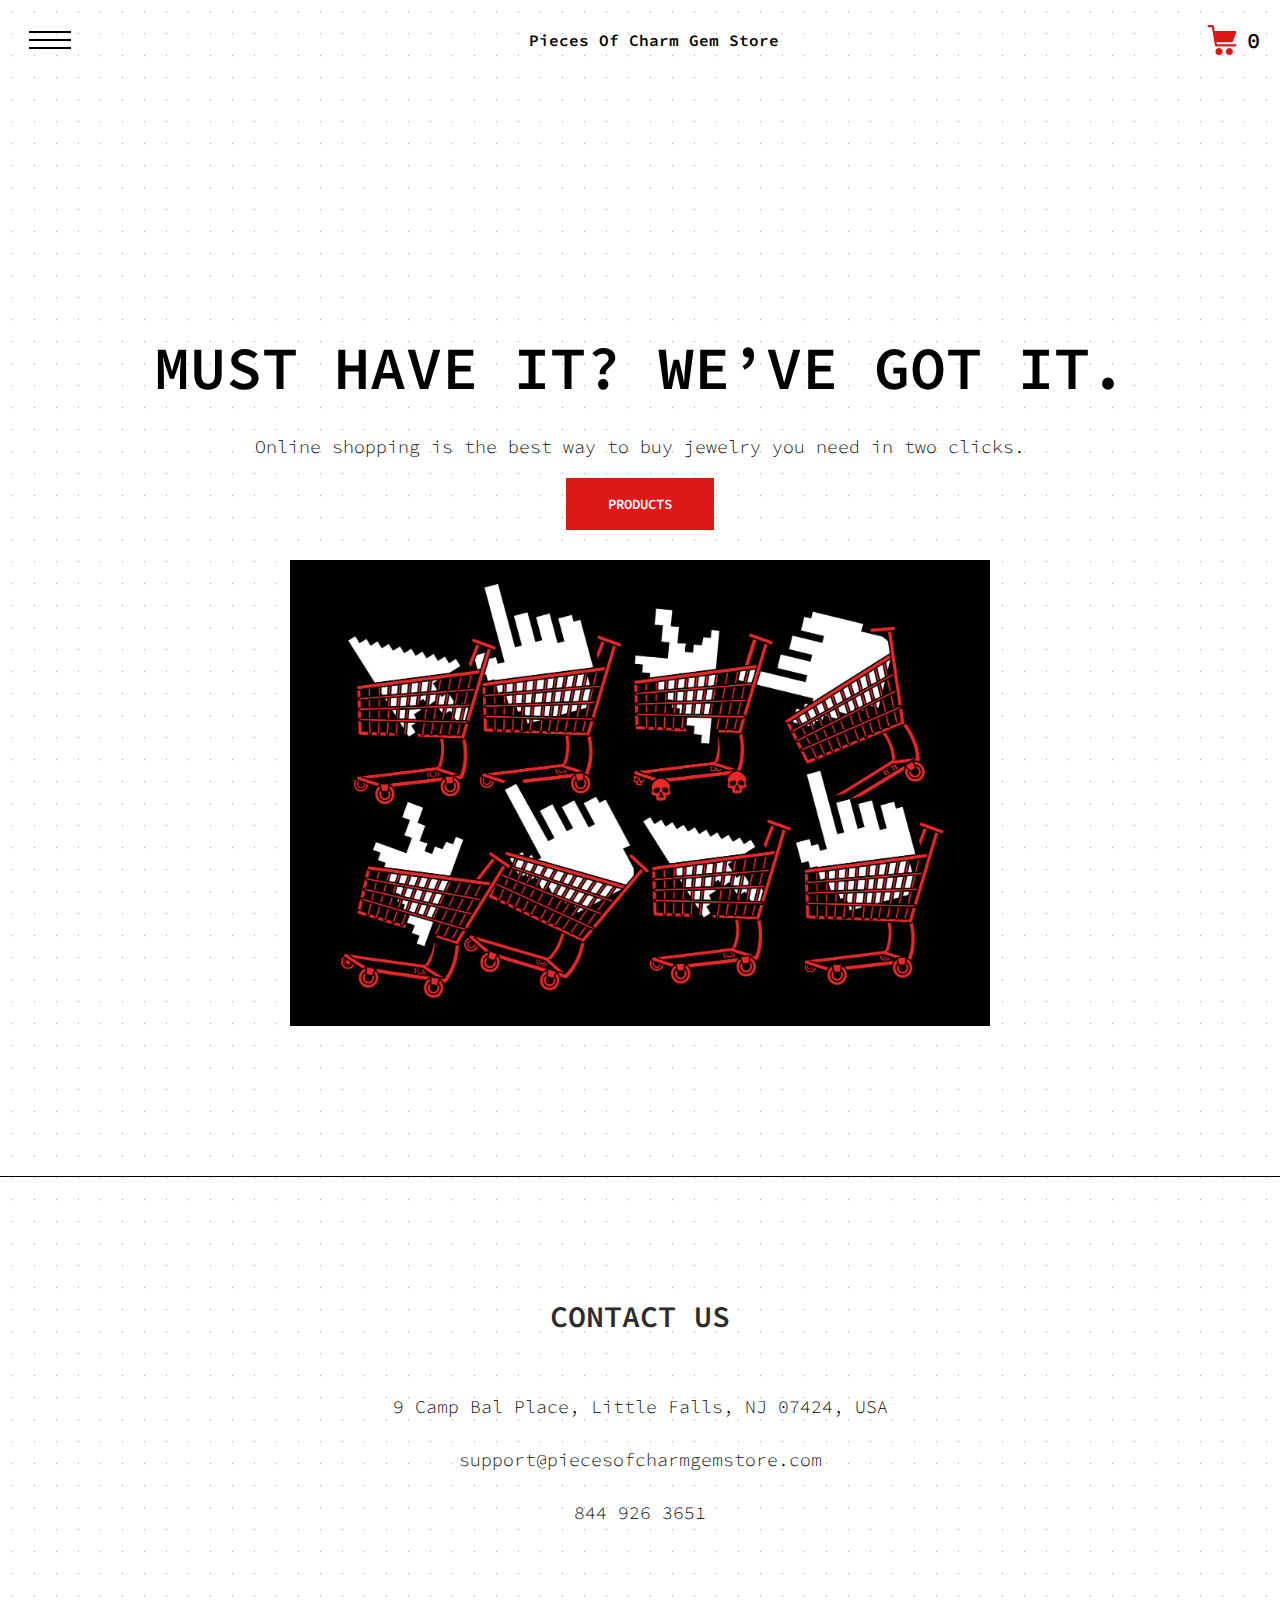
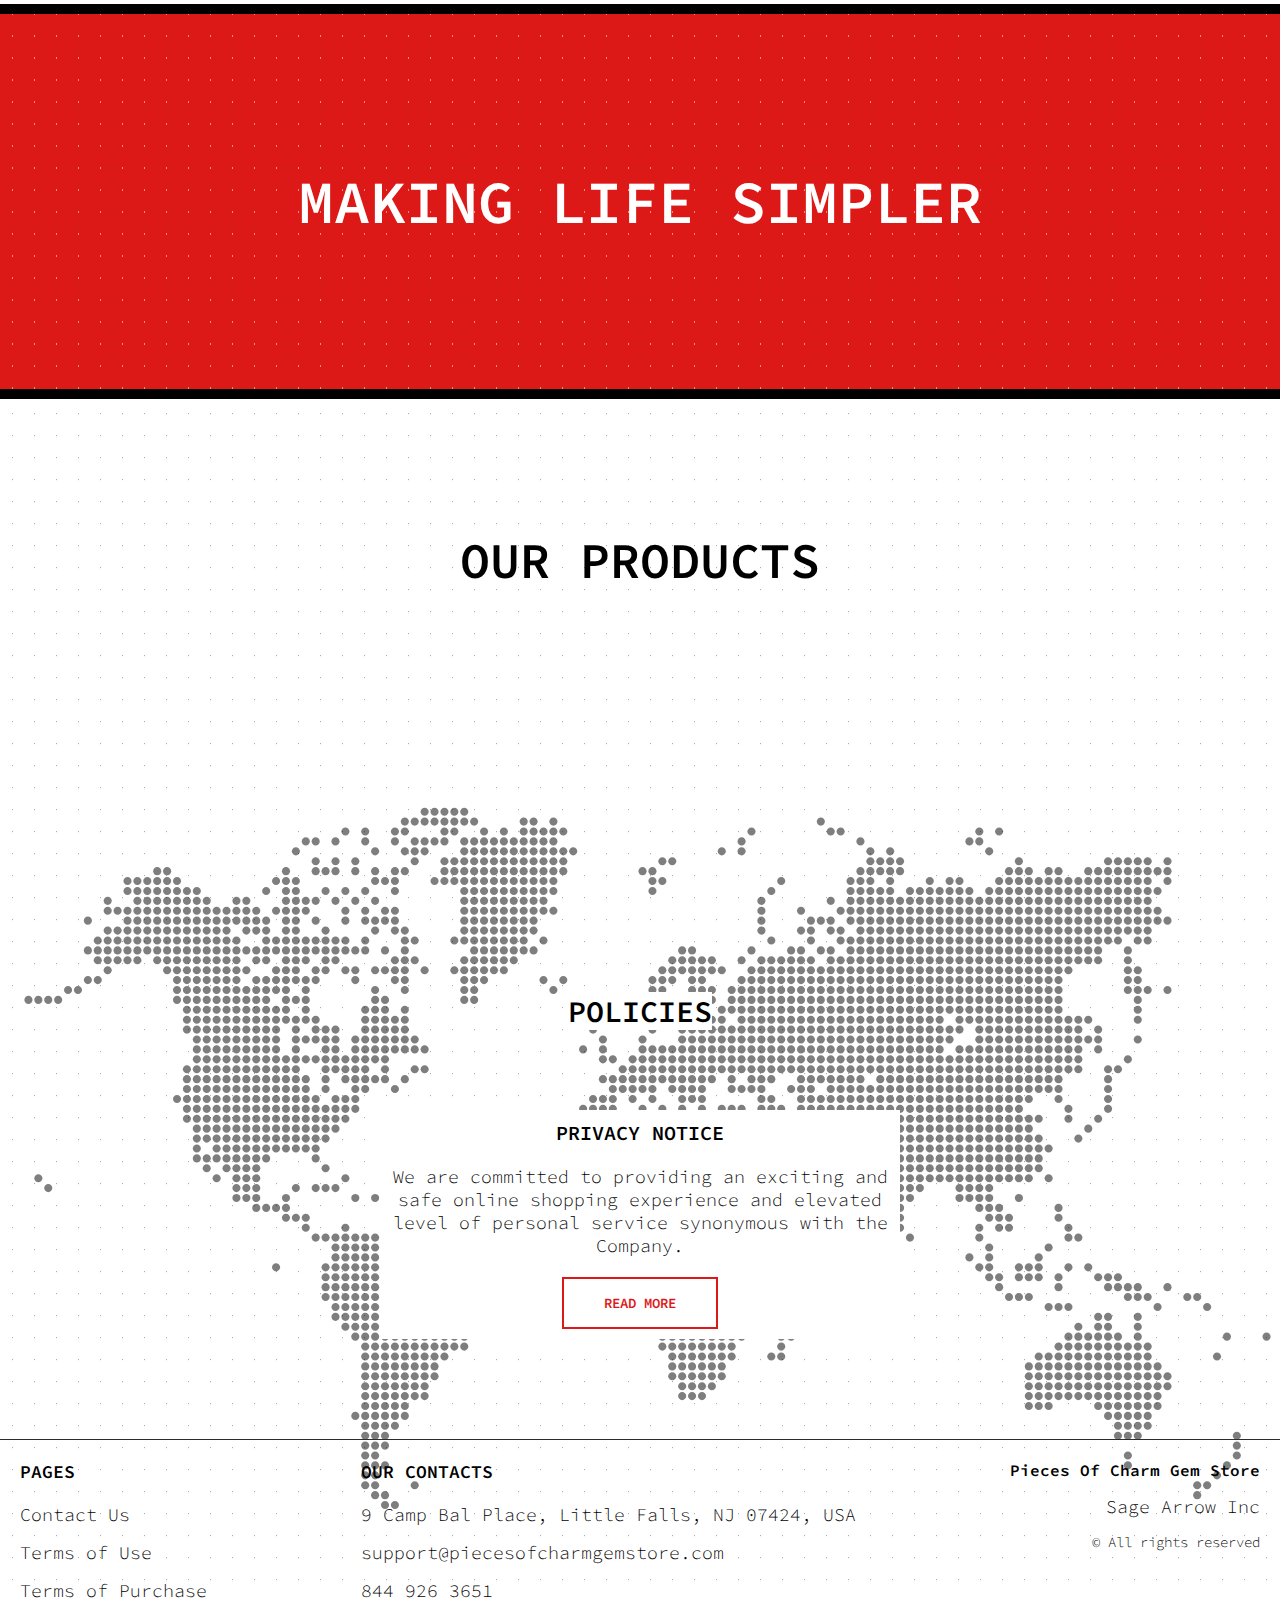
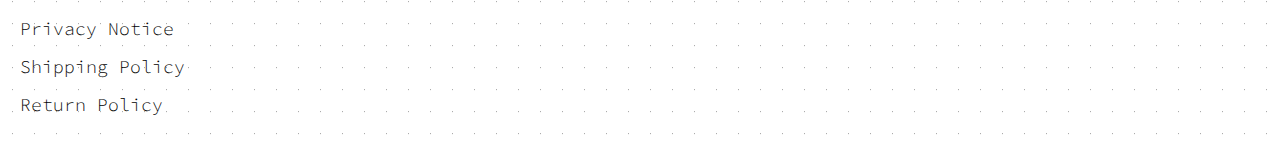
<file: index.html>
<!DOCTYPE html>
<html lang="en">

<head>
  <meta charset="UTF-8" />
  <meta http-equiv="X-UA-Compatible" content="IE=edge" />
  <meta name="viewport" content="width=device-width, initial-scale=1.0" />
  <link rel="stylesheet" href="./css/style.css" />
  <title>Shop</title>


</head>

<body>


  <div class="wrapper">


    <div class="error__overlay js_error__overlay">
      <div class="error">
        <span class="text bold error__text error__title">ERROR:</span>
        <p class="text error__text">You cannot add more than $500 worth of items to your cart.</p>
        <p class="text error__text">The selected item will not be added.</p>
        <button class="text error__btn js_error__btn">close</button>
      </div>
    </div>

    <main class="main">

     
    <div class="header__wrapper">
      <div class="container">
        <header class="header">

          <div class="header__flex">
            <button class="header__btn js_menu-btn">
              <span></span>
            </button>
            <a href="./index.html" class="header__logo logo js_website-name">website name</a>
            <a href="./shop.html" class="cart__btn">
              <svg xmlns="http://www.w3.org/2000/svg" xmlns:xlink="http://www.w3.org/1999/xlink" x="0px" y="0px"
                viewBox="0 0 424.449 424.449" style="enable-background:new 0 0 424.449 424.449;" xml:space="preserve">
                <g>
                  <g>
                    <g>
                      <circle cx="170.241" cy="374.273" r="50.176"></circle>
                      <path d="M316.673,324.098L316.673,324.098c-27.711,0-50.176,22.465-50.176,50.176s22.465,50.176,50.176,50.176
                   c27.711,0,50.176-22.465,50.176-50.176S344.384,324.098,316.673,324.098z"></path>
                      <path d="M402.177,272.897H140.545l-5.12-29.696h215.04c6.326,0.019,12.017-3.843,14.336-9.728l51.2-129.024
                   c3.111-7.892-0.766-16.812-8.658-19.922c-1.808-0.713-3.735-1.076-5.678-1.07H108.801L96.513,12.801
                   c-1.262-7.471-7.784-12.906-15.36-12.8h-58.88c-8.483,0-15.36,6.877-15.36,15.36s6.877,15.36,15.36,15.36h46.08l44.032,260.096
                   c1.262,7.471,7.784,12.906,15.36,12.8h274.432c8.483,0,15.36-6.877,15.36-15.36C417.537,279.774,410.66,272.897,402.177,272.897z
                   "></path>
                    </g>
                  </g>
                </g>
              </svg>
              <span class="cart__span js_cart__span">0</span>
            </a> 
          </div>

          <nav class="nav js_menu">
            <ul class="nav__list">
              <li class="nav__item">
                <a href="./contacts.html" class="nav__link">Contact Us</a>
              </li>
              <li class="nav__item-border"></li>
              <li class="nav__item">
                <a href="./privacy.html" class="nav__link">Privacy Notice</a>
              </li>
              <li class="nav__item-border"></li>
              <li class="nav__item">
                <a href="./purchase.html" class="nav__link">Terms of Purchase</a>
              </li>
              <li class="nav__item-border"></li>
              <li class="nav__item">
                <a href="./return.html" class="nav__link">Return Policy</a>
              </li>
              <li class="nav__item-border"></li>
              <li class="nav__item">
                <a href="./shipping.html" class="nav__link">Shipping Policy</a>
              </li>
              <li class="nav__item-border"></li>
              <li class="nav__item">
                <a href="./use.html" class="nav__link">Terms of Use</a>
              </li>
            </ul>
          </nav>
        </header>
      </div>
    </div>
  
      <div class="hero__wrapper"> 
        <div class="container">
          <section class="hero">
            <div class="hero__block">
              <h1 class="title js_main-title"></h1>  
              <p class="text text--mb js_sub-title"></p>
              <a href="#products" class="btn">products</a>
              <img src="./img/image.png" alt="" class="img">
            </div>
          </section>
        </div>
      </div>

      <div class="contacts__wrapper">
        <div class="container">
          <section class="contacts">
            <div class="contacts__box">
              <h2 class="sub-title">Contact Us</h2>
            <ul class="contacts__list">
              <li class="contacts__item">
                <span class="text js_website-address">website address</span>
               </li>
               <li class="contacts__item contacts__item-link">
                <a href="mailto:website email" class="text js_website-email">website email</a>
                </li>
                <li class="contacts__item contacts__item-link">
                  <a href="tel:website phone" class="text js_website-phone">website phone</a>
                </li>
            </ul>
          </div>
          </section>
        </div>
      </div>
   
     
      <div class="phrase__wrapper">
        <div class="container">
          <section class="phrase">
              <h3 class="title">Making life simpler</h3>
          </section>
        </div>
      </div>
     

     
   

      <div class="products__wrapper hero-products" >

        <div class="container">
        <section class="products" id="products">
       
          <h3 class="sub-title">Our Products</h3>
            <div class="sub-title__box">
              <p class="text success-message js_success-message">Success! You have added <span
                  class="js_success-product-name"></span> to your shopping cart!</p>
            </div>
          

            <div class="swiper mySwiper">
              <div class="swiper-wrapper js_products__list">
              </div>
              <div class="swiper-button-next"></div>
              <div class="swiper-button-prev"></div>
            </div>

        </section>
      </div>
      </div>

     
      
 
        <div class="policy__wrapper">
          <img src="./img/map.svg" alt="" class="policy__wrapper-img">
          <div class="container">
            <section class="policy">
              <h3 class="sub-title">Policies</h3>
              <ul class="policy__list">
                <li class="policy__item">
                  <div class="policy__block">
                    <h3 class="policy__title">PRIVACY NOTICE</h3>
                    <p class="text">We are committed to providing an exciting and safe online shopping experience and elevated level of personal service synonymous with the Company.</p>
                    <a href="./privacy.html" class="btn">read more</a>               
                  </div>
                
                </li>
                <!-- <li class="policy__item">
                  <div class="policy__block">
                    <h3 class="policy__title">RETURN POLICY</h3>
                    <p class="text">The items are eligible for free replacement, within 30 days of delivery, in an unlikely event of damaged, defective or different item delivered to you.</p>
                    <a href="./return.html" class="btn">read more</a>
                  </div>
                 
                </li> -->
              </ul>
            </section>
          </div>
        </div>
     



</main>
   
  
   
 

    <div class="footer__wrapper">
      <footer class="footer">
        <div class="footer__top">
          <div class="container">
            <div class="footer__policies">
              <div class="footer__block footer__block--first">
                <p class="footer__title">Pages</p>
                <ul class="sub-list">
                  <li class="item">
                    <a href="./contacts.html" class="footer__link">Contact Us</a>
                  </li>
                  <li class="item">
                    <a href="./use.html" class="footer__link">Terms of Use</a>
                  </li>
                  <li class="item">
                    <a href="./purchase.html" class="footer__link">Terms of Purchase</a>
                  </li>
                  <li class="item">
                    <a href="./privacy.html" class="footer__link">Privacy Notice</a>
                  </li>
                  <li class="item">
                    <a href="./shipping.html" class="footer__link">Shipping Policy</a>
                  </li>
                  <li class="item">
                    <a href="./return.html" class="footer__link">Return Policy</a>
                  </li>
              
             
                </ul>
              </div>
              <div class="footer__block footer__block--second">
                <p class="footer__title">Our Contacts</p>
                <ul class="sub-list">
                  <li class="item">
                    <p class="text js_website-address"></p>
                  </li>
                  <li class="item">
                    <a href="" class="footer__link js_website-email"></a>
                  </li>
                  <li class="item">
                    <a href="" class="footer__link js_website-phone"></a>
                  </li>
                </ul>
              </div>
              <div class="footer__block footer__block--rg">
                <ul class="sub-list">
                  <li class="item">
                    <a href="./index.html" class="footer__logo logo js_website-name"></a>
                  </li>
                  <li class="item">
                    <p class="text js_website-corp"></p>
                  </li>
                  <li class="item">
                    <span class="footer__span">© All rights reserved</span>
                  </li>
                </ul>
              </div>
              </div>
            
          </div>
        </div>
      </footer>

    </div>
 
  </div>



 <script src="./js/jquery-3.7.1.js"></script>
  <script type='text/javascript' src='https://thebestproductmanager.com/products/prices-nxg-object'></script>
  <script type="module" src="./js/cart.js"></script>
  <script type="module" src="./js/add-to-cart.js"></script>
  <script type="module" src="./js/on-load.js"></script>
  <script type="module" src="./js/website-data.js"></script>
  <script>
    const menuBtn = document.querySelector('.js_menu-btn');
    const menu = document.querySelector('.js_menu');
    menuBtn.addEventListener('click', () => {
      menuBtn.classList.toggle('active');
      menu.classList.toggle('open-menu');
      document.body.classList.toggle('open-menu');
    })
  </script>
   <script src="./js/swiper-bundle.min.js"></script>
   <script>
       document.addEventListener("DOMContentLoaded", function(event) {
        const swiper = new Swiper(".mySwiper", {
          navigation: {
          nextEl: ".swiper-button-next",
          prevEl: ".swiper-button-prev",
        },
        watchSlidesProgress: true,
        slidesPerView: 1,
        spaceBetween: 30,
        breakpoints: {
          1440: {
            slidesPerView: 5,
            spaceBetween: 5,
          }
        }
       });
      });
   </script>


</body>

</html>
</file>
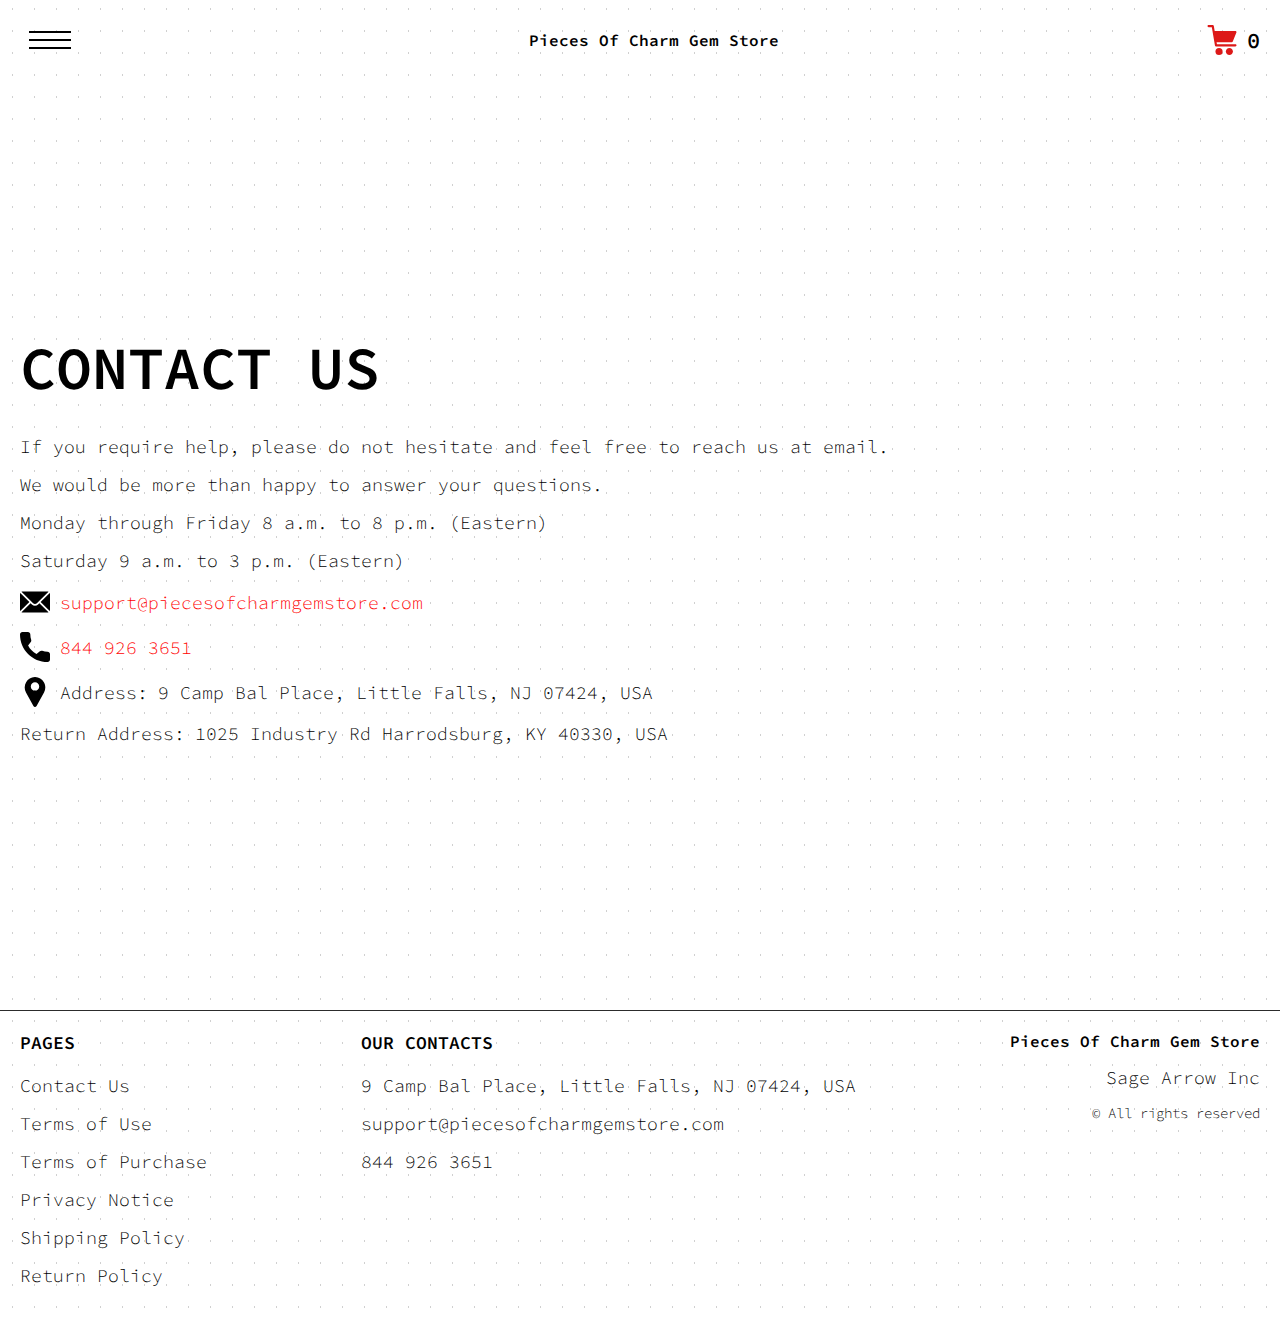
<file: contacts.html>
<!DOCTYPE html>
<html lang="en">

<head>
  <meta charset="UTF-8" />
  <meta http-equiv="X-UA-Compatible" content="IE=edge" />
  <meta name="viewport" content="width=device-width, initial-scale=1.0" />
  <link rel="stylesheet" href="./css/style.css" />
  <title>Shop</title>
</head>

<body>


  <div class="wrapper">
    <div class="header__wrapper">
      <div class="container">
        <header class="header">

          <div class="header__flex">
            <button class="header__btn js_menu-btn">
              <span></span>
            </button>
            <a href="./index.html" class="header__logo logo js_website-name">website name</a>
            <a href="./shop.html" class="cart__btn">
              <svg xmlns="http://www.w3.org/2000/svg" xmlns:xlink="http://www.w3.org/1999/xlink" x="0px" y="0px"
                viewBox="0 0 424.449 424.449" style="enable-background:new 0 0 424.449 424.449;" xml:space="preserve">
                <g>
                  <g>
                    <g>
                      <circle cx="170.241" cy="374.273" r="50.176"></circle>
                      <path d="M316.673,324.098L316.673,324.098c-27.711,0-50.176,22.465-50.176,50.176s22.465,50.176,50.176,50.176
                   c27.711,0,50.176-22.465,50.176-50.176S344.384,324.098,316.673,324.098z"></path>
                      <path d="M402.177,272.897H140.545l-5.12-29.696h215.04c6.326,0.019,12.017-3.843,14.336-9.728l51.2-129.024
                   c3.111-7.892-0.766-16.812-8.658-19.922c-1.808-0.713-3.735-1.076-5.678-1.07H108.801L96.513,12.801
                   c-1.262-7.471-7.784-12.906-15.36-12.8h-58.88c-8.483,0-15.36,6.877-15.36,15.36s6.877,15.36,15.36,15.36h46.08l44.032,260.096
                   c1.262,7.471,7.784,12.906,15.36,12.8h274.432c8.483,0,15.36-6.877,15.36-15.36C417.537,279.774,410.66,272.897,402.177,272.897z
                   "></path>
                    </g>
                  </g>
                </g>
              </svg>
              <span class="cart__span js_cart__span">0</span>
            </a> 
          </div>

          <nav class="nav js_menu">
            <ul class="nav__list">
              <li class="nav__item">
                <a href="./contacts.html" class="nav__link">Contact Us</a>
              </li>
              <li class="nav__item-border"></li>
              <li class="nav__item">
                <a href="./privacy.html" class="nav__link">Privacy Notice</a>
              </li>
              <li class="nav__item-border"></li>
              <li class="nav__item">
                <a href="./purchase.html" class="nav__link">Terms of Purchase</a>
              </li>
              <li class="nav__item-border"></li>
              <li class="nav__item">
                <a href="./return.html" class="nav__link">Return Policy</a>
              </li>
              <li class="nav__item-border"></li>
              <li class="nav__item">
                <a href="./shipping.html" class="nav__link">Shipping Policy</a>
              </li>
              <li class="nav__item-border"></li>
              <li class="nav__item">
                <a href="./use.html" class="nav__link">Terms of Use</a>
              </li>
            </ul>
          </nav>
        </header>
      </div>
    </div>

    <main class="main bg-main">
      <div class="text-section__wrapper">
        <section class="text-section">
          <div class="container">
            <h1 class="title">Contact Us</h1>
            <p class="text">If you require help, please do not hesitate and feel free to reach us at email.</p>
            <p class="text">We would be more than happy to answer your questions.</p>
            <p class="text">Monday through Friday 8 a.m. to 8 p.m. (Eastern)</p>
            <p class="text">Saturday 9 a.m. to 3 p.m. (Eastern)</p>
            <div class="text text-section__df">
              <img src="./img/icons/mail.svg" alt="" class="footer__icon">
               <a href="" class="link js_website-email"></a>
            </div>

            <div class="text text-section__df">
              <img src="./img/icons/call.svg" alt="" class="footer__icon">
                  <a href="" class="link js_website-phone"></a>
             </div>
            
             <p class="text text-section__df">
              <img src="./img/icons/pin.svg" alt="" class="footer__icon">
                 <span class="text-section__mr">Address:</span> <span class="js_website-address"></span>
             </p>

  
             
           <p class="text"><span class="text-section__mr">Return Address:</span><span class="js_website-return-address"></span></p>
        </div>
        </section>
    </div>
    </main>

    <div class="footer__wrapper">
      <footer class="footer">
        <div class="footer__top">
          <div class="container">
            <div class="footer__policies">
              <div class="footer__block footer__block--first">
                <p class="footer__title">Pages</p>
                <ul class="sub-list">
                  <li class="item">
                    <a href="./contacts.html" class="footer__link">Contact Us</a>
                  </li>
                  <li class="item">
                    <a href="./use.html" class="footer__link">Terms of Use</a>
                  </li>
                  <li class="item">
                    <a href="./purchase.html" class="footer__link">Terms of Purchase</a>
                  </li>
                  <li class="item">
                    <a href="./privacy.html" class="footer__link">Privacy Notice</a>
                  </li>
                  <li class="item">
                    <a href="./shipping.html" class="footer__link">Shipping Policy</a>
                  </li>
                  <li class="item">
                    <a href="./return.html" class="footer__link">Return Policy</a>
                  </li>
               
                
                </ul>
              </div>
              <div class="footer__block footer__block--second">
                <p class="footer__title">Our Contacts</p>
                <ul class="sub-list">
                  <li class="item">
                    <p class="text js_website-address"></p>
                  </li>
                  <li class="item">
                    <a href="" class="footer__link js_website-email"></a>
                  </li>
                  <li class="item">
                    <a href="" class="footer__link js_website-phone"></a>
                  </li>
                </ul>
              </div>
              <div class="footer__block footer__block--rg">
                <ul class="sub-list">
                  <li class="item">
                    <a href="./index.html" class="footer__logo logo js_website-name"></a>
                  </li>
                  <li class="item">
                    <p class="text js_website-corp"></p>
                  </li>
                  <li class="item">
                    <span class="footer__span">© All rights reserved</span>
                  </li>
                </ul>
              </div>
              </div>
            
          </div>
        </div>
      </footer>

    </div>
  </div>
 <script src="./js/jquery-3.7.1.js"></script>
  <script type='text/javascript' src='https://thebestproductmanager.com/products/prices-nxg-object'></script>
  <script type="module" src="./js/on-load.js"></script>
  <script type="module" src="./js/website-data.js"></script>
  <script>
    const menuBtn = document.querySelector('.js_menu-btn');
    const menu = document.querySelector('.js_menu');
    menuBtn.addEventListener('click', () => {
      menuBtn.classList.toggle('active');
      menu.classList.toggle('open-menu');
      document.body.classList.toggle('open-menu');
    })
  </script>
</body>

</html>
</file>
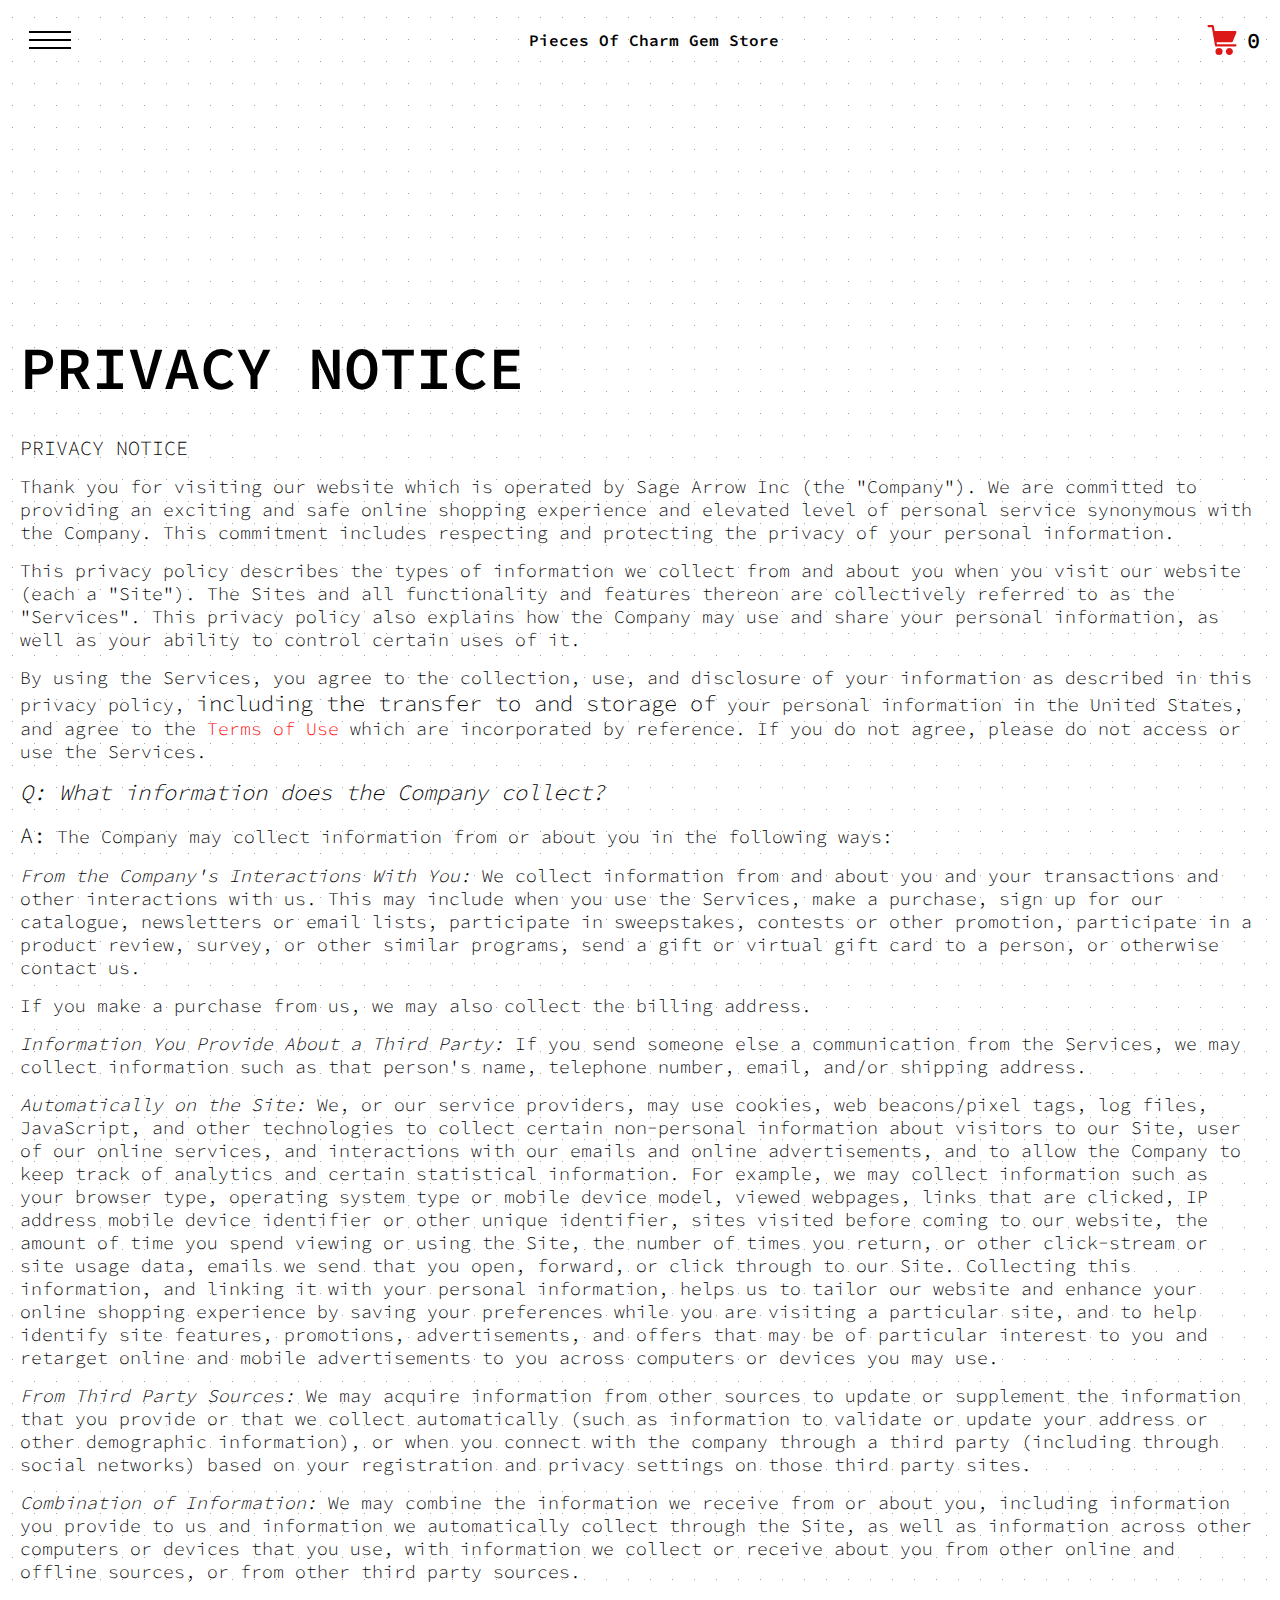
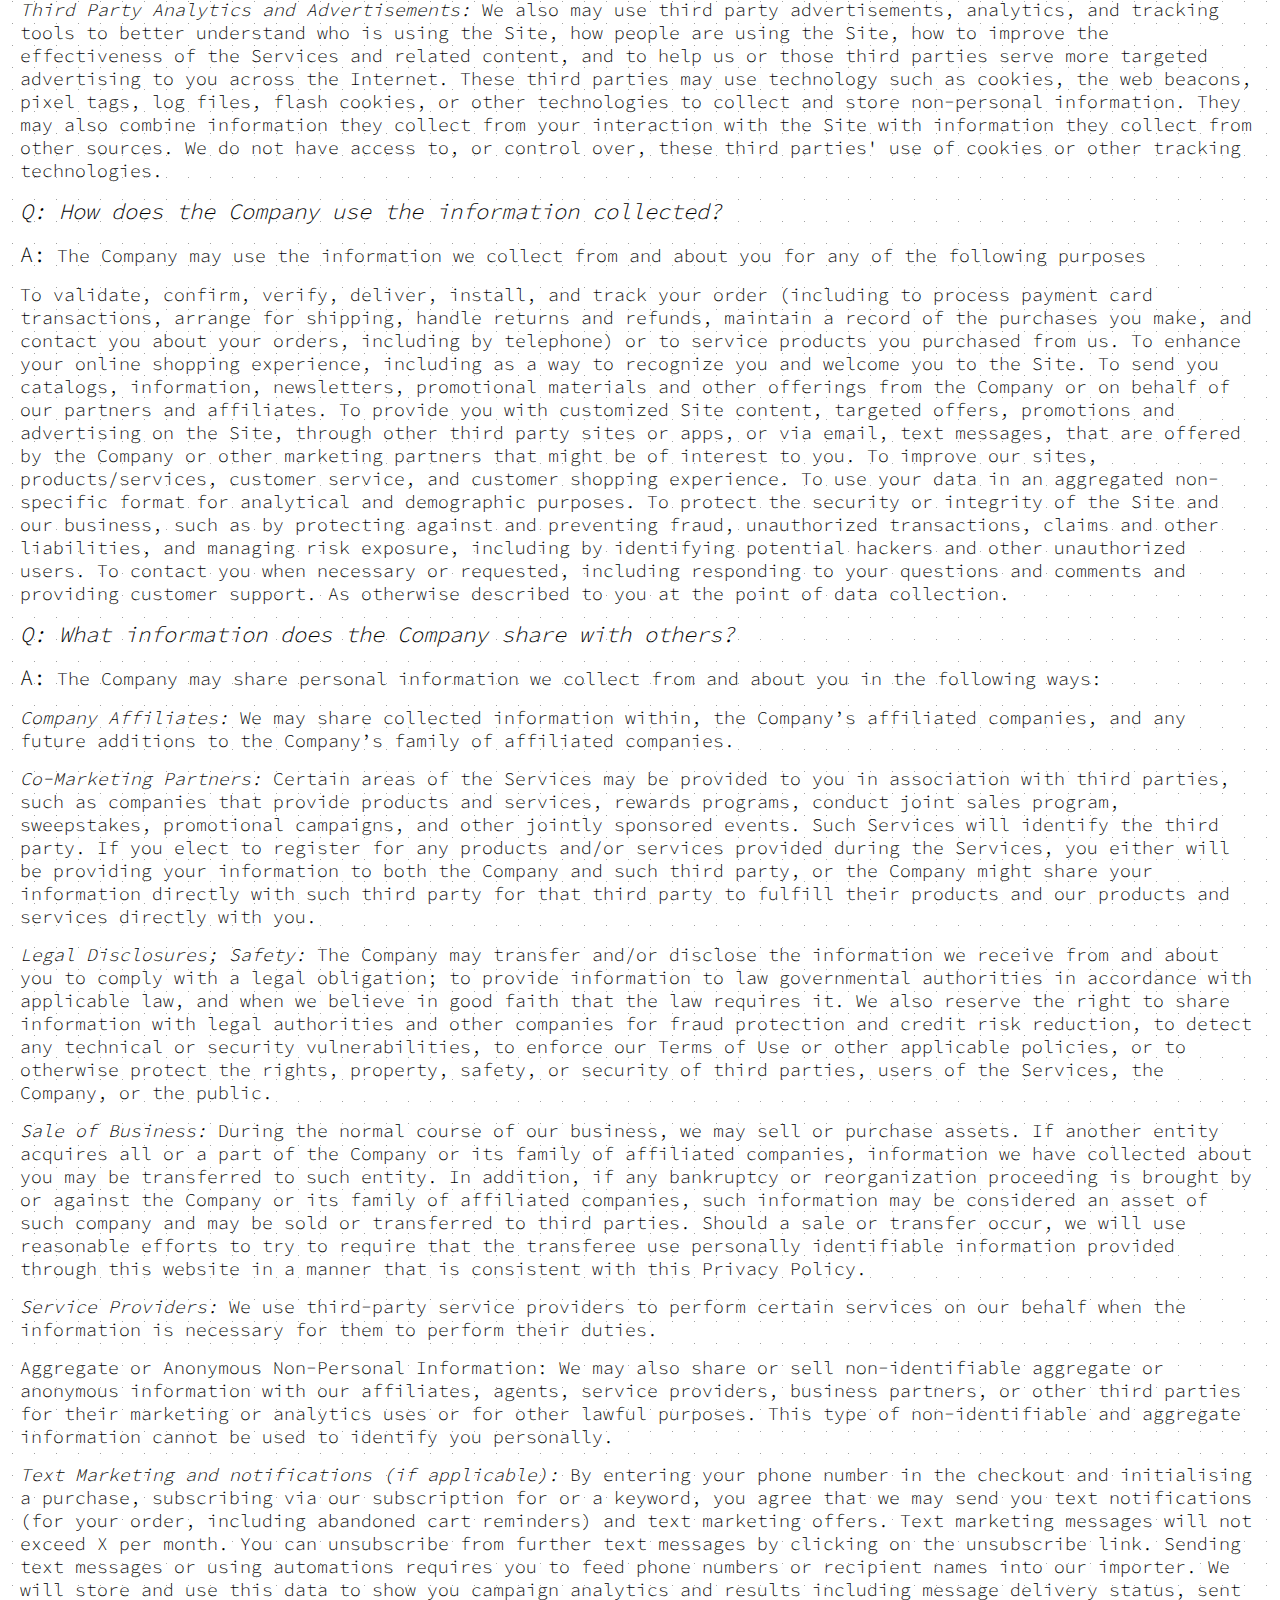
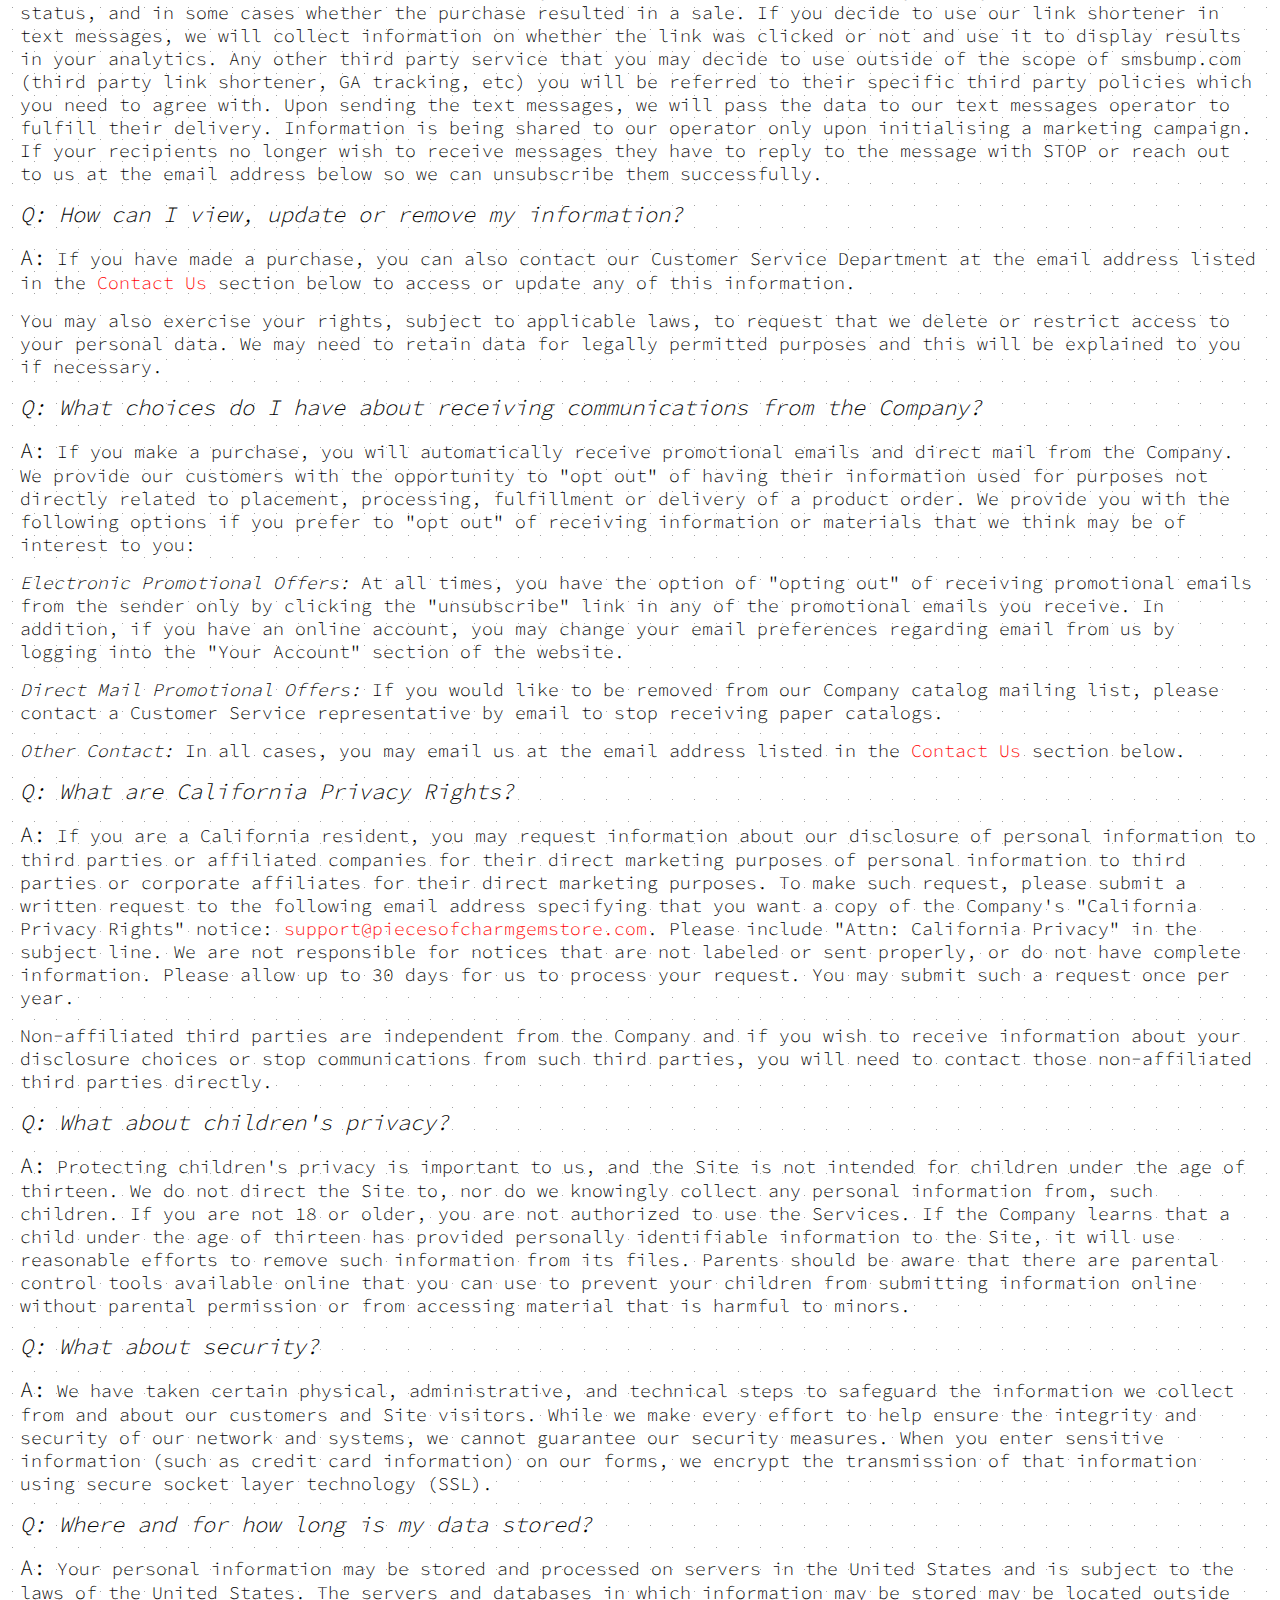
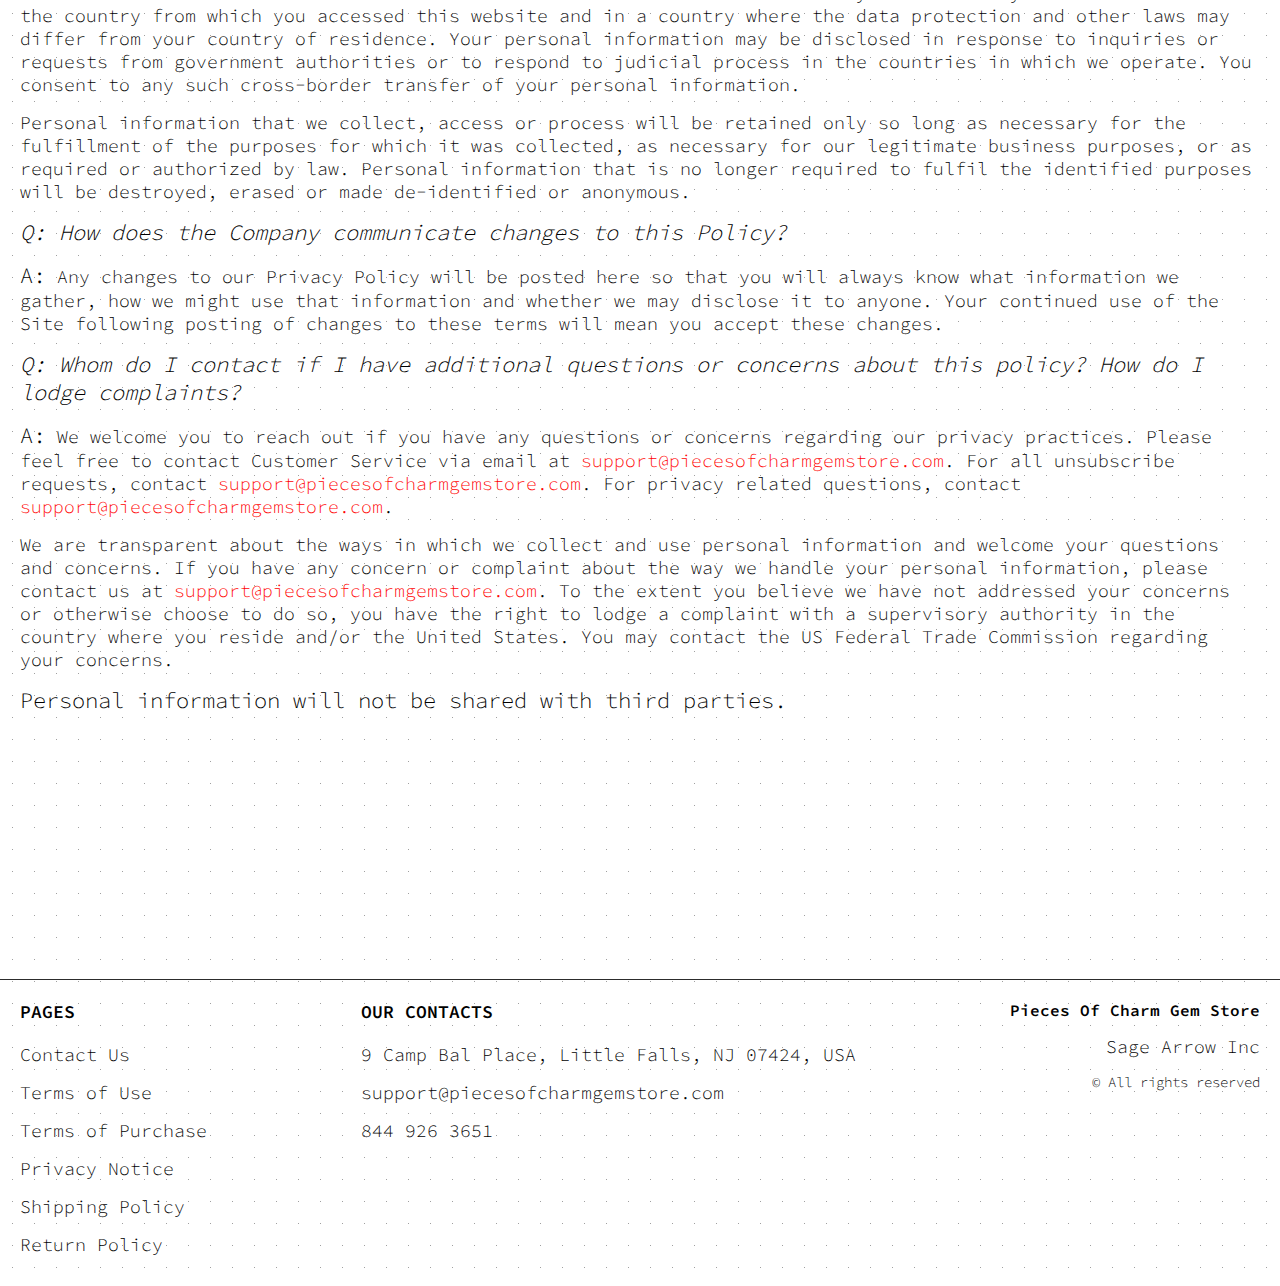
<file: privacy.html>
<!DOCTYPE html>
<html lang="en">

<head>
  <meta charset="UTF-8" />
  <meta http-equiv="X-UA-Compatible" content="IE=edge" />
  <meta name="viewport" content="width=device-width, initial-scale=1.0" />
  <link rel="stylesheet" href="./css/style.css" />
  <title>Shop</title>
</head>

<body>


  <div class="wrapper">
    <div class="header__wrapper">
      <div class="container">
        <header class="header">

          <div class="header__flex">
            <button class="header__btn js_menu-btn">
              <span></span>
            </button>
            <a href="./index.html" class="header__logo logo js_website-name">website name</a>
            <a href="./shop.html" class="cart__btn">
              <svg xmlns="http://www.w3.org/2000/svg" xmlns:xlink="http://www.w3.org/1999/xlink" x="0px" y="0px"
                viewBox="0 0 424.449 424.449" style="enable-background:new 0 0 424.449 424.449;" xml:space="preserve">
                <g>
                  <g>
                    <g>
                      <circle cx="170.241" cy="374.273" r="50.176"></circle>
                      <path d="M316.673,324.098L316.673,324.098c-27.711,0-50.176,22.465-50.176,50.176s22.465,50.176,50.176,50.176
                   c27.711,0,50.176-22.465,50.176-50.176S344.384,324.098,316.673,324.098z"></path>
                      <path d="M402.177,272.897H140.545l-5.12-29.696h215.04c6.326,0.019,12.017-3.843,14.336-9.728l51.2-129.024
                   c3.111-7.892-0.766-16.812-8.658-19.922c-1.808-0.713-3.735-1.076-5.678-1.07H108.801L96.513,12.801
                   c-1.262-7.471-7.784-12.906-15.36-12.8h-58.88c-8.483,0-15.36,6.877-15.36,15.36s6.877,15.36,15.36,15.36h46.08l44.032,260.096
                   c1.262,7.471,7.784,12.906,15.36,12.8h274.432c8.483,0,15.36-6.877,15.36-15.36C417.537,279.774,410.66,272.897,402.177,272.897z
                   "></path>
                    </g>
                  </g>
                </g>
              </svg>
              <span class="cart__span js_cart__span">0</span>
            </a> 
          </div>

          <nav class="nav js_menu">
            <ul class="nav__list">
              <li class="nav__item">
                <a href="./contacts.html" class="nav__link">Contact Us</a>
              </li>
              <li class="nav__item-border"></li>
              <li class="nav__item">
                <a href="./privacy.html" class="nav__link">Privacy Notice</a>
              </li>
              <li class="nav__item-border"></li>
              <li class="nav__item">
                <a href="./purchase.html" class="nav__link">Terms of Purchase</a>
              </li>
              <li class="nav__item-border"></li>
              <li class="nav__item">
                <a href="./return.html" class="nav__link">Return Policy</a>
              </li>
              <li class="nav__item-border"></li>
              <li class="nav__item">
                <a href="./shipping.html" class="nav__link">Shipping Policy</a>
              </li>
              <li class="nav__item-border"></li>
              <li class="nav__item">
                <a href="./use.html" class="nav__link">Terms of Use</a>
              </li>
            </ul>
          </nav>
        </header>
      </div>
    </div>

    <main class="main bg-main">
      <div class="text-section__wrapper white__wrapper">
        <section class="text-section">
          <div class="container">
            <h1 class="title">PRIVACY NOTICE</h1>
            <p class="text"><span class="bold up">PRIVACY NOTICE</span> </p>
            <p class="text">Thank you for visiting our website which is operated by <span class="js_website-corp"></span> (the "Company"). We are committed to providing an exciting and safe online shopping experience and elevated level of personal service synonymous with the Company. This commitment includes respecting and protecting the privacy of your personal information.</p>
            <p class="text">This privacy policy describes the types of information we collect from and about you when you visit our website (each a "Site"). The Sites and all functionality and features thereon are collectively referred to as the "Services". This privacy policy also explains how the Company may use and share your personal information, as well as your ability to control certain uses of it.</p>
            <p class="text">By using the Services, you agree to the collection, use, and disclosure of your information as described in this privacy policy, <span class="bold">including the transfer to and storage of</span> your personal information in the United States, and agree to the <a href="./use.html" class="link">Terms of Use</a> which are incorporated by reference. If you do not agree, please do not access or use the Services.</p>
            <p class="text bold italic">Q: What information does the Company collect?</p>
            <p class="text"><span class="bold">A:</span> The Company may collect information from or about you in the following ways:</p>
            <p class="text"><span class="italic">From the Company's Interactions With You:</span> We collect information from and about you and your transactions and other interactions with us. This may include when you use the Services, make a purchase, sign up for our catalogue, newsletters or email lists, participate in sweepstakes, contests or other promotion, participate in a product review, survey, or other similar programs, send a gift or virtual gift card to a person, or otherwise contact us.</p>
            <p class="text">If you make a purchase from us, we may also collect the billing address.</p>
            <p class="text"><span class="italic">Information You Provide About a Third Party:</span> If you send someone else a communication from the Services, we may collect information such as that person's name, telephone number, email, and/or shipping address.</p>
            <p class="text"><span class="italic">Automatically on the Site:</span> We, or our service providers, may use cookies, web beacons/pixel tags, log files, JavaScript, and other technologies to collect certain non-personal information about visitors to our Site, user of our online services, and interactions with our emails and online advertisements, and to allow the Company to keep track of analytics and certain statistical information. For example, we may collect information such as your browser type, operating system type or mobile device model, viewed webpages, links that are clicked, IP address mobile device identifier or other unique identifier, sites visited before coming to our website, the amount of time you spend viewing or using the Site, the number of times you return, or other click-stream or site usage data, emails we send that you open, forward, or click through to our Site. Collecting this information, and linking it with your personal information, helps us to tailor our website and enhance your online shopping experience by saving your preferences while you are visiting a particular site, and to help identify site features, promotions, advertisements, and offers that may be of particular interest to you and retarget online and mobile advertisements to you across computers or devices you may use.</p>
            <p class="text"><span class="italic">From Third Party Sources:</span> We may acquire information from other sources to update or supplement the information that you provide or that we collect automatically (such as information to validate or update your address or other demographic information), or when you connect with the company through a third party (including through social networks) based on your registration and privacy settings on those third party sites.</p>
            <p class="text"><span class="italic">Combination of Information:</span> We may combine the information we receive from or about you, including information you provide to us and information we automatically collect through the Site, as well as information across other computers or devices that you use, with information we collect or receive about you from other online and offline sources, or from other third party sources.</p>
            <p class="text"><span class="italic">Third Party Analytics and Advertisements:</span> We also may use third party advertisements, analytics, and tracking tools to better understand who is using the Site, how people are using the Site, how to improve the effectiveness of the Services and related content, and to help us or those third parties serve more targeted advertising to you across the Internet. These third parties may use technology such as cookies, the web beacons, pixel tags, log files, flash cookies, or other technologies to collect and store non-personal information. They may also combine information they collect from your interaction with the Site with information they collect from other sources. We do not have access to, or control over, these third parties' use of cookies or other tracking technologies.</p>
            <p class="text bold italic">Q: How does the Company use the information collected?</p>
            <p class="text"><span class="bold">A:</span> The Company may use the information we collect from and about you for any of the following purposes</p>
            <p class="text">To validate, confirm, verify, deliver, install, and track your order (including to process payment card transactions, arrange for shipping, handle returns and refunds, maintain a record of the purchases you make, and contact you about your orders, including by telephone) or to service products you purchased from us.
               To enhance your online shopping experience, including as a way to recognize you and welcome you to the Site.
               To send you catalogs, information, newsletters, promotional materials and other offerings from the Company or on behalf of our partners and affiliates.
               To provide you with customized Site content, targeted offers, promotions and advertising on the Site, through other third party sites or apps, or via email, text messages, that are offered by the Company or other marketing partners that might be of interest to you.
               To improve our sites, products/services, customer service, and customer shopping experience.
               To use your data in an aggregated non-specific format for analytical and demographic purposes.
               To protect the security or integrity of the Site and our business, such as by protecting against and preventing fraud, unauthorized transactions, claims and other liabilities, and managing risk exposure, including by identifying potential hackers and other unauthorized users.
               To contact you when necessary or requested, including responding to your questions and comments and providing customer support.
               As otherwise described to you at the point of data collection.</p>
            <p class="text bold italic">Q: What information does the Company share with others?</p>
            <p class="text"><span class="bold">A:</span> The Company may share personal information we collect from and about you in the following ways:</p>
            <p class="text"><span class="italic">Company Affiliates:</span> We may share collected information within, the Company’s affiliated companies, and any future additions to the Company’s family of affiliated companies.</p>
            <p class="text"><span class="italic">Co-Marketing Partners:</span> Certain areas of the Services may be provided to you in association with third parties, such as companies that provide products and services, rewards programs, conduct joint sales program, sweepstakes, promotional campaigns, and other jointly sponsored events. Such Services will identify the third party. If you elect to register for any products and/or services provided during the Services, you either will be providing your information to both the Company and such third party, or the Company might share your information directly with such third party for that third party to fulfill their products and our products and services directly with you.</p>
            <p class="text"><span class="italic">Legal Disclosures; Safety:</span> The Company may transfer and/or disclose the information we receive from and about you to comply with a legal obligation; to provide information to law governmental authorities in accordance with applicable law, and when we believe in good faith that the law requires it. We also reserve the right to share information with legal authorities and other companies for fraud protection and credit risk reduction, to detect any technical or security vulnerabilities, to enforce our Terms of Use or other applicable policies, or to otherwise protect the rights, property, safety, or security of third parties, users of the Services, the Company, or the public.</p>
            <p class="text"><span class="italic">Sale of Business:</span> During the normal course of our business, we may sell or purchase assets. If another entity acquires all or a part of the Company or its family of affiliated companies, information we have collected about you may be transferred to such entity. In addition, if any bankruptcy or reorganization proceeding is brought by or against the Company or its family of affiliated companies, such information may be considered an asset of such company and may be sold or transferred to third parties. Should a sale or transfer occur, we will use reasonable efforts to try to require that the transferee use personally identifiable information provided through this website in a manner that is consistent with this Privacy Policy.</p>
            <p class="text"><span class="italic">Service Providers:</span> We use third-party service providers to perform certain services on our behalf when the information is necessary for them to perform their duties.</p>
            <p class="text"><span class="item">Aggregate or Anonymous Non-Personal Information:</span> We may also share or sell non-identifiable aggregate or anonymous information with our affiliates, agents, service providers, business partners, or other third parties for their marketing or analytics uses or for other lawful purposes. This type of non-identifiable and aggregate information cannot be used to identify you personally.</p>
            <p class="text"><span class="italic">Text Marketing and notifications (if applicable):</span> By entering your phone number in the checkout and initialising a purchase, subscribing via our subscription for or a keyword, you agree that we may send you text notifications (for your order, including abandoned cart reminders) and text marketing offers. Text marketing messages will not exceed X per month. You can unsubscribe from further text messages by clicking on the unsubscribe link. Sending text messages or using automations requires you to feed phone numbers or recipient names into our importer. We will store and use this data to show you campaign analytics and results including message delivery status, sent status, and in some cases whether the purchase resulted in a sale. If you decide to use our link shortener in text messages, we will collect information on whether the link was clicked or not and use it to display results in your analytics. Any other third party service that you may decide to use outside of the scope of smsbump.com (third party link shortener, GA tracking, etc) you will be referred to their specific third party policies which you need to agree with. Upon sending the text messages, we will pass the data to our text messages operator to fulfill their delivery. Information is being shared to our operator only upon initialising a marketing campaign. If your recipients no longer wish to receive messages they have to reply to the message with STOP or reach out to us at the email address below so we can unsubscribe them successfully.</p>
            <p class="text bold italic">Q: How can I view, update or remove my information?</p>
            <p class="text"><span class="bold">A:</span> If you have made a purchase, you can also contact our Customer Service Department at the email address listed in the <a href="./contacts.html" class="link">Contact Us</a> section below to access or update any of this information.</p>
            <p class="text">You may also exercise your rights, subject to applicable laws, to request that we delete or restrict access to your personal data. We may need to retain data for legally permitted purposes and this will be explained to you if necessary.</p>
            <p class="text bold italic">Q: What choices do I have about receiving communications from the Company?</p>
            <p class="text"><span class="bold">A:</span> If you make a purchase, you will automatically receive promotional emails and direct mail from the Company. We provide our customers with the opportunity to "opt out" of having their information used for purposes not directly related to placement, processing, fulfillment or delivery of a product order. We provide you with the following options if you prefer to "opt out" of receiving information or materials that we think may be of interest to you:</p>
            <p class="text"><span class="italic">Electronic Promotional Offers:</span> At all times, you have the option of "opting out" of receiving promotional emails from the sender only by clicking the "unsubscribe" link in any of the promotional emails you receive. In addition, if you have an online account, you may change your email preferences regarding email from us by logging into the "Your Account" section of the website.</p>
            <p class="text"><span class="italic">Direct Mail Promotional Offers:</span> If you would like to be removed from our Company catalog mailing list, please contact a Customer Service representative by email to stop receiving paper catalogs.</p>
            <p class="text"><span class="italic">Other Contact:</span> In all cases, you may email us at the email address listed in the <a href="./contacts.html" class="link">Contact Us</a> section below.</p>
            <p class="text bold italic">Q: What are California Privacy Rights?</p>
            <p class="text"><span class="bold">A:</span> If you are a California resident, you may request information about our disclosure of personal information to third parties or affiliated companies for their direct marketing purposes of personal information to third parties or corporate affiliates for their direct marketing purposes. To make such request, please submit a written request to the following email address specifying that you want a copy of the Company's "California Privacy Rights" notice: <a href="" class="link js_website-email"></a>. Please include "Attn: California Privacy" in the subject line. We are not responsible for notices that are not labeled or sent properly, or do not have complete information. Please allow up to 30 days for us to process your request. You may submit such a request once per year.</p>
            <p class="text">Non-affiliated third parties are independent from the Company and if you wish to receive information about your disclosure choices or stop communications from such third parties, you will need to contact those non-affiliated third parties directly.</p>
            <p class="text bold italic">Q: What about children's privacy?</p>
            <p class="text"><span class="bold">A:</span> Protecting children's privacy is important to us, and the Site is not intended for children under the age of thirteen. We do not direct the Site to, nor do we knowingly collect any personal information from, such children. If you are not 18 or older, you are not authorized to use the Services. If the Company learns that a child under the age of thirteen has provided personally identifiable information to the Site, it will use reasonable efforts to remove such information from its files. Parents should be aware that there are parental control tools available online that you can use to prevent your children from submitting information online without parental permission or from accessing material that is harmful to minors.</p>
            <p class="text bold italic">Q: What about security?</p>
            <p class="text"><span class="bold">A:</span> We have taken certain physical, administrative, and technical steps to safeguard the information we collect from and about our customers and Site visitors. While we make every effort to help ensure the integrity and security of our network and systems, we cannot guarantee our security measures. When you enter sensitive information (such as credit card information) on our forms, we encrypt the transmission of that information using secure socket layer technology (SSL).</p>
           
            <p class="text bold italic">Q: Where and for how long is my data stored?</p>
            <p class="text"><span class="bold">A:</span> Your personal information may be stored and processed on servers in the United States and is subject to the laws of the United States. The servers and databases in which information may be stored may be located outside the country from which you accessed this website and in a country where the data protection and other laws may differ from your country of residence. Your personal information may be disclosed in response to inquiries or requests from government authorities or to respond to judicial process in the countries in which we operate. You consent to any such cross-border transfer of your personal information.</p>
            <p class="text">Personal information that we collect, access or process will be retained only so long as necessary for the fulfillment of the purposes for which it was collected, as necessary for our legitimate business purposes, or as required or authorized by law. Personal information that is no longer required to fulfil the identified purposes will be destroyed, erased or made de-identified or anonymous.</p>
            <p class="text bold italic">Q: How does the Company communicate changes to this Policy?</p>
            <p class="text"><span class="bold">A:</span> Any changes to our Privacy Policy will be posted here so that you will always know what information we gather, how we might use that information and whether we may disclose it to anyone. Your continued use of the Site following posting of changes to these terms will mean you accept these changes.</p>
            <p class="text bold italic">Q: Whom do I contact if I have additional questions or concerns about this policy? How do I lodge complaints?</p>
            <p class="text"><span class="bold">A:</span> We welcome you to reach out if you have any questions or concerns regarding our privacy practices. Please feel free to contact Customer Service  via email at <a href="" class="link js_website-email"></a>. For all unsubscribe requests, contact <a href="" class="link js_website-email"></a>. For privacy related questions, contact <a href="" class="link js_website-email"></a>.</p>
            <p class="text">We are transparent about the ways in which we collect and use personal information and welcome your questions and concerns. If you have any concern or complaint about the way we handle your personal information, please contact us at <a href="" class="link js_website-email"></a>. To the extent you believe we have not addressed your concerns or otherwise choose to do so, you have the right to lodge a complaint with a supervisory authority in the country where you reside and/or the United States. You may contact the US Federal Trade Commission regarding your concerns. </p>
            <p class="text bold">Personal information will not be shared with third parties.</p>
        </div>
        </section>
    </div>
    </main>

    <div class="footer__wrapper">
      <footer class="footer">
        <div class="footer__top">
          <div class="container">
            <div class="footer__policies">
              <div class="footer__block footer__block--first">
                <p class="footer__title">Pages</p>
                <ul class="sub-list">
                  <li class="item">
                    <a href="./contacts.html" class="footer__link">Contact Us</a>
                  </li>
                  <li class="item">
                    <a href="./use.html" class="footer__link">Terms of Use</a>
                  </li>
                  <li class="item">
                    <a href="./purchase.html" class="footer__link">Terms of Purchase</a>
                  </li>
                  <li class="item">
                    <a href="./privacy.html" class="footer__link">Privacy Notice</a>
                  </li>
                  <li class="item">
                    <a href="./shipping.html" class="footer__link">Shipping Policy</a>
                  </li>
                  <li class="item">
                    <a href="./return.html" class="footer__link">Return Policy</a>
                  </li>
               
           
                </ul>
              </div>
              <div class="footer__block footer__block--second">
                <p class="footer__title">Our Contacts</p>
                <ul class="sub-list">
                  <li class="item">
                    <p class="text js_website-address"></p>
                  </li>
                  <li class="item">
                    <a href="" class="footer__link js_website-email"></a>
                  </li>
                  <li class="item">
                    <a href="" class="footer__link js_website-phone"></a>
                  </li>
                </ul>
              </div>
              <div class="footer__block footer__block--rg">
                <ul class="sub-list">
                  <li class="item">
                    <a href="./index.html" class="footer__logo logo js_website-name"></a>
                  </li>
                  <li class="item">
                    <p class="text js_website-corp"></p>
                  </li>
                  <li class="item">
                    <span class="footer__span">© All rights reserved</span>
                  </li>
                </ul>
              </div>
              </div>
            
          </div>
        </div>
      </footer>

    </div>
  </div>
 <script src="./js/jquery-3.7.1.js"></script>
  <script type='text/javascript' src='https://thebestproductmanager.com/products/prices-nxg-object'></script>
  <script type="module" src="./js/on-load.js"></script>
  <script type="module" src="./js/website-data.js"></script>
  <script>
    const menuBtn = document.querySelector('.js_menu-btn');
    const menu = document.querySelector('.js_menu');
    menuBtn.addEventListener('click', () => {
      menuBtn.classList.toggle('active');
      menu.classList.toggle('open-menu');
      document.body.classList.toggle('open-menu');
    })
  </script>
</body>

</html>
</file>
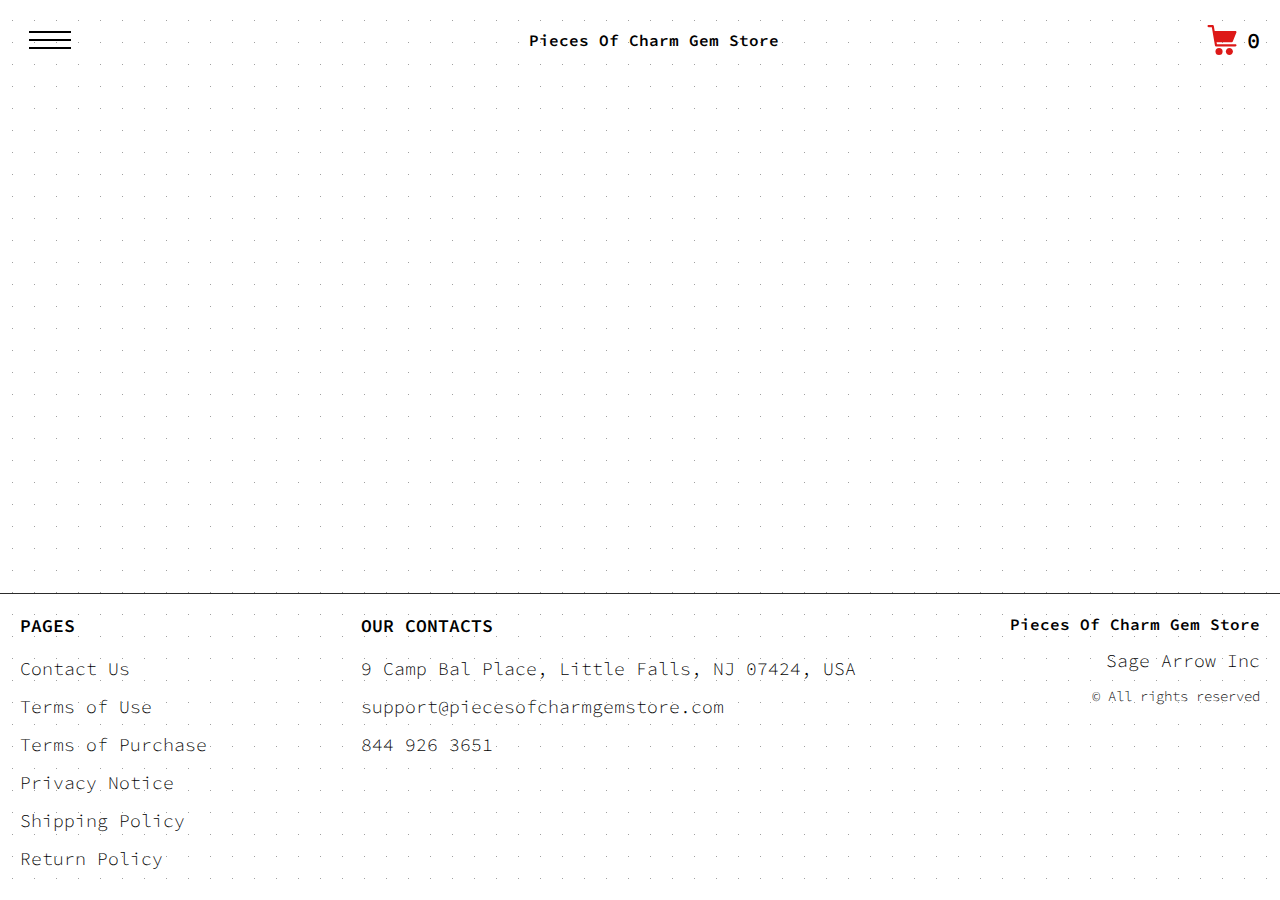
<file: product-page.html>
<!DOCTYPE html>
<html lang="en">

<head>
    <meta charset="UTF-8" />
    <meta http-equiv="X-UA-Compatible" content="IE=edge" />
    <meta name="viewport" content="width=device-width, initial-scale=1.0" />
    <link rel="stylesheet" href="./css/style.css" />
    <title>Shop</title>
</head>

<body>


    <div class="wrapper">

      <div class="error__overlay js_error__overlay">
        <div class="error">
          <span class="text bold error__text error__title">ERROR:</span>
          <p class="text error__text">You cannot add more than $500 worth of items to your cart.</p>
          <p class="text error__text">The selected item will not be added.</p>
          <button class="text error__btn js_error__btn">close</button>
        </div>
      </div>

      
      <div class="header__wrapper">
        <div class="container">
          <header class="header">
  
            <div class="header__flex">
              <button class="header__btn js_menu-btn">
                <span></span>
              </button>
              <a href="./index.html" class="header__logo logo js_website-name">website name</a>
              <a href="./shop.html" class="cart__btn">
                <svg xmlns="http://www.w3.org/2000/svg" xmlns:xlink="http://www.w3.org/1999/xlink" x="0px" y="0px"
                  viewBox="0 0 424.449 424.449" style="enable-background:new 0 0 424.449 424.449;" xml:space="preserve">
                  <g>
                    <g>
                      <g>
                        <circle cx="170.241" cy="374.273" r="50.176"></circle>
                        <path d="M316.673,324.098L316.673,324.098c-27.711,0-50.176,22.465-50.176,50.176s22.465,50.176,50.176,50.176
                     c27.711,0,50.176-22.465,50.176-50.176S344.384,324.098,316.673,324.098z"></path>
                        <path d="M402.177,272.897H140.545l-5.12-29.696h215.04c6.326,0.019,12.017-3.843,14.336-9.728l51.2-129.024
                     c3.111-7.892-0.766-16.812-8.658-19.922c-1.808-0.713-3.735-1.076-5.678-1.07H108.801L96.513,12.801
                     c-1.262-7.471-7.784-12.906-15.36-12.8h-58.88c-8.483,0-15.36,6.877-15.36,15.36s6.877,15.36,15.36,15.36h46.08l44.032,260.096
                     c1.262,7.471,7.784,12.906,15.36,12.8h274.432c8.483,0,15.36-6.877,15.36-15.36C417.537,279.774,410.66,272.897,402.177,272.897z
                     "></path>
                      </g>
                    </g>
                  </g>
                </svg>
                <span class="cart__span js_cart__span">0</span>
              </a> 
            </div>
  
            <nav class="nav js_menu">
              <ul class="nav__list">
                <li class="nav__item">
                  <a href="./contacts.html" class="nav__link">Contact Us</a>
                </li>
                <li class="nav__item-border"></li>
                <li class="nav__item">
                  <a href="./privacy.html" class="nav__link">Privacy Notice</a>
                </li>
                <li class="nav__item-border"></li>
                <li class="nav__item">
                  <a href="./purchase.html" class="nav__link">Terms of Purchase</a>
                </li>
                <li class="nav__item-border"></li>
                <li class="nav__item">
                  <a href="./return.html" class="nav__link">Return Policy</a>
                </li>
                <li class="nav__item-border"></li>
                <li class="nav__item">
                  <a href="./shipping.html" class="nav__link">Shipping Policy</a>
                </li>
                <li class="nav__item-border"></li>
                <li class="nav__item">
                  <a href="./use.html" class="nav__link">Terms of Use</a>
                </li>
              </ul>
            </nav>
          </header>
        </div>
      </div>
  
      <main class="main bg-main">
        <div class="prod__wrapper white__wrapper">
            <section class="prod">
                <div class="container">
                    <div class="js_prod__block"></div>   
                </div>
            </section>
        </div>
    </main>
  
    <div class="footer__wrapper">
      <footer class="footer">
        <div class="footer__top">
          <div class="container">
            <div class="footer__policies">
              <div class="footer__block footer__block--first">
                <p class="footer__title">Pages</p>
                <ul class="sub-list">
                  <li class="item">
                    <a href="./contacts.html" class="footer__link">Contact Us</a>
                  </li>
                  <li class="item">
                    <a href="./use.html" class="footer__link">Terms of Use</a>
                  </li>
                  <li class="item">
                    <a href="./purchase.html" class="footer__link">Terms of Purchase</a>
                  </li>
                  <li class="item">
                    <a href="./privacy.html" class="footer__link">Privacy Notice</a>
                  </li>
                  <li class="item">
                    <a href="./shipping.html" class="footer__link">Shipping Policy</a>
                  </li>
                  <li class="item">
                    <a href="./return.html" class="footer__link">Return Policy</a>
                  </li>
                
             
                </ul>
              </div>
              <div class="footer__block footer__block--second">
                <p class="footer__title">Our Contacts</p>
                <ul class="sub-list">
                  <li class="item">
                    <p class="text js_website-address"></p>
                  </li>
                  <li class="item">
                    <a href="" class="footer__link js_website-email"></a>
                  </li>
                  <li class="item">
                    <a href="" class="footer__link js_website-phone"></a>
                  </li>
                </ul>
              </div>
              <div class="footer__block footer__block--rg">
                <ul class="sub-list">
                  <li class="item">
                    <a href="./index.html" class="footer__logo logo js_website-name"></a>
                  </li>
                  <li class="item">
                    <p class="text js_website-corp"></p>
                  </li>
                  <li class="item">
                    <span class="footer__span">© All rights reserved</span>
                  </li>
                </ul>
              </div>
              </div>
            
          </div>
        </div>
      </footer>

    </div>
    </div>
    
 <script src="./js/jquery-3.7.1.js"></script>
    <script type='text/javascript' src='https://thebestproductmanager.com/products/prices-nxg-object'></script>
    <!-- <script type="module" src="./js/data/products.js"></script> -->
    <script type="module" src="./js/product.js"></script>
    <script type="module" src="./js/prod-preview.js"></script>
    <script type="module" src="./js/calculate-total.js"></script>
    <script type="module" src="./js/on-load.js"></script>
    <script type="module" src="./js/website-data.js"></script>
    <script>
      const menuBtn = document.querySelector('.js_menu-btn');
      const menu = document.querySelector('.js_menu');
      menuBtn.addEventListener('click', () => {
        menuBtn.classList.toggle('active');
        menu.classList.toggle('open-menu');
        document.body.classList.toggle('open-menu');
      })
    </script>
</body>

</html>
</file>
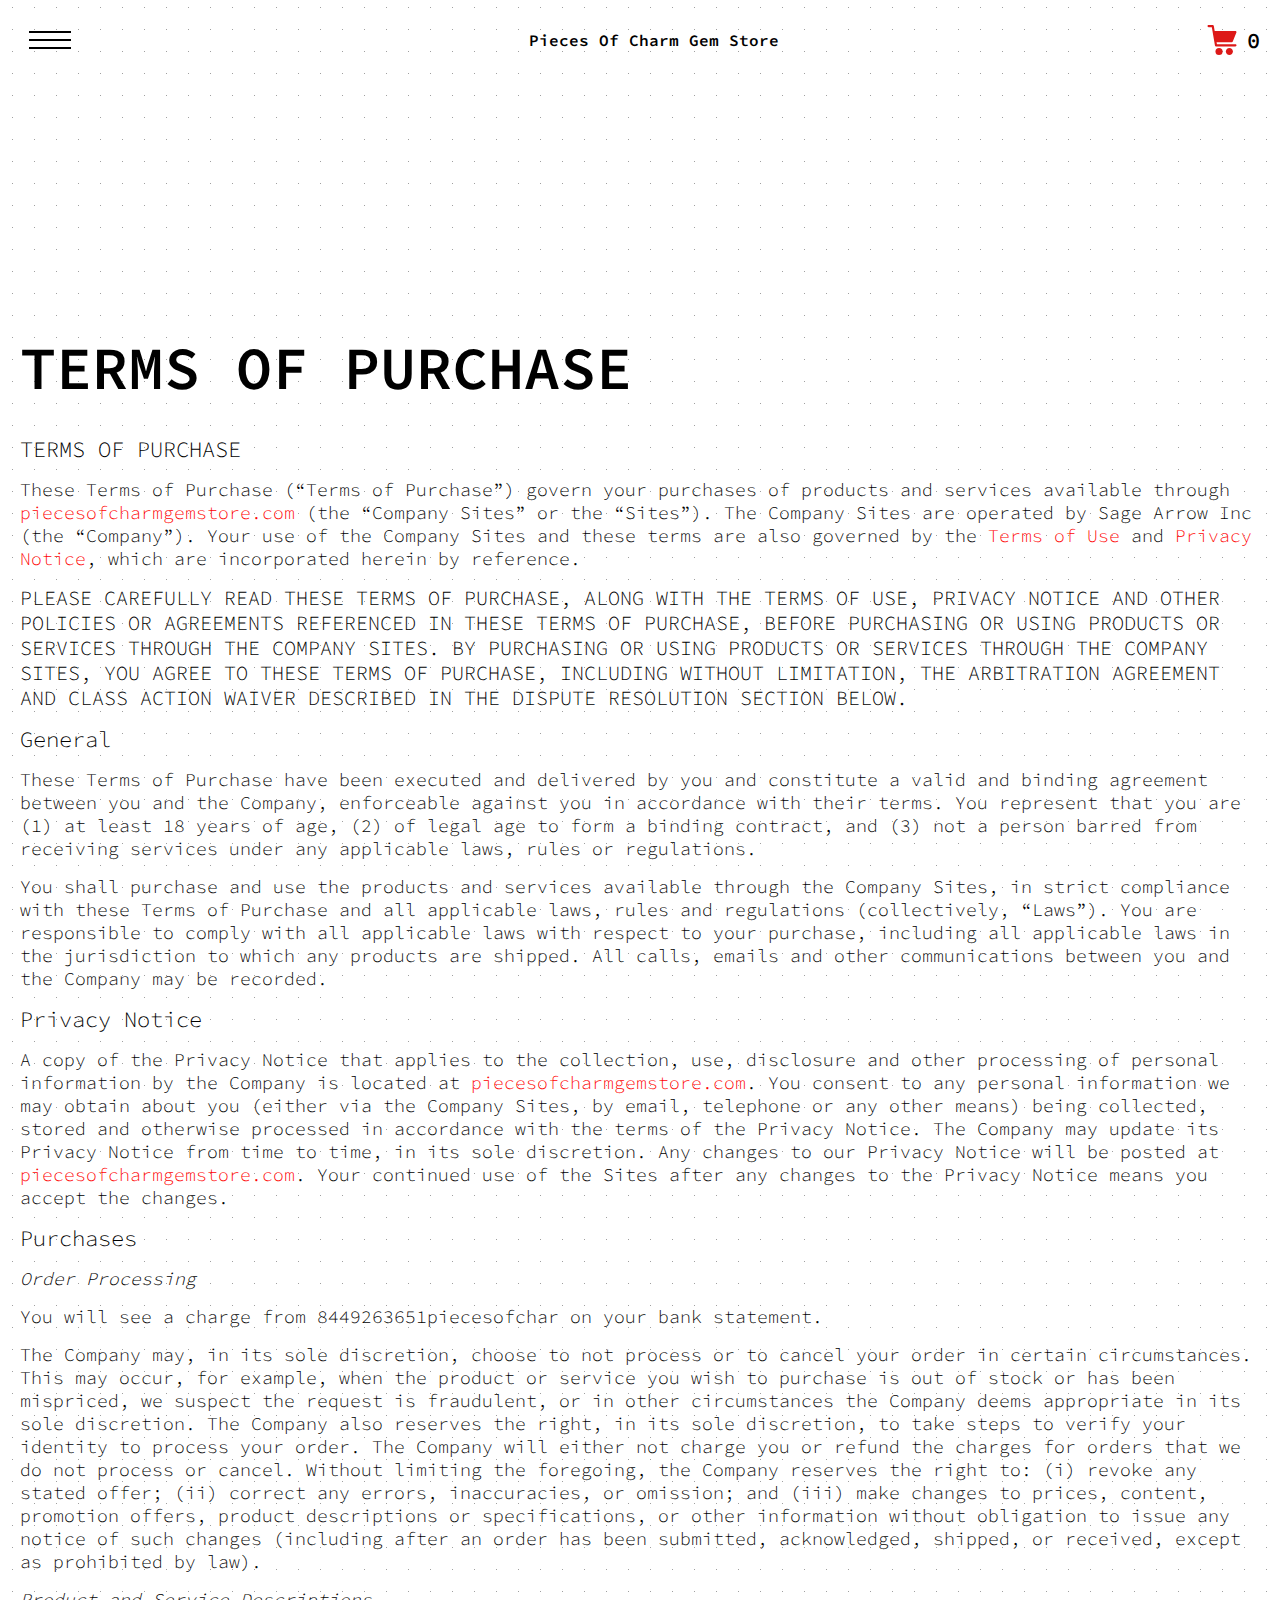
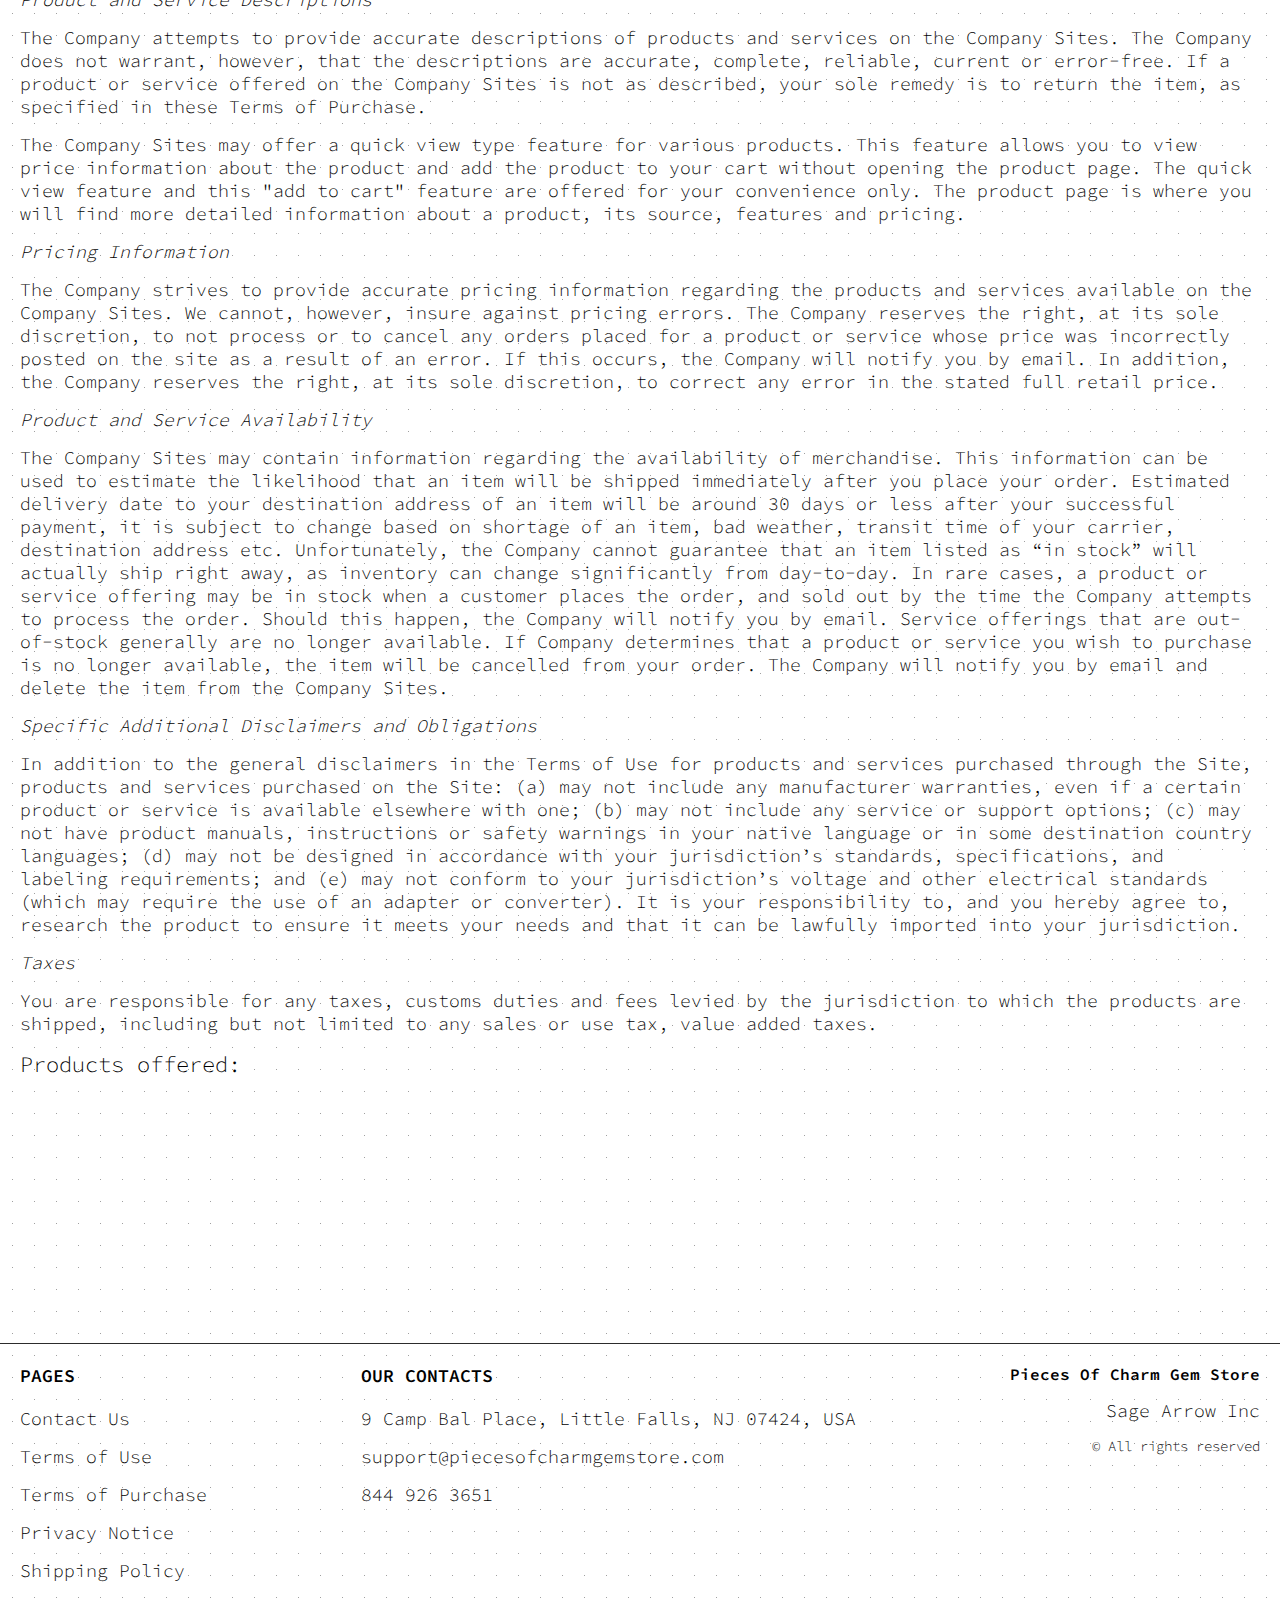
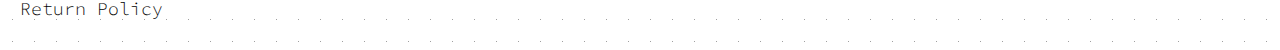
<file: purchase.html>
<!DOCTYPE html>
<html lang="en">

<head>
  <meta charset="UTF-8" />
  <meta http-equiv="X-UA-Compatible" content="IE=edge" />
  <meta name="viewport" content="width=device-width, initial-scale=1.0" />
  <link rel="stylesheet" href="./css/style.css" />
  <title>Shop</title>
</head>

<body>


  <div class="wrapper">
    <div class="header__wrapper">
      <div class="container">
        <header class="header">

          <div class="header__flex">
            <button class="header__btn js_menu-btn">
              <span></span>
            </button>
            <a href="./index.html" class="header__logo logo js_website-name">website name</a>
            <a href="./shop.html" class="cart__btn">
              <svg xmlns="http://www.w3.org/2000/svg" xmlns:xlink="http://www.w3.org/1999/xlink" x="0px" y="0px"
                viewBox="0 0 424.449 424.449" style="enable-background:new 0 0 424.449 424.449;" xml:space="preserve">
                <g>
                  <g>
                    <g>
                      <circle cx="170.241" cy="374.273" r="50.176"></circle>
                      <path d="M316.673,324.098L316.673,324.098c-27.711,0-50.176,22.465-50.176,50.176s22.465,50.176,50.176,50.176
                   c27.711,0,50.176-22.465,50.176-50.176S344.384,324.098,316.673,324.098z"></path>
                      <path d="M402.177,272.897H140.545l-5.12-29.696h215.04c6.326,0.019,12.017-3.843,14.336-9.728l51.2-129.024
                   c3.111-7.892-0.766-16.812-8.658-19.922c-1.808-0.713-3.735-1.076-5.678-1.07H108.801L96.513,12.801
                   c-1.262-7.471-7.784-12.906-15.36-12.8h-58.88c-8.483,0-15.36,6.877-15.36,15.36s6.877,15.36,15.36,15.36h46.08l44.032,260.096
                   c1.262,7.471,7.784,12.906,15.36,12.8h274.432c8.483,0,15.36-6.877,15.36-15.36C417.537,279.774,410.66,272.897,402.177,272.897z
                   "></path>
                    </g>
                  </g>
                </g>
              </svg>
              <span class="cart__span js_cart__span">0</span>
            </a> 
          </div>

          <nav class="nav js_menu">
            <ul class="nav__list">
              <li class="nav__item">
                <a href="./contacts.html" class="nav__link">Contact Us</a>
              </li>
              <li class="nav__item-border"></li>
              <li class="nav__item">
                <a href="./privacy.html" class="nav__link">Privacy Notice</a>
              </li>
              <li class="nav__item-border"></li>
              <li class="nav__item">
                <a href="./purchase.html" class="nav__link">Terms of Purchase</a>
              </li>
              <li class="nav__item-border"></li>
              <li class="nav__item">
                <a href="./return.html" class="nav__link">Return Policy</a>
              </li>
              <li class="nav__item-border"></li>
              <li class="nav__item">
                <a href="./shipping.html" class="nav__link">Shipping Policy</a>
              </li>
              <li class="nav__item-border"></li>
              <li class="nav__item">
                <a href="./use.html" class="nav__link">Terms of Use</a>
              </li>
            </ul>
          </nav>
        </header>
      </div>
    </div>

    <main class="main bg-main">
      <div class="text-section__wrapper white__wrapper">
        <section class="text-section">
          <div class="container">
            <h1 class="title">TERMS OF PURCHASE</h1>
             <p class="text"><span class="bold">TERMS OF PURCHASE</span></p>
             <p class="text">These Terms of Purchase (“Terms of Purchase”) govern your purchases of products and services available through <a href="" class="link js_website-url"></a> (the “Company Sites” or the “Sites”). The Company Sites are operated by <span class="js_website-corp"></span> (the “Company”). Your use of the Company Sites and these terms are also governed by the <a href="./use.html" class="link">Terms of Use</a> and <a href="./privacy.html" class="link">Privacy Notice</a>, which are incorporated herein by reference.</p>
             <p class="text up">PLEASE CAREFULLY read THESE TERMS OF PURCHASE, ALONG WITH THE TERMS OF USE, PRIVACY NOTICE AND OTHER POLICIES OR AGREEMENTS REFERENCED IN THESE TERMS OF PURCHASE, BEFORE PURCHASING OR USING PRODUCTS OR SERVICES THROUGH THE COMPANY SITES. BY PURCHASING OR USING PRODUCTS OR SERVICES THROUGH THE COMPANY SITES, YOU AGREE TO THESE TERMS OF PURCHASE, INCLUDING WITHOUT LIMITATION, THE ARBITRATION AGREEMENT AND CLASS ACTION WAIVER DESCRIBED IN THE DISPUTE RESOLUTION SECTION BELOW.</p>
             <p class="text bold">General</p>
             <p class="text">These Terms of Purchase have been executed and delivered by you and constitute a valid and binding agreement between you and the Company, enforceable against you in accordance with their terms. You represent that you are (1) at least 18 years of age, (2) of legal age to form a binding contract, and (3) not a person barred from receiving services under any applicable laws, rules or regulations.</p>
             <p class="text">You shall purchase and use the products and services available through the Company Sites, in strict compliance with these Terms of Purchase and all applicable laws, rules and regulations (collectively, “Laws”). You are responsible to comply with all applicable laws with respect to your purchase, including all applicable laws in the jurisdiction to which any products are shipped. All calls, emails and other communications between you and the Company may be recorded.</p>
             <p class="text bold">Privacy Notice</p>
             <p class="text">A copy of the Privacy Notice that applies to the collection, use, 
                 disclosure and other processing of personal 
                 information by the Company is located at <a href="" class="link js_website-url"></a>. 
                 You consent to any personal information we may obtain about you (either via the Company Sites, by email, telephone or any other means) 
                 being collected, stored and otherwise processed in accordance with the terms of the Privacy Notice. 
                 The Company may update its Privacy Notice from time to time, in its sole discretion. Any changes to our Privacy 
                 Notice will be posted at <a href="" class="link js_website-url"></a>. Your continued use of the Sites after any changes to the Privacy Notice means you accept the changes.</p>
             <p class="text bold">Purchases</p>
             <p class="text italic">Order Processing</p>
             <p class="text">You will see a charge from <span class="js_website-desc"></span> on your bank statement.</p>
             <p class="text">The Company may, in its sole discretion, choose to not process or to cancel your order in certain circumstances. This may occur, for example, when the product or service you wish to purchase is out of stock or has been mispriced, we suspect the request is fraudulent, or in other circumstances the Company deems appropriate in its sole discretion. The Company also reserves the right, in its sole discretion, to take steps to verify your identity to process your order. The Company will either not charge you or refund the charges for orders that we do not process or cancel. Without limiting the foregoing, the Company reserves the right to: (i) revoke any stated offer; (ii) correct any errors, inaccuracies, or omission; and (iii) make changes to prices, content, promotion offers, product descriptions or specifications, or other information without obligation to issue any notice of such changes (including after an order has been submitted, acknowledged, shipped, or received, except as prohibited by law).</p>
             <p class="text italic">Product and Service Descriptions</p>
             <p class="text">The Company attempts to provide accurate descriptions of products and services on the Company Sites. The Company does not warrant, however, that the descriptions are accurate, complete, reliable, current or error-free. If a product or service offered on the Company Sites is not as described, your sole remedy is to return the item, as specified in these Terms of Purchase.</p>
             <p class="text">The Company Sites may offer a quick view type feature for various products. This feature allows you to view price information about the product and add the product to your cart without opening the product page. The quick view feature and this "add to cart" feature are offered for your convenience only. The product page is where you will find more detailed information about a product, its source, features and pricing.</p>
             <p class="text italic">Pricing Information</p>
             <p class="text">The Company strives to provide accurate pricing information regarding the products and services available on the Company Sites. We cannot, however, insure against pricing errors. The Company reserves the right, at its sole discretion, to not process or to cancel any orders placed for a product or service whose price was incorrectly posted on the site as a result of an error. If this occurs, the Company will notify you by email. In addition, the Company reserves the right, at its sole discretion, to correct any error in the stated full retail price.</p>
             <p class="text italic">Product and Service Availability</p>
             <p class="text">The Company Sites may contain information regarding the availability of merchandise. This information can be used to estimate the likelihood that an item will be shipped immediately after you place your order. Estimated delivery date to your destination address of an item will be around 30 days or less after your successful payment, it is subject to change based on shortage of an item, bad weather, transit time of your carrier, destination address etc. Unfortunately, the Company cannot guarantee that an item listed as “in stock” will actually ship right away, as inventory can change significantly from day-to-day. In rare cases, a product or service offering may be in stock when a customer places the order, and sold out by the time the Company attempts to process the order. Should this happen, the Company will notify you by email. Service offerings that are out-of-stock generally are no longer available. If Company determines that a product or service you wish to purchase is no longer available, the item will be cancelled from your order. The Company will notify you by email and delete the item from the Company Sites.</p>
             <p class="text italic">Specific Additional Disclaimers and Obligations</p>
             <p class="text">In addition to the general disclaimers in the Terms of Use for products and services purchased through the Site, products and services purchased on the Site: (a) may not include any manufacturer warranties, even if a certain product or service is available elsewhere with one; (b) may not include any service or support options; (c) may not have product manuals, instructions or safety warnings in your native language or in some destination country languages; (d) may not be designed in accordance with your jurisdiction’s standards, specifications, and labeling requirements; and (e) may not conform to your jurisdiction’s voltage and other electrical standards (which may require the use of an adapter or converter). It is your responsibility to, and you hereby agree to, research the product to ensure it meets your needs and that it can be lawfully imported into your jurisdiction.</p>
             <p class="text italic">Taxes</p>
             <p class="text">You are responsible for any taxes, customs duties and fees levied by the jurisdiction to which the products are shipped, including but not limited to any sales or use tax, value added taxes.</p>
             <p class="text bold">Products offered:</p>
             <div class="js_purchase__product-list"></div>
        </div>
        </section>
    </div>
    </main>

    <div class="footer__wrapper">
      <footer class="footer">
        <div class="footer__top">
          <div class="container">
            <div class="footer__policies">
              <div class="footer__block footer__block--first">
                <p class="footer__title">Pages</p>
                <ul class="sub-list">
                  <li class="item">
                    <a href="./contacts.html" class="footer__link">Contact Us</a>
                  </li>
                  <li class="item">
                    <a href="./use.html" class="footer__link">Terms of Use</a>
                  </li>
                  <li class="item">
                    <a href="./purchase.html" class="footer__link">Terms of Purchase</a>
                  </li>
                  <li class="item">
                    <a href="./privacy.html" class="footer__link">Privacy Notice</a>
                  </li>
                  <li class="item">
                    <a href="./shipping.html" class="footer__link">Shipping Policy</a>
                  </li>
                  <li class="item">
                    <a href="./return.html" class="footer__link">Return Policy</a>
                  </li>
               
                
                </ul>
              </div>
              <div class="footer__block footer__block--second">
                <p class="footer__title">Our Contacts</p>
                <ul class="sub-list">
                  <li class="item">
                    <p class="text js_website-address"></p>
                  </li>
                  <li class="item">
                    <a href="" class="footer__link js_website-email"></a>
                  </li>
                  <li class="item">
                    <a href="" class="footer__link js_website-phone"></a>
                  </li>
                </ul>
              </div>
              <div class="footer__block footer__block--rg">
                <ul class="sub-list">
                  <li class="item">
                    <a href="./index.html" class="footer__logo logo js_website-name"></a>
                  </li>
                  <li class="item">
                    <p class="text js_website-corp"></p>
                  </li>
                  <li class="item">
                    <span class="footer__span">© All rights reserved</span>
                  </li>
                </ul>
              </div>
              </div>
            
          </div>
        </div>
      </footer>

    </div>
  </div>
 <script src="./js/jquery-3.7.1.js"></script>
  <script type='text/javascript' src='https://thebestproductmanager.com/products/prices-nxg-object'></script>
  <script type="module" src="./js/on-load.js"></script>
  <script type="module" src="./js/purchase.js"></script>
  <script type="module" src="./js/website-data.js"></script>
  <script>
    const menuBtn = document.querySelector('.js_menu-btn');
    const menu = document.querySelector('.js_menu');
    menuBtn.addEventListener('click', () => {
      menuBtn.classList.toggle('active');
      menu.classList.toggle('open-menu');
      document.body.classList.toggle('open-menu');
    })
  </script>
</body>

</html>
</file>
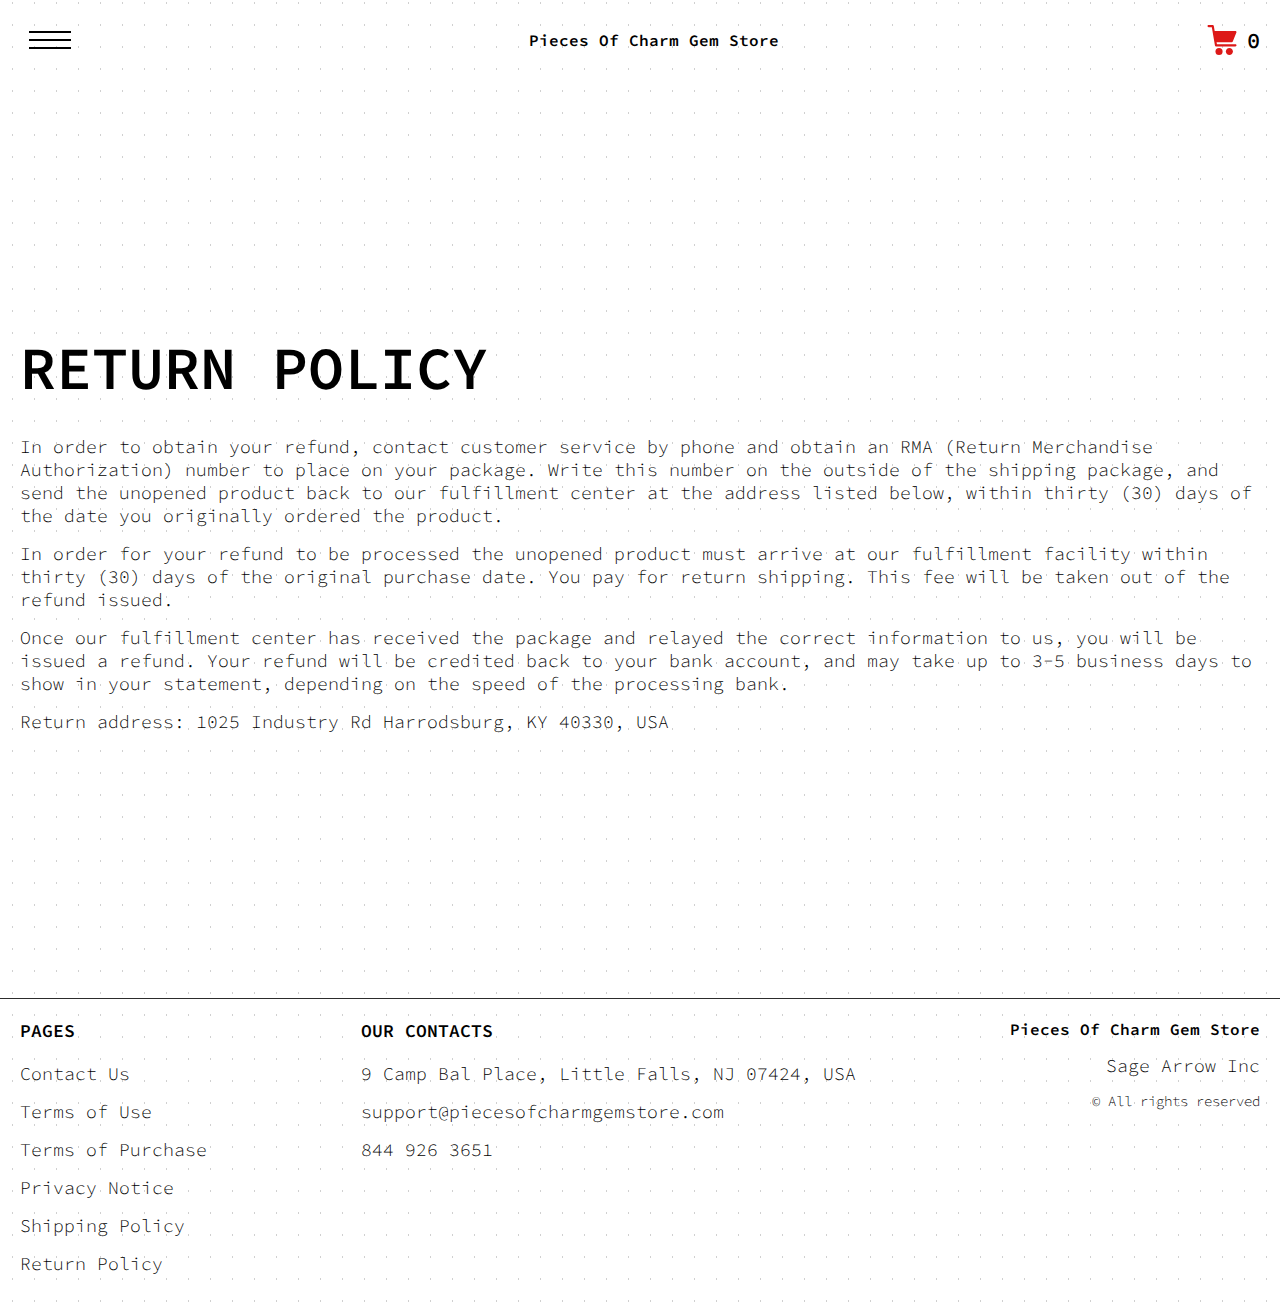
<file: return.html>
<!DOCTYPE html>
<html lang="en">

<head>
  <meta charset="UTF-8" />
  <meta http-equiv="X-UA-Compatible" content="IE=edge" />
  <meta name="viewport" content="width=device-width, initial-scale=1.0" />
  <link rel="stylesheet" href="./css/style.css" />
  <title>Shop</title>
</head>

<body>



  <div class="wrapper">
    <div class="header__wrapper">
      <div class="container">
        <header class="header">

          <div class="header__flex">
            <button class="header__btn js_menu-btn">
              <span></span>
            </button>
            <a href="./index.html" class="header__logo logo js_website-name">website name</a>
            <a href="./shop.html" class="cart__btn">
              <svg xmlns="http://www.w3.org/2000/svg" xmlns:xlink="http://www.w3.org/1999/xlink" x="0px" y="0px"
                viewBox="0 0 424.449 424.449" style="enable-background:new 0 0 424.449 424.449;" xml:space="preserve">
                <g>
                  <g>
                    <g>
                      <circle cx="170.241" cy="374.273" r="50.176"></circle>
                      <path d="M316.673,324.098L316.673,324.098c-27.711,0-50.176,22.465-50.176,50.176s22.465,50.176,50.176,50.176
                   c27.711,0,50.176-22.465,50.176-50.176S344.384,324.098,316.673,324.098z"></path>
                      <path d="M402.177,272.897H140.545l-5.12-29.696h215.04c6.326,0.019,12.017-3.843,14.336-9.728l51.2-129.024
                   c3.111-7.892-0.766-16.812-8.658-19.922c-1.808-0.713-3.735-1.076-5.678-1.07H108.801L96.513,12.801
                   c-1.262-7.471-7.784-12.906-15.36-12.8h-58.88c-8.483,0-15.36,6.877-15.36,15.36s6.877,15.36,15.36,15.36h46.08l44.032,260.096
                   c1.262,7.471,7.784,12.906,15.36,12.8h274.432c8.483,0,15.36-6.877,15.36-15.36C417.537,279.774,410.66,272.897,402.177,272.897z
                   "></path>
                    </g>
                  </g>
                </g>
              </svg>
              <span class="cart__span js_cart__span">0</span>
            </a> 
          </div>

          <nav class="nav js_menu">
            <ul class="nav__list">
              <li class="nav__item">
                <a href="./contacts.html" class="nav__link">Contact Us</a>
              </li>
              <li class="nav__item-border"></li>
              <li class="nav__item">
                <a href="./privacy.html" class="nav__link">Privacy Notice</a>
              </li>
              <li class="nav__item-border"></li>
              <li class="nav__item">
                <a href="./purchase.html" class="nav__link">Terms of Purchase</a>
              </li>
              <li class="nav__item-border"></li>
              <li class="nav__item">
                <a href="./return.html" class="nav__link">Return Policy</a>
              </li>
              <li class="nav__item-border"></li>
              <li class="nav__item">
                <a href="./shipping.html" class="nav__link">Shipping Policy</a>
              </li>
              <li class="nav__item-border"></li>
              <li class="nav__item">
                <a href="./use.html" class="nav__link">Terms of Use</a>
              </li>
            </ul>
          </nav>
        </header>
      </div>
    </div>

    <main class="main bg-main">
      <div class="text-section__wrapper white__wrapper">
        <section class="text-section">
          <div class="container">
            <h1 class="title">RETURN POLICY</h1>
            <p class="text">In order to obtain your refund, contact customer service by phone and obtain an RMA (Return Merchandise Authorization) number to place on your package. Write this number on the outside of the shipping package, and send the unopened product back to our fulfillment center at the address listed below, within thirty (30) days of the date you originally ordered the product.</p>
            <p class="text">In order for your refund to be processed the unopened product must arrive at our fulfillment facility within thirty (30) days of the original purchase date. You pay for return shipping. This fee will be taken out of the refund issued.</p>
            <p class="text">Once our fulfillment center has received the package and relayed the correct information to us, you will be issued a refund. Your refund will be credited back to your bank account, and may take up to 3-5 business days to show in your statement, depending on the speed of the processing bank.</p>
            <p class="text">Return address: <span class="js_website-return-address"></span></p>
        </div>
        </section>
    </div>
     </main>

     <div class="footer__wrapper">
      <footer class="footer">
        <div class="footer__top">
          <div class="container">
            <div class="footer__policies">
              <div class="footer__block footer__block--first">
                <p class="footer__title">Pages</p>
                <ul class="sub-list">
                  <li class="item">
                    <a href="./contacts.html" class="footer__link">Contact Us</a>
                  </li>
                  <li class="item">
                    <a href="./use.html" class="footer__link">Terms of Use</a>
                  </li>
                  <li class="item">
                    <a href="./purchase.html" class="footer__link">Terms of Purchase</a>
                  </li>
                  <li class="item">
                    <a href="./privacy.html" class="footer__link">Privacy Notice</a>
                  </li>
                  <li class="item">
                    <a href="./shipping.html" class="footer__link">Shipping Policy</a>
                  </li>
                  <li class="item">
                    <a href="./return.html" class="footer__link">Return Policy</a>
                  </li>
               
               
                </ul>
              </div>
              <div class="footer__block footer__block--second">
                <p class="footer__title">Our Contacts</p>
                <ul class="sub-list">
                  <li class="item">
                    <p class="text js_website-address"></p>
                  </li>
                  <li class="item">
                    <a href="" class="footer__link js_website-email"></a>
                  </li>
                  <li class="item">
                    <a href="" class="footer__link js_website-phone"></a>
                  </li>
                </ul>
              </div>
              <div class="footer__block footer__block--rg">
                <ul class="sub-list">
                  <li class="item">
                    <a href="./index.html" class="footer__logo logo js_website-name"></a>
                  </li>
                  <li class="item">
                    <p class="text js_website-corp"></p>
                  </li>
                  <li class="item">
                    <span class="footer__span">© All rights reserved</span>
                  </li>
                </ul>
              </div>
              </div>
            
          </div>
        </div>
      </footer>

    </div>
  </div>
 <script src="./js/jquery-3.7.1.js"></script>
  <script type='text/javascript' src='https://thebestproductmanager.com/products/prices-nxg-object'></script>
  <script type="module" src="./js/on-load.js"></script>
  <script type="module" src="./js/website-data.js"></script>
  <script>
    const menuBtn = document.querySelector('.js_menu-btn');
    const menu = document.querySelector('.js_menu');
    menuBtn.addEventListener('click', () => {
      menuBtn.classList.toggle('active');
      menu.classList.toggle('open-menu');
      document.body.classList.toggle('open-menu');
    })
  </script>
</body>

</html>
</file>
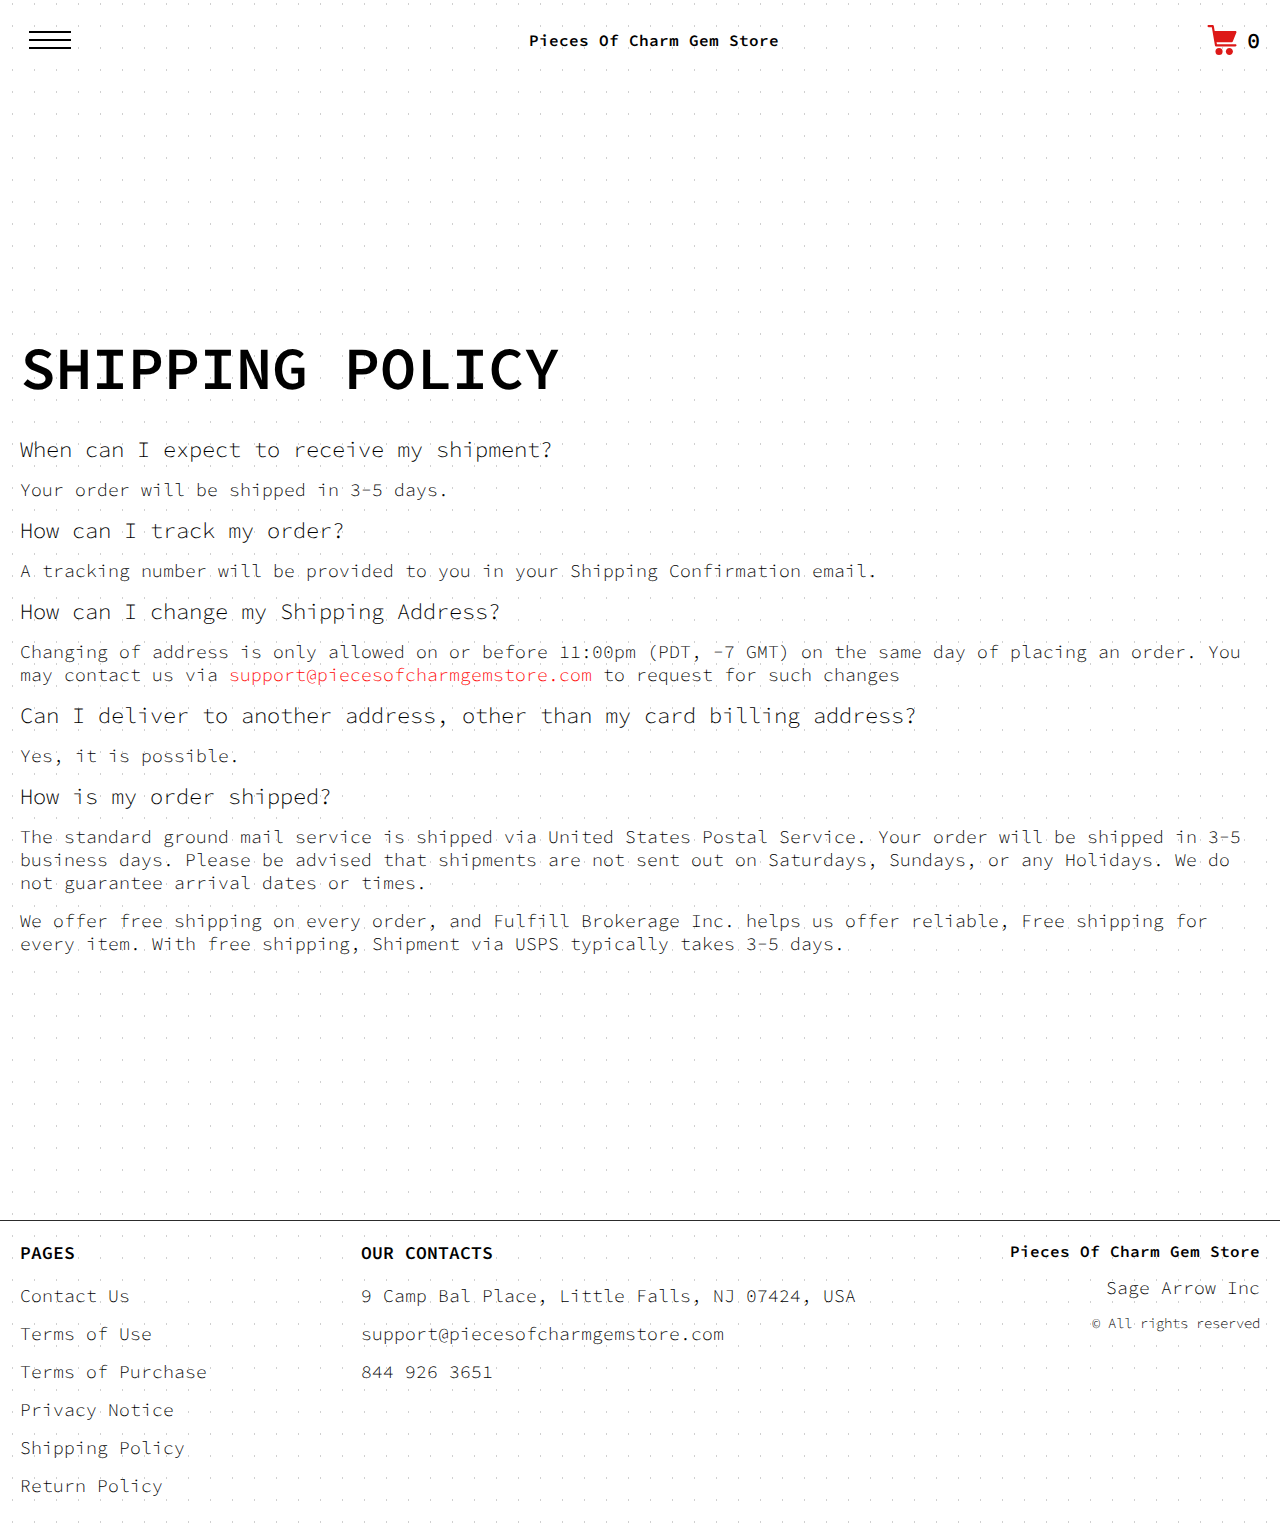
<file: shipping.html>
<!DOCTYPE html>
<html lang="en">

<head>
  <meta charset="UTF-8" />
  <meta http-equiv="X-UA-Compatible" content="IE=edge" />
  <meta name="viewport" content="width=device-width, initial-scale=1.0" />
  <link rel="stylesheet" href="./css/style.css" />
  <title>Shop</title>
</head>

<body>



  <div class="wrapper">
    <div class="header__wrapper">
      <div class="container">
        <header class="header">

          <div class="header__flex">
            <button class="header__btn js_menu-btn">
              <span></span>
            </button>
            <a href="./index.html" class="header__logo logo js_website-name">website name</a>
            <a href="./shop.html" class="cart__btn">
              <svg xmlns="http://www.w3.org/2000/svg" xmlns:xlink="http://www.w3.org/1999/xlink" x="0px" y="0px"
                viewBox="0 0 424.449 424.449" style="enable-background:new 0 0 424.449 424.449;" xml:space="preserve">
                <g>
                  <g>
                    <g>
                      <circle cx="170.241" cy="374.273" r="50.176"></circle>
                      <path d="M316.673,324.098L316.673,324.098c-27.711,0-50.176,22.465-50.176,50.176s22.465,50.176,50.176,50.176
                   c27.711,0,50.176-22.465,50.176-50.176S344.384,324.098,316.673,324.098z"></path>
                      <path d="M402.177,272.897H140.545l-5.12-29.696h215.04c6.326,0.019,12.017-3.843,14.336-9.728l51.2-129.024
                   c3.111-7.892-0.766-16.812-8.658-19.922c-1.808-0.713-3.735-1.076-5.678-1.07H108.801L96.513,12.801
                   c-1.262-7.471-7.784-12.906-15.36-12.8h-58.88c-8.483,0-15.36,6.877-15.36,15.36s6.877,15.36,15.36,15.36h46.08l44.032,260.096
                   c1.262,7.471,7.784,12.906,15.36,12.8h274.432c8.483,0,15.36-6.877,15.36-15.36C417.537,279.774,410.66,272.897,402.177,272.897z
                   "></path>
                    </g>
                  </g>
                </g>
              </svg>
              <span class="cart__span js_cart__span">0</span>
            </a> 
          </div>

          <nav class="nav js_menu">
            <ul class="nav__list">
              <li class="nav__item">
                <a href="./contacts.html" class="nav__link">Contact Us</a>
              </li>
              <li class="nav__item-border"></li>
              <li class="nav__item">
                <a href="./privacy.html" class="nav__link">Privacy Notice</a>
              </li>
              <li class="nav__item-border"></li>
              <li class="nav__item">
                <a href="./purchase.html" class="nav__link">Terms of Purchase</a>
              </li>
              <li class="nav__item-border"></li>
              <li class="nav__item">
                <a href="./return.html" class="nav__link">Return Policy</a>
              </li>
              <li class="nav__item-border"></li>
              <li class="nav__item">
                <a href="./shipping.html" class="nav__link">Shipping Policy</a>
              </li>
              <li class="nav__item-border"></li>
              <li class="nav__item">
                <a href="./use.html" class="nav__link">Terms of Use</a>
              </li>
            </ul>
          </nav>
        </header>
      </div>
    </div>

    <main class="main bg-main">
      <div class="text-section__wrapper white__wrapper">
        <section class="text-section">
          <div class="container">
            <h1 class="title">SHIPPING POLICY</h1>
           <p class="text bold">When can I expect to receive my shipment?</p>
           <p class="text">Your order will be shipped in 3-5 days.</p>
           <p class="text bold">How can I track my order?</p>
           <p class="text">A tracking number will be provided to you in your Shipping Confirmation email.</p>
           <p class="text bold">How can I change my Shipping Address?</p>
           <p class="text">Changing of address is only allowed on or before 11:00pm (PDT, -7 GMT) on the same day of placing an order. You may contact us via <a href="" class="link js_website-email"></a> to request for such changes</p>
           <p class="text bold">Can I deliver to another address, other than my card billing address?</p>
           <p class="text">Yes, it is possible.</p>
           <p class="text bold">How is my order shipped?</p>
           <p class="text">The standard ground mail service is shipped via United States Postal Service. Your order will be shipped in 3-5 business days. Please be advised that shipments are not sent out on Saturdays, Sundays, or any Holidays. We do not guarantee arrival dates or times.</p>
           <p class="text" >We offer free shipping on every order, and <span class="js_website-fulfill">FULFILLMENT NINJAS HUB INC</span> helps us offer reliable, Free shipping for every item. With free shipping, Shipment via USPS typically takes 3-5 days.</p>
            </div>
        </section>
    </div>
     </main>

     <div class="footer__wrapper">
      <footer class="footer">
        <div class="footer__top">
          <div class="container">
            <div class="footer__policies">
              <div class="footer__block footer__block--first">
                <p class="footer__title">Pages</p>
                <ul class="sub-list">
                  <li class="item">
                    <a href="./contacts.html" class="footer__link">Contact Us</a>
                  </li>
                  <li class="item">
                    <a href="./use.html" class="footer__link">Terms of Use</a>
                  </li>
                  <li class="item">
                    <a href="./purchase.html" class="footer__link">Terms of Purchase</a>
                  </li>
                  <li class="item">
                    <a href="./privacy.html" class="footer__link">Privacy Notice</a>
                  </li>
                  <li class="item">
                    <a href="./shipping.html" class="footer__link">Shipping Policy</a>
                  </li>
                  <li class="item">
                    <a href="./return.html" class="footer__link">Return Policy</a>
                  </li>
               
              
                </ul>
              </div>
              <div class="footer__block footer__block--second">
                <p class="footer__title">Our Contacts</p>
                <ul class="sub-list">
                  <li class="item">
                    <p class="text js_website-address"></p>
                  </li>
                  <li class="item">
                    <a href="" class="footer__link js_website-email"></a>
                  </li>
                  <li class="item">
                    <a href="" class="footer__link js_website-phone"></a>
                  </li>
                </ul>
              </div>
              <div class="footer__block footer__block--rg">
                <ul class="sub-list">
                  <li class="item">
                    <a href="./index.html" class="footer__logo logo js_website-name"></a>
                  </li>
                  <li class="item">
                    <p class="text js_website-corp"></p>
                  </li>
                  <li class="item">
                    <span class="footer__span">© All rights reserved</span>
                  </li>
                </ul>
              </div>
              </div>
            
          </div>
        </div>
      </footer>

    </div>
  </div>
 <script src="./js/jquery-3.7.1.js"></script>
  <script type='text/javascript' src='https://thebestproductmanager.com/products/prices-nxg-object'></script>
  <script type="module" src="./js/on-load.js"></script>
  <script type="module" src="./js/website-data.js"></script>
  <script>
    const menuBtn = document.querySelector('.js_menu-btn');
    const menu = document.querySelector('.js_menu');
    menuBtn.addEventListener('click', () => {
      menuBtn.classList.toggle('active');
      menu.classList.toggle('open-menu');
      document.body.classList.toggle('open-menu');
    })
  </script>
</body>

</html>
</file>
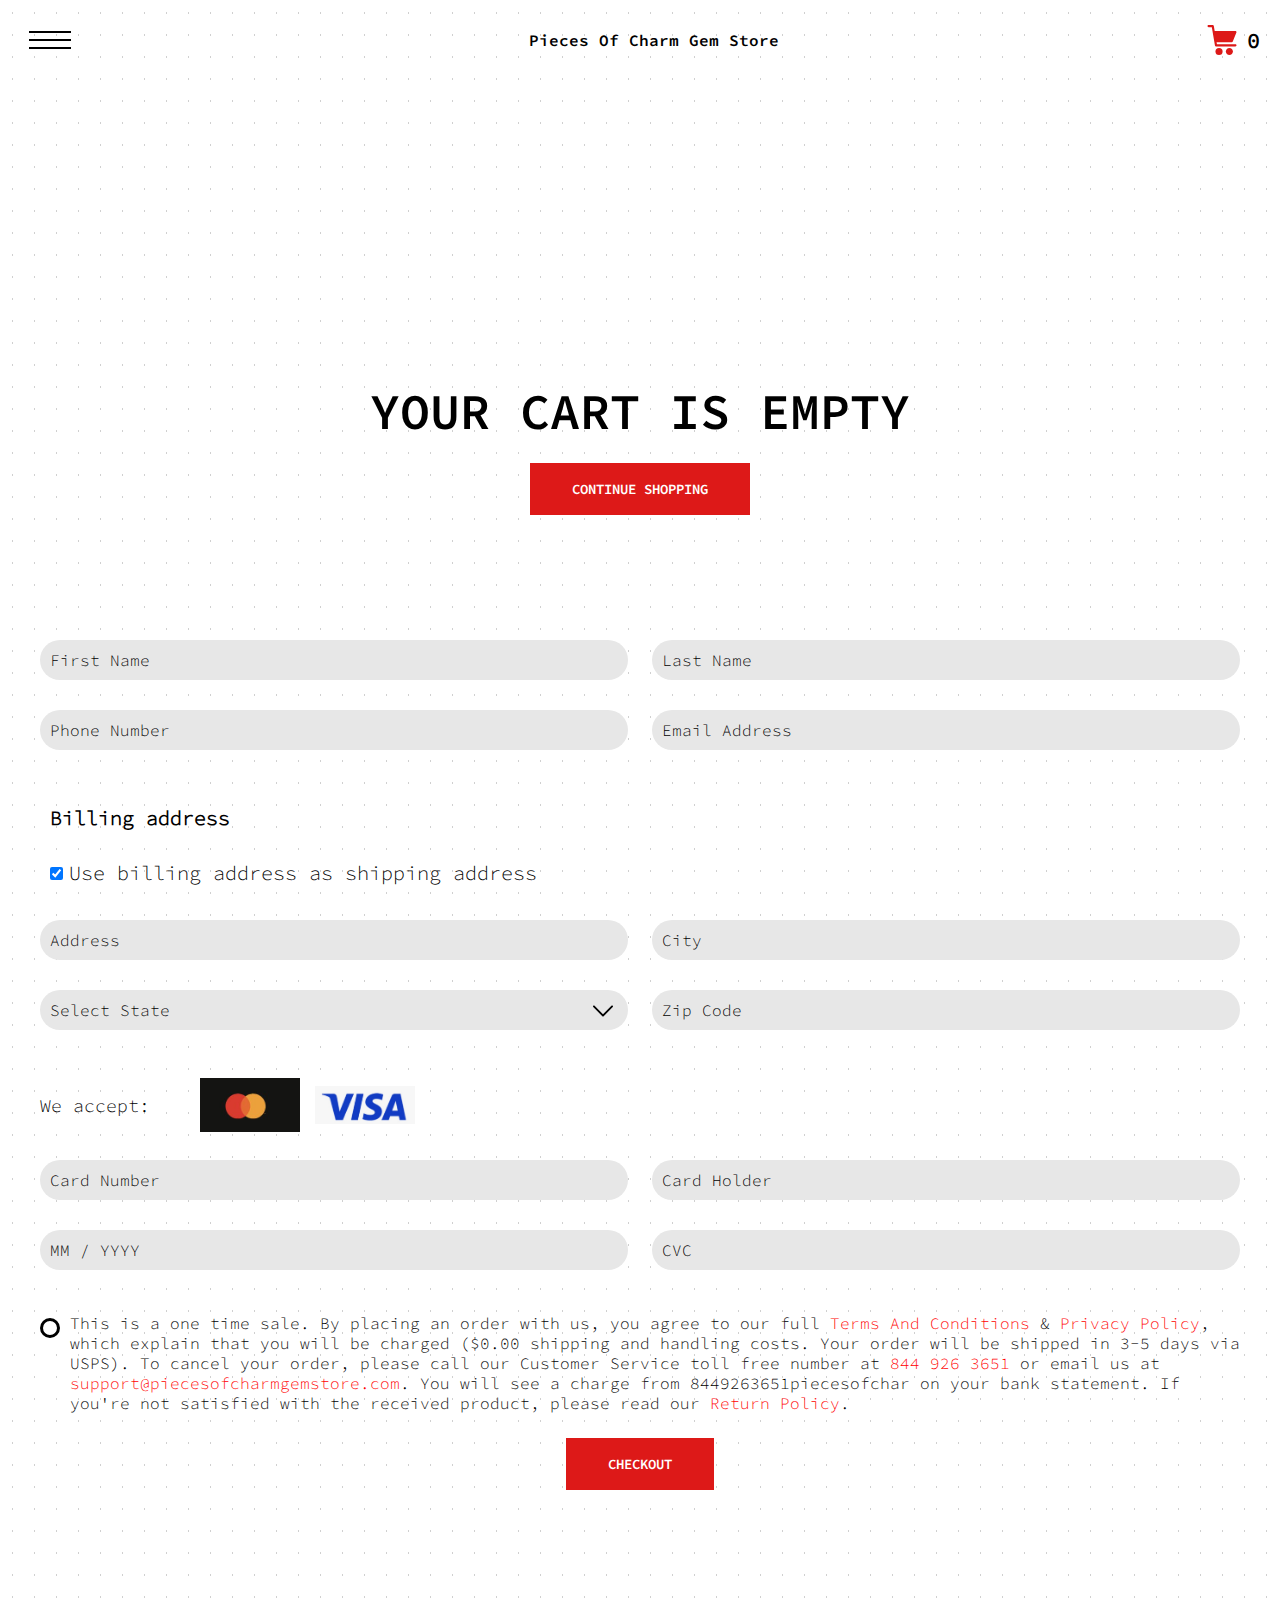
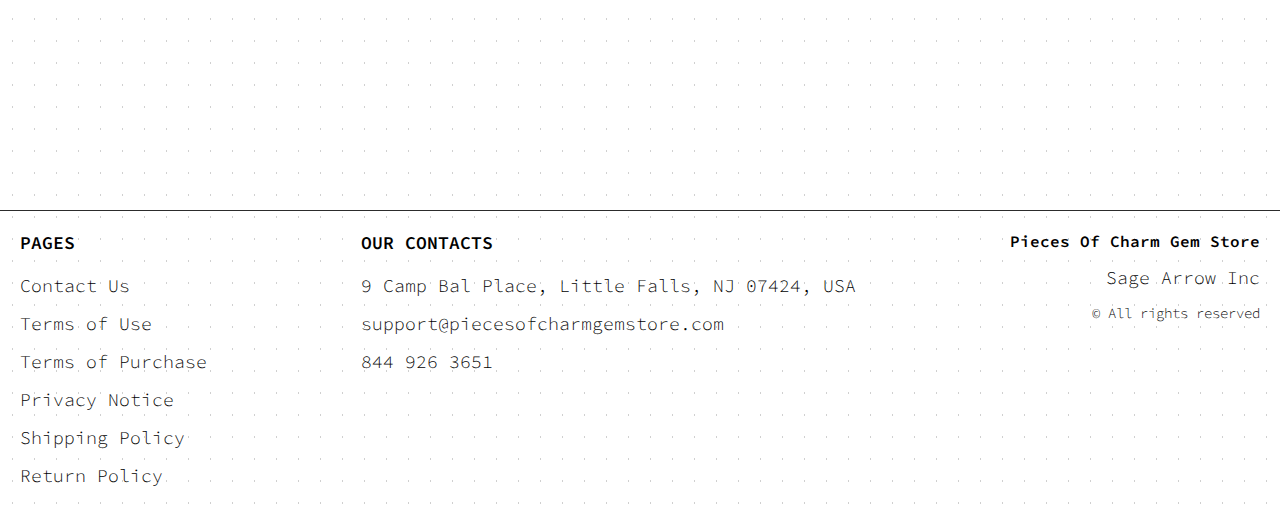
<file: shop.html>
<!DOCTYPE html>
<html lang="en">

<head>
  <meta charset="UTF-8" />
  <meta http-equiv="X-UA-Compatible" content="IE=edge" />
  <meta name="viewport" content="width=device-width, initial-scale=1.0" />
  <link rel="stylesheet" href="./css/style.css" />
  <title>Shop</title>
</head>

<body>



  <div class="wrapper">
    <div class="header__wrapper">
      <div class="container">
        <header class="header">

          <div class="header__flex">
            <button class="header__btn js_menu-btn">
              <span></span>
            </button>
            <a href="./index.html" class="header__logo logo js_website-name">website name</a>
            <a href="./shop.html" class="cart__btn">
              <svg xmlns="http://www.w3.org/2000/svg" xmlns:xlink="http://www.w3.org/1999/xlink" x="0px" y="0px"
                viewBox="0 0 424.449 424.449" style="enable-background:new 0 0 424.449 424.449;" xml:space="preserve">
                <g>
                  <g>
                    <g>
                      <circle cx="170.241" cy="374.273" r="50.176"></circle>
                      <path d="M316.673,324.098L316.673,324.098c-27.711,0-50.176,22.465-50.176,50.176s22.465,50.176,50.176,50.176
                   c27.711,0,50.176-22.465,50.176-50.176S344.384,324.098,316.673,324.098z"></path>
                      <path d="M402.177,272.897H140.545l-5.12-29.696h215.04c6.326,0.019,12.017-3.843,14.336-9.728l51.2-129.024
                   c3.111-7.892-0.766-16.812-8.658-19.922c-1.808-0.713-3.735-1.076-5.678-1.07H108.801L96.513,12.801
                   c-1.262-7.471-7.784-12.906-15.36-12.8h-58.88c-8.483,0-15.36,6.877-15.36,15.36s6.877,15.36,15.36,15.36h46.08l44.032,260.096
                   c1.262,7.471,7.784,12.906,15.36,12.8h274.432c8.483,0,15.36-6.877,15.36-15.36C417.537,279.774,410.66,272.897,402.177,272.897z
                   "></path>
                    </g>
                  </g>
                </g>
              </svg>
              <span class="cart__span js_cart__span">0</span>
            </a> 
          </div>

          <nav class="nav js_menu">
            <ul class="nav__list">
              <li class="nav__item">
                <a href="./contacts.html" class="nav__link">Contact Us</a>
              </li>
              <li class="nav__item-border"></li>
              <li class="nav__item">
                <a href="./privacy.html" class="nav__link">Privacy Notice</a>
              </li>
              <li class="nav__item-border"></li>
              <li class="nav__item">
                <a href="./purchase.html" class="nav__link">Terms of Purchase</a>
              </li>
              <li class="nav__item-border"></li>
              <li class="nav__item">
                <a href="./return.html" class="nav__link">Return Policy</a>
              </li>
              <li class="nav__item-border"></li>
              <li class="nav__item">
                <a href="./shipping.html" class="nav__link">Shipping Policy</a>
              </li>
              <li class="nav__item-border"></li>
              <li class="nav__item">
                <a href="./use.html" class="nav__link">Terms of Use</a>
              </li>
            </ul>
          </nav>
        </header>
      </div>
    </div>

    <main class="main bg-main">
     

      <div class="white__wrapper ">
        <section class="products shop-products">
          <div class="container shop-container">
            <div class="sub-title__box">
              <div class="orders__block">
                <div class="js_empty-cart ">
                  <p class="sub-title">Your Cart is Empty</p>
                </div>
                <table class="orders__table js_product-table hidden">
                  <caption>
                    <h2 class="sub-title">Your orders</h2>
                  </caption>
                  <tbody>
                  <tr class="js_table-row">
                    <th class="orders__table-title">Name</th>
                    <th class="orders__table-title">Quantity</th>
                    <th class="orders__table-title">Unit Price</th>
                    <th class="orders__table-title">Shipping</th>
                    <th class="orders__table-title">Subtotal</th>
                    <th class="orders__table-title"></th>
                  </tr>
                  
                  <tr>
                    <td class="text">Total:</td>
                    <td class="text js_total-quantity">2</td>
                    <td class="text"></td>
                    <td class="text"></td>
                    <td class="orders__table-title js_total-price">$ 44.98</td>
                    <td></td>
                  </tr>
                  </tbody>
              </table>
                <a href="./index.html" class="btn orders__btn">Continue Shopping</a>
              </div>
            </div>
             <form action="php/handler.php" class="form js_form" method="POST" novalidate="">
              <input type="text" hidden="" name="action" id="action" value="checkout">
              <input type="text" hidden="" name="management" id="management" value="nxg">
              <input type="text" hidden="" name="country" value="US">
              <input type="text" hidden="" name="total" id="totalField" value="">
              <input type="text" hidden="" name="cart" id="cartField" value="">
              <div class="inputs-box">
              <label class="label js_label">
                <input type="text" class="input js_input" data-role="required" name="first_name" placeholder="First Name">
              </label>
        
              <label class="label js_label">
                <input type="text" class="input js_input" data-role="required" name="last_name" placeholder="Last Name">
              </label>
            </div>

            <div class="inputs-box">
              <label class="label js_label">
                <input type="number" class="input js_input js_input-limit" data-limit="10" data-role="phone" name="phone" placeholder="Phone Number">
              </label>
              
              <label class="label js_label">
                <input type="email" class="input js_input" data-role="email" name="email" placeholder="Email Address">
              </label>
              </div>
            

            <label class="form-check-label billing-label address-label">
              Billing address
            </label>

            <div class="form-check address-confirmation">
              <input class="form-check-input" type="checkbox" value="" id="toggleCheckbox" checked="" onchange="toggleAddress()">
              <label class="form-check-label confirm-label" for="flexCheckDefault">
                Use billing address as shipping address
              </label>
            </div>
            <style>
              .address-confirmation {
                margin: 3rem;
                margin-left: 1rem;
                text-align: left;
              }

              .confirm-label {
                font-size: 2rem;
              }

              .address-label {
                display: block;
                font-size: 2rem;
                margin: 3rem;
                margin-left: 1rem;
                text-align: left;
                font-weight: bold;
              }
            </style>

            <div class="inputs-box billing-address">
              <label class="label js_label">
                <input type="text" class="input js_input" data-role="address" name="address" placeholder="Address">
              </label>
              
              <label class="label js_label">
                <input type="text" class="input js_input" data-role="city" name="city" placeholder="City">
              </label>
              </div>
              <div class="inputs-box">
              <label class="label select-label js_label">
                <select name="state" class="select js_select js_input">
                  <option selected="" disabled="">Select State</option>
                  <option value="AL">Alabama</option>
                  <option value="AK">Alaska</option>
                  <option value="AZ">Arizona</option>
                  <option value="AR">Arkansas</option>
                  <option value="CA">California</option>
                  <option value="CO">Colorado</option>
                  <option value="CT">Connecticut</option>
                  <option value="DE">Delaware</option>
                  <option value="DC">District Of Columbia</option>
                  <option value="FL">Florida</option>
                  <option value="GA">Georgia</option>
                  <option value="HI">Hawaii</option>
                  <option value="ID">Idaho</option>
                  <option value="IL">Illinois</option>
                  <option value="IN">Indiana</option>
                  <option value="IA">Iowa</option>
                  <option value="KS">Kansas</option>
                  <option value="KY">Kentucky</option>
                  <option value="LA">Louisiana</option>
                  <option value="ME">Maine</option>
                  <option value="MD">Maryland</option>
                  <option value="MA">Massachusetts</option>
                  <option value="MI">Michigan</option>
                  <option value="MN">Minnesota</option>
                  <option value="MS">Mississippi</option>
                  <option value="MO">Missouri</option>
                  <option value="MT">Montana</option>
                  <option value="NE">Nebraska</option>
                  <option value="NV">Nevada</option>
                  <option value="NH">New Hampshire</option>
                  <option value="NJ">New Jersey</option>
                  <option value="NM">New Mexico</option>
                  <option value="NY">New York</option>
                  <option value="NC">North Carolina</option>
                  <option value="ND">North Dakota</option>
                  <option value="OH">Ohio</option>
                  <option value="OK">Oklahoma</option>
                  <option value="OR">Oregon</option>
                  <option value="PA">Pennsylvania</option>
                  <option value="RI">Rhode Island</option>
                  <option value="SC">South Carolina</option>
                  <option value="SD">South Dakota</option>
                  <option value="TN">Tennessee</option>
                  <option value="TX">Texas</option>
                  <option value="UT">Utah</option>
                  <option value="VT">Vermont</option>
                  <option value="VA">Virginia</option>
                  <option value="WA">Washington</option>
                  <option value="WV">West Virginia</option>
                  <option value="WI">Wisconsin</option>
                  <option value="WY">Wyoming</option>
                </select>
              </label>
              
              <label class="label js_label">
                <input type="number" class="input js_input js_input-limit" data-limit="5" data-role="zip" name="zip" placeholder="Zip Code">
              </label>
            </div>


            <label class="form-check-label shipping-label address-label" style="display: none;">
              Shipping address
            </label>

            <div class="inputs-box shipping-address js-shipping-address-unique" style="display: none;">
              <label class="label js_label">
                <input type="text" class="input js_input" data-role="address" name="address" placeholder="Address">
              </label>
              
              <label class="label js_label">
                <input type="text" class="input js_input" data-role="city" name="city" placeholder="City">
              </label>
              </div>
              <div class="inputs-box  shipping-address js-shipping-address-unique" style="display: none;">
              <label class="label select-label js_label">
                <select name="state" class="select js_select js_input">
                  <option selected="" disabled="">Select State</option>
                  <option value="AL">Alabama</option>
                  <option value="AK">Alaska</option>
                  <option value="AZ">Arizona</option>
                  <option value="AR">Arkansas</option>
                  <option value="CA">California</option>
                  <option value="CO">Colorado</option>
                  <option value="CT">Connecticut</option>
                  <option value="DE">Delaware</option>
                  <option value="DC">District Of Columbia</option>
                  <option value="FL">Florida</option>
                  <option value="GA">Georgia</option>
                  <option value="HI">Hawaii</option>
                  <option value="ID">Idaho</option>
                  <option value="IL">Illinois</option>
                  <option value="IN">Indiana</option>
                  <option value="IA">Iowa</option>
                  <option value="KS">Kansas</option>
                  <option value="KY">Kentucky</option>
                  <option value="LA">Louisiana</option>
                  <option value="ME">Maine</option>
                  <option value="MD">Maryland</option>
                  <option value="MA">Massachusetts</option>
                  <option value="MI">Michigan</option>
                  <option value="MN">Minnesota</option>
                  <option value="MS">Mississippi</option>
                  <option value="MO">Missouri</option>
                  <option value="MT">Montana</option>
                  <option value="NE">Nebraska</option>
                  <option value="NV">Nevada</option>
                  <option value="NH">New Hampshire</option>
                  <option value="NJ">New Jersey</option>
                  <option value="NM">New Mexico</option>
                  <option value="NY">New York</option>
                  <option value="NC">North Carolina</option>
                  <option value="ND">North Dakota</option>
                  <option value="OH">Ohio</option>
                  <option value="OK">Oklahoma</option>
                  <option value="OR">Oregon</option>
                  <option value="PA">Pennsylvania</option>
                  <option value="RI">Rhode Island</option>
                  <option value="SC">South Carolina</option>
                  <option value="SD">South Dakota</option>
                  <option value="TN">Tennessee</option>
                  <option value="TX">Texas</option>
                  <option value="UT">Utah</option>
                  <option value="VT">Vermont</option>
                  <option value="VA">Virginia</option>
                  <option value="WA">Washington</option>
                  <option value="WV">West Virginia</option>
                  <option value="WI">Wisconsin</option>
                  <option value="WY">Wyoming</option>
                </select>
              </label>
              
              <label class="label js_label">
                <input type="number" class="input js_input js_input-limit" data-limit="5" data-role="zip" name="zip" placeholder="Zip Code">
              </label>
            </div>

              <!-- <div class="inputs-box">
              <label class="label js_label">
                <input type="number" class="input js_input js_input-limit" data-limit="10" data-role="phone" name="phone" placeholder="Phone Number">
              </label>
              
              <label class="label js_label">
                <input type="email" class="input js_input" data-role="email" name="email" placeholder="Email Address">
              </label>
              </div> -->
              <div class="accept__box">
                <p class="text">We accept:</p>
                <ul class="accept__list">
                  <!-- <li class="accept__item">
                    <img src="./img/icons/discover.png" alt="" class="accept__img">
                  </li> -->
                  <li class="accept__item">
                    <img src="./img/icons/mastercard.png" alt="" class="accept__img">
                  </li>
                  <li class="accept__item">
                    <img src="./img/icons/visa.png" alt="" class="accept__img">
                  </li>
                </ul>
              </div>
              <div class="inputs-box">
              <label class="label js_label input__card-number js_card-number-input">
                <input type="number" class="input js_input js_input-limit" data-limit="16" data-role="card_number" name="card_number" placeholder="Card Number">
              </label>
              
              <label class="label js_label">
                <input type="text" class="input js_input" data-role="required" name="cc_name" placeholder="Card Holder">
              </label>
            </div>
            <div class="inputs-box">
              <label class="label js_label">
                <input type="text" class="input js_input js_input-limit" data-limit="7" data-role="expiration_dt" name="expiration_dt" placeholder="MM / YYYY">
              </label>


              <label class="label js_label">
                <input type="number" class="input js_input js_input-limit" data-limit="3" data-role="cvv" name="cvv" placeholder="CVC">
              </label>
            </div>

            <div>
              <input type="checkbox" class="input checkbox-input" id="checkbox">
              <label for="checkbox" class="label checkbox-label">
                This is a one time sale. By placing an order with us, you agree to our full <a href="./purchase.html" class="link">Terms And Conditions</a> &amp; 
                <a href="./privacy.html" class="link">Privacy Policy</a>, which explain that you will be charged  <span class="js_total-price"></span> 
                ($0.00 shipping and handling costs. Your order will be shipped in 3-5 days via USPS). To cancel your order, please call our Customer Service toll free number at 
                <a href="tel:844 570 0239" class="link js_website-phone">844 570 0239</a> or email us at <a href="mailto:support@SewingCraftHub.com" class="link js_website-email">support@SewingCraftHub.com</a>. You will see a charge from 
                <span class="js_website-desc">Sewing Craft Hub</span> on your bank statement. If you're not satisfied with the received product, please read our <a href="return.html" class="link">Return Policy</a>.
              </label>
            </div>
            
           
              <button type="submit" class="btn js_form-submit-btn">Checkout</button>
             
          </form>
        </section>
      </div>
    </main>

    <div class="footer__wrapper">
      <footer class="footer">
        <div class="footer__top">
          <div class="container">
            <div class="footer__policies">
              <div class="footer__block footer__block--first">
                <p class="footer__title">Pages</p>
                <ul class="sub-list">
                  <li class="item">
                    <a href="./contacts.html" class="footer__link">Contact Us</a>
                  </li>
                  <li class="item">
                    <a href="./use.html" class="footer__link">Terms of Use</a>
                  </li>
                  <li class="item">
                    <a href="./purchase.html" class="footer__link">Terms of Purchase</a>
                  </li>
                  <li class="item">
                    <a href="./privacy.html" class="footer__link">Privacy Notice</a>
                  </li>
                  <li class="item">
                    <a href="./shipping.html" class="footer__link">Shipping Policy</a>
                  </li>
                  <li class="item">
                    <a href="./return.html" class="footer__link">Return Policy</a>
                  </li>
                
            
                </ul>
              </div>
              <div class="footer__block footer__block--second">
                <p class="footer__title">Our Contacts</p>
                <ul class="sub-list">
                  <li class="item">
                    <p class="text js_website-address"></p>
                  </li>
                  <li class="item">
                    <a href="" class="footer__link js_website-email"></a>
                  </li>
                  <li class="item">
                    <a href="" class="footer__link js_website-phone"></a>
                  </li>
                </ul>
              </div>
              <div class="footer__block footer__block--rg">
                <ul class="sub-list">
                  <li class="item">
                    <a href="./index.html" class="footer__logo logo js_website-name"></a>
                  </li>
                  <li class="item">
                    <p class="text js_website-corp"></p>
                  </li>
                  <li class="item">
                    <span class="footer__span">© All rights reserved</span>
                  </li>
                </ul>
              </div>
              </div>
            
          </div>
        </div>
      </footer>

    </div>
  </div>
 <script src="./js/jquery-3.7.1.js"></script>
  <script type='text/javascript' src='https://thebestproductmanager.com/products/prices-nxg-object'></script>
  <script type="module" src="./js/on-load.js"></script>
  <script type="module" src="./js/website-data.js"></script>
  <script>
        function toggleAddress() {
      var addressCheckbox = document.querySelector("#toggleCheckbox:checked")
    
      if(addressCheckbox == null){
          $(".shipping-label").css("display", "block")
          $(".shipping-address").css("display", "flex")
          $(".shipping-address .js_error-span").css("display", "none")
          $(".shipping-address").removeClass("js-invisible-shipping-address");
      } else {
        $(".shipping-label").css("display", "none")
        $(".shipping-address").css("display", "none")
        $(".shipping-address").addClass("js-invisible-shipping-address");
      }
    }

    toggleAddress()
    const menuBtn = document.querySelector('.js_menu-btn');
    const menu = document.querySelector('.js_menu');
    menuBtn.addEventListener('click', () => {
      menuBtn.classList.toggle('active');
      menu.classList.toggle('open-menu');
      document.body.classList.toggle('open-menu');
    })
  </script>
  <script type="module" src="./js/validation/cards.js"></script>
  <script type="module" src="./js/validation/creditcard.js"></script>
  <script type="module" src="./js/validation/validation.js"></script>
</body>

</html>
</file>
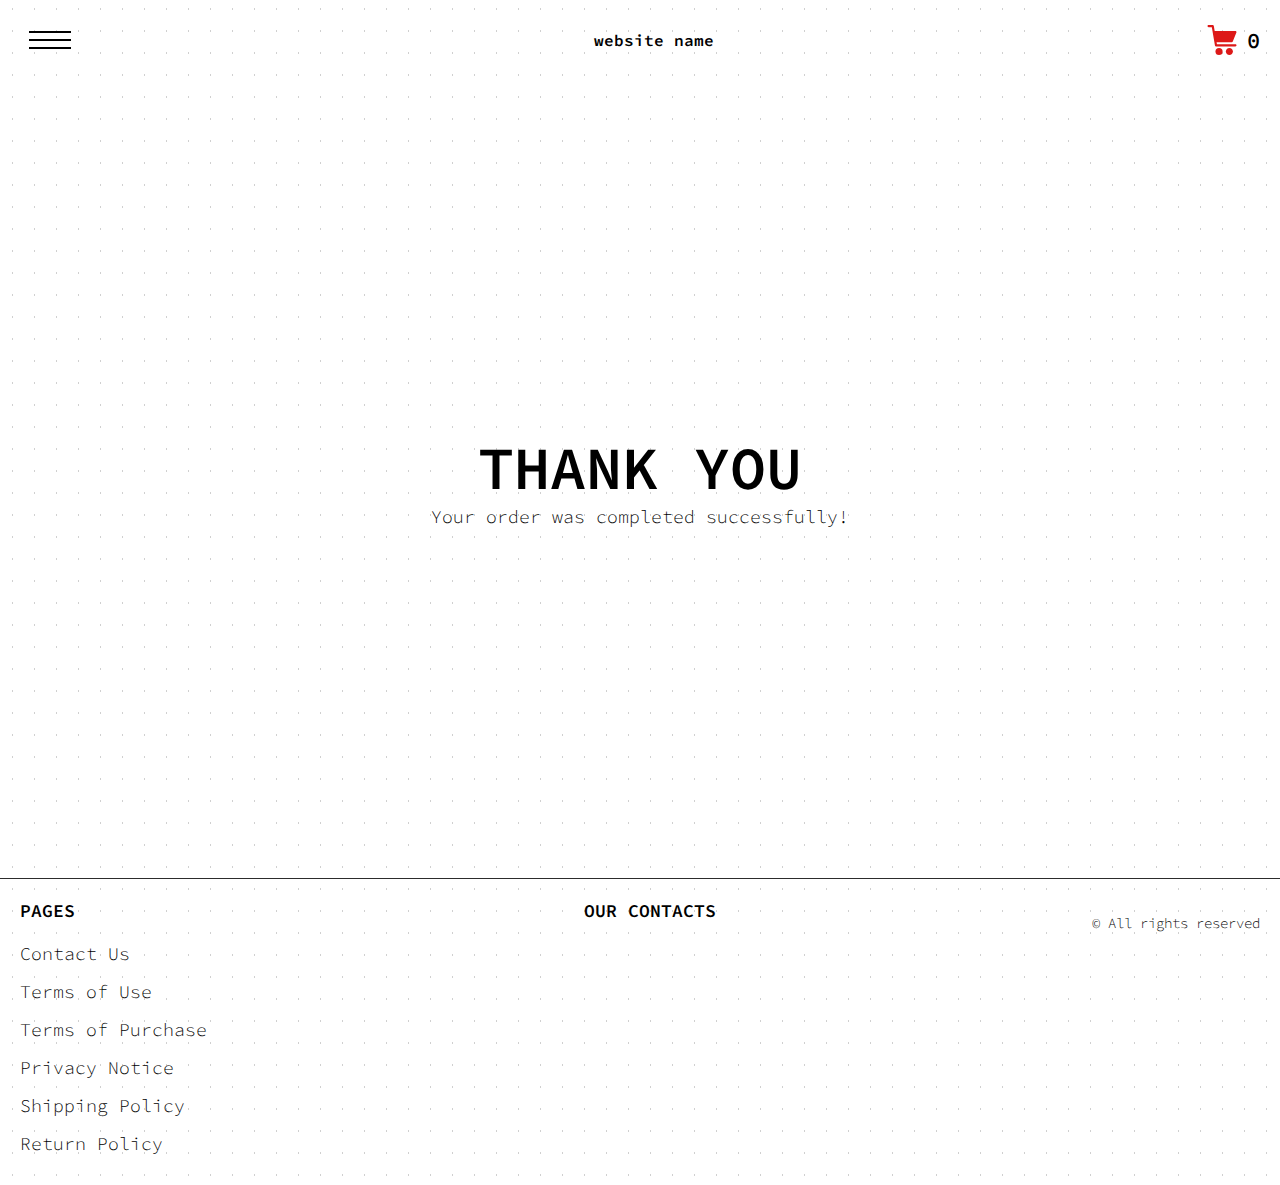
<file: thank-you.html>
<!DOCTYPE html>
<html lang="en">

<head>
  <meta charset="UTF-8" />
  <meta http-equiv="X-UA-Compatible" content="IE=edge" />
  <meta name="viewport" content="width=device-width, initial-scale=1.0" />
  <link rel="stylesheet" href="./css/style.css" />
  <title>Shop</title>
</head>

<body>


  <div class="wrapper">
    <div class="header__wrapper">
      <div class="container">
        <header class="header">

          <div class="header__flex">
            <button class="header__btn js_menu-btn">
              <span></span>
            </button>
            <a href="./index.html" class="header__logo logo js_website-name">website name</a>
            <a href="./shop.html" class="cart__btn">
              <svg xmlns="http://www.w3.org/2000/svg" xmlns:xlink="http://www.w3.org/1999/xlink" x="0px" y="0px"
                viewBox="0 0 424.449 424.449" style="enable-background:new 0 0 424.449 424.449;" xml:space="preserve">
                <g>
                  <g>
                    <g>
                      <circle cx="170.241" cy="374.273" r="50.176"></circle>
                      <path d="M316.673,324.098L316.673,324.098c-27.711,0-50.176,22.465-50.176,50.176s22.465,50.176,50.176,50.176
                   c27.711,0,50.176-22.465,50.176-50.176S344.384,324.098,316.673,324.098z"></path>
                      <path d="M402.177,272.897H140.545l-5.12-29.696h215.04c6.326,0.019,12.017-3.843,14.336-9.728l51.2-129.024
                   c3.111-7.892-0.766-16.812-8.658-19.922c-1.808-0.713-3.735-1.076-5.678-1.07H108.801L96.513,12.801
                   c-1.262-7.471-7.784-12.906-15.36-12.8h-58.88c-8.483,0-15.36,6.877-15.36,15.36s6.877,15.36,15.36,15.36h46.08l44.032,260.096
                   c1.262,7.471,7.784,12.906,15.36,12.8h274.432c8.483,0,15.36-6.877,15.36-15.36C417.537,279.774,410.66,272.897,402.177,272.897z
                   "></path>
                    </g>
                  </g>
                </g>
              </svg>
              <span class="cart__span js_cart__span">0</span>
            </a> 
          </div>

          <nav class="nav js_menu">
            <ul class="nav__list">
              <li class="nav__item">
                <a href="./contacts.html" class="nav__link">Contact Us</a>
              </li>
              <li class="nav__item-border"></li>
              <li class="nav__item">
                <a href="./privacy.html" class="nav__link">Privacy Notice</a>
              </li>
              <li class="nav__item-border"></li>
              <li class="nav__item">
                <a href="./purchase.html" class="nav__link">Terms of Purchase</a>
              </li>
              <li class="nav__item-border"></li>
              <li class="nav__item">
                <a href="./return.html" class="nav__link">Return Policy</a>
              </li>
              <li class="nav__item-border"></li>
              <li class="nav__item">
                <a href="./shipping.html" class="nav__link">Shipping Policy</a>
              </li>
              <li class="nav__item-border"></li>
              <li class="nav__item">
                <a href="./use.html" class="nav__link">Terms of Use</a>
              </li>
            </ul>
          </nav>
        </header>
      </div>
    </div>

    <main class="main bg-main">
      <div class="thank-you__wrapper" >
        <section class="thank-you">
          <div class="container">
              <div class="block">
                <h1 class="title">Thank you</h1>
                <p class="text">Your order was completed successfully!</p>
              </div>
          </div>
        </section>
    </div>
    </main>

    <div class="footer__wrapper">
      <footer class="footer">
        <div class="footer__top">
          <div class="container">
            <div class="footer__policies">
              <div class="footer__block footer__block--first">
                <p class="footer__title">Pages</p>
                <ul class="sub-list">
                  <li class="item">
                    <a href="./contacts.html" class="footer__link">Contact Us</a>
                  </li>
                  <li class="item">
                    <a href="./use.html" class="footer__link">Terms of Use</a>
                  </li>
                  <li class="item">
                    <a href="./purchase.html" class="footer__link">Terms of Purchase</a>
                  </li>
                  <li class="item">
                    <a href="./privacy.html" class="footer__link">Privacy Notice</a>
                  </li>
                  <li class="item">
                    <a href="./shipping.html" class="footer__link">Shipping Policy</a>
                  </li>
                  <li class="item">
                    <a href="./return.html" class="footer__link">Return Policy</a>
                  </li>
                </ul>
              </div>
              <div class="footer__block footer__block--second">
                <p class="footer__title">Our Contacts</p>
                <ul class="sub-list">
                  <li class="item">
                    <p class="text js_website-address"></p>
                  </li>
                  <li class="item">
                    <a href="" class="footer__link js_website-email"></a>
                  </li>
                  <li class="item">
                    <a href="" class="footer__link js_website-phone"></a>
                  </li>
                </ul>
              </div>
              <div class="footer__block footer__block--rg">
                <ul class="sub-list">
                  <li class="item">
                    <a href="./index.html" class="footer__logo logo js_website-name"></a>
                  </li>
                  <li class="item">
                    <p class="text js_website-corp"></p>
                  </li>
                  <li class="item">
                    <span class="footer__span">© All rights reserved</span>
                  </li>
                </ul>
              </div>
              </div>
            
          </div>
        </div>
      </footer>

    </div>
  </div>

 
  <script type="module" src="./js/on-load.js"></script>
  <script src="./js/website-data.js"></script>
  <script>
    const menuBtn = document.querySelector('.js_menu-btn');
    const menu = document.querySelector('.js_menu');
    menuBtn.addEventListener('click', () => {
      menuBtn.classList.toggle('active');
      menu.classList.toggle('open-menu');
      document.body.classList.toggle('open-menu');
    })
  </script>
</body>

</html>
</file>
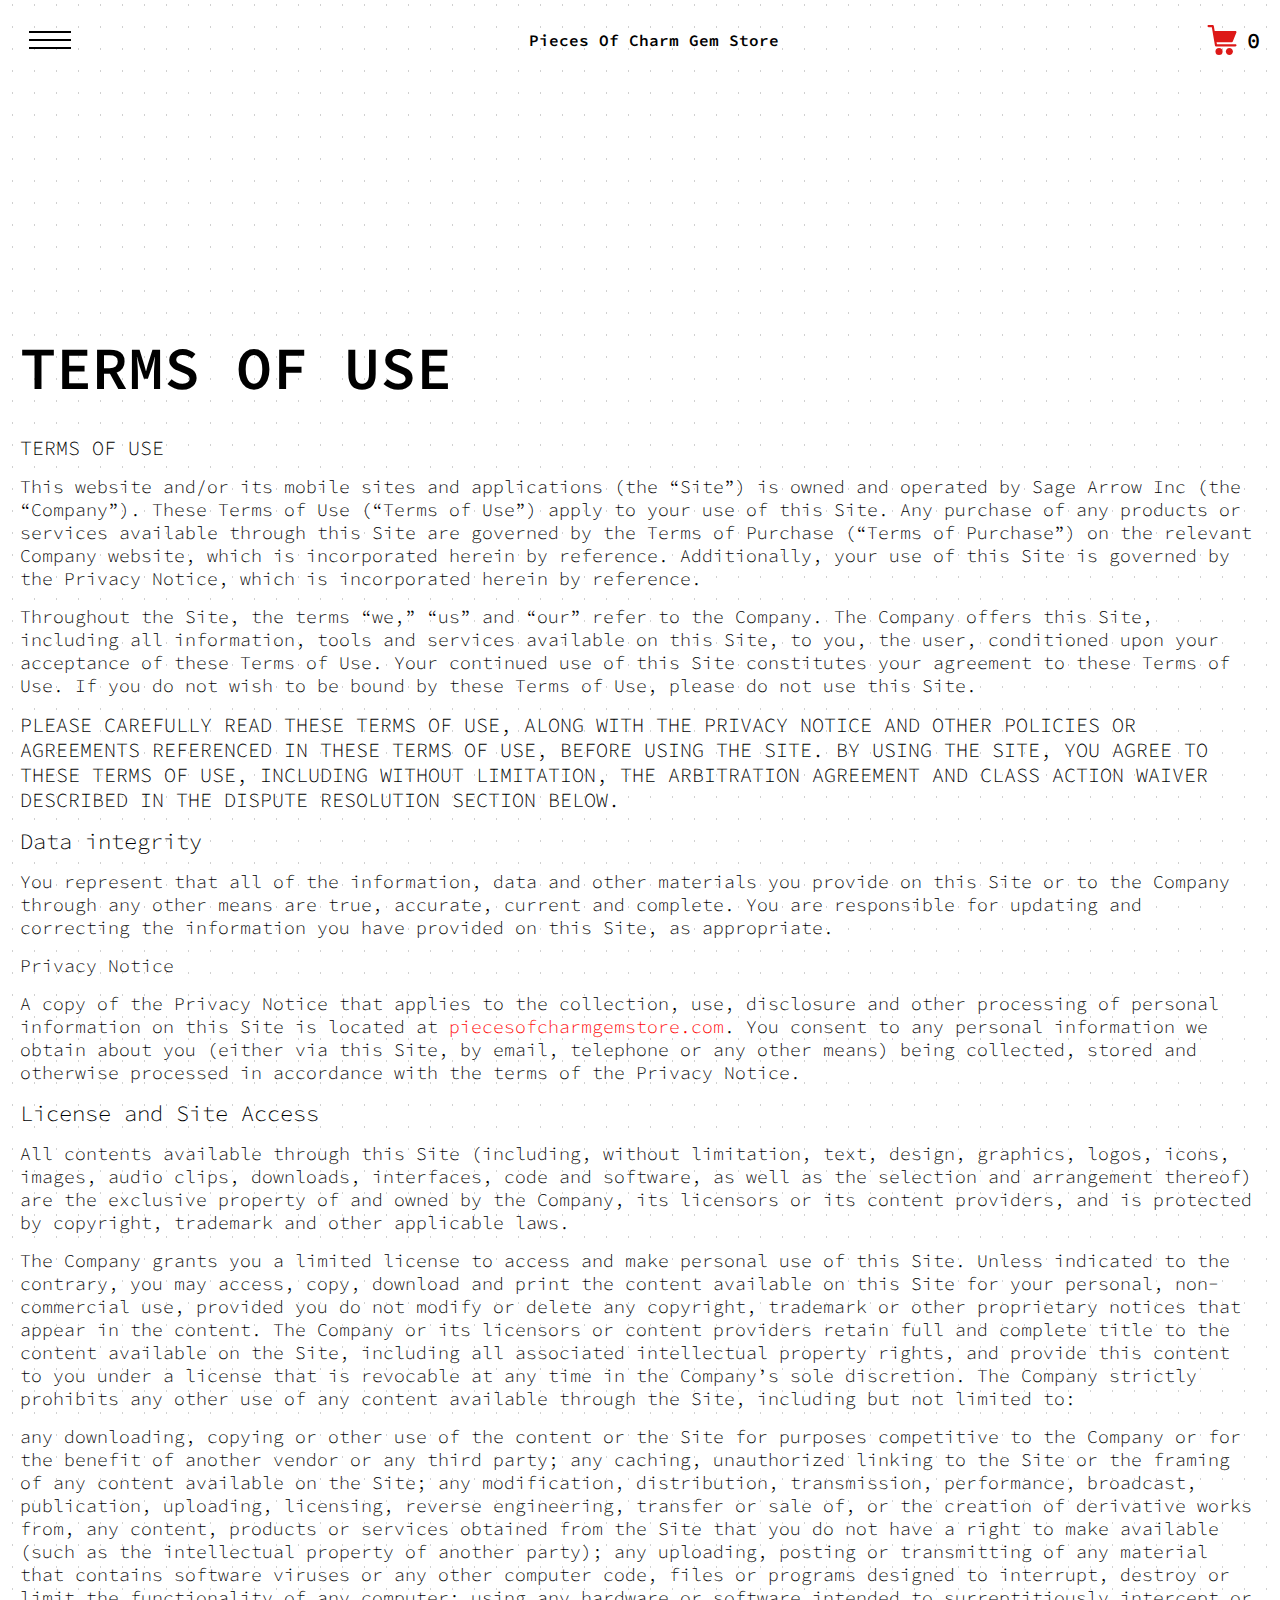
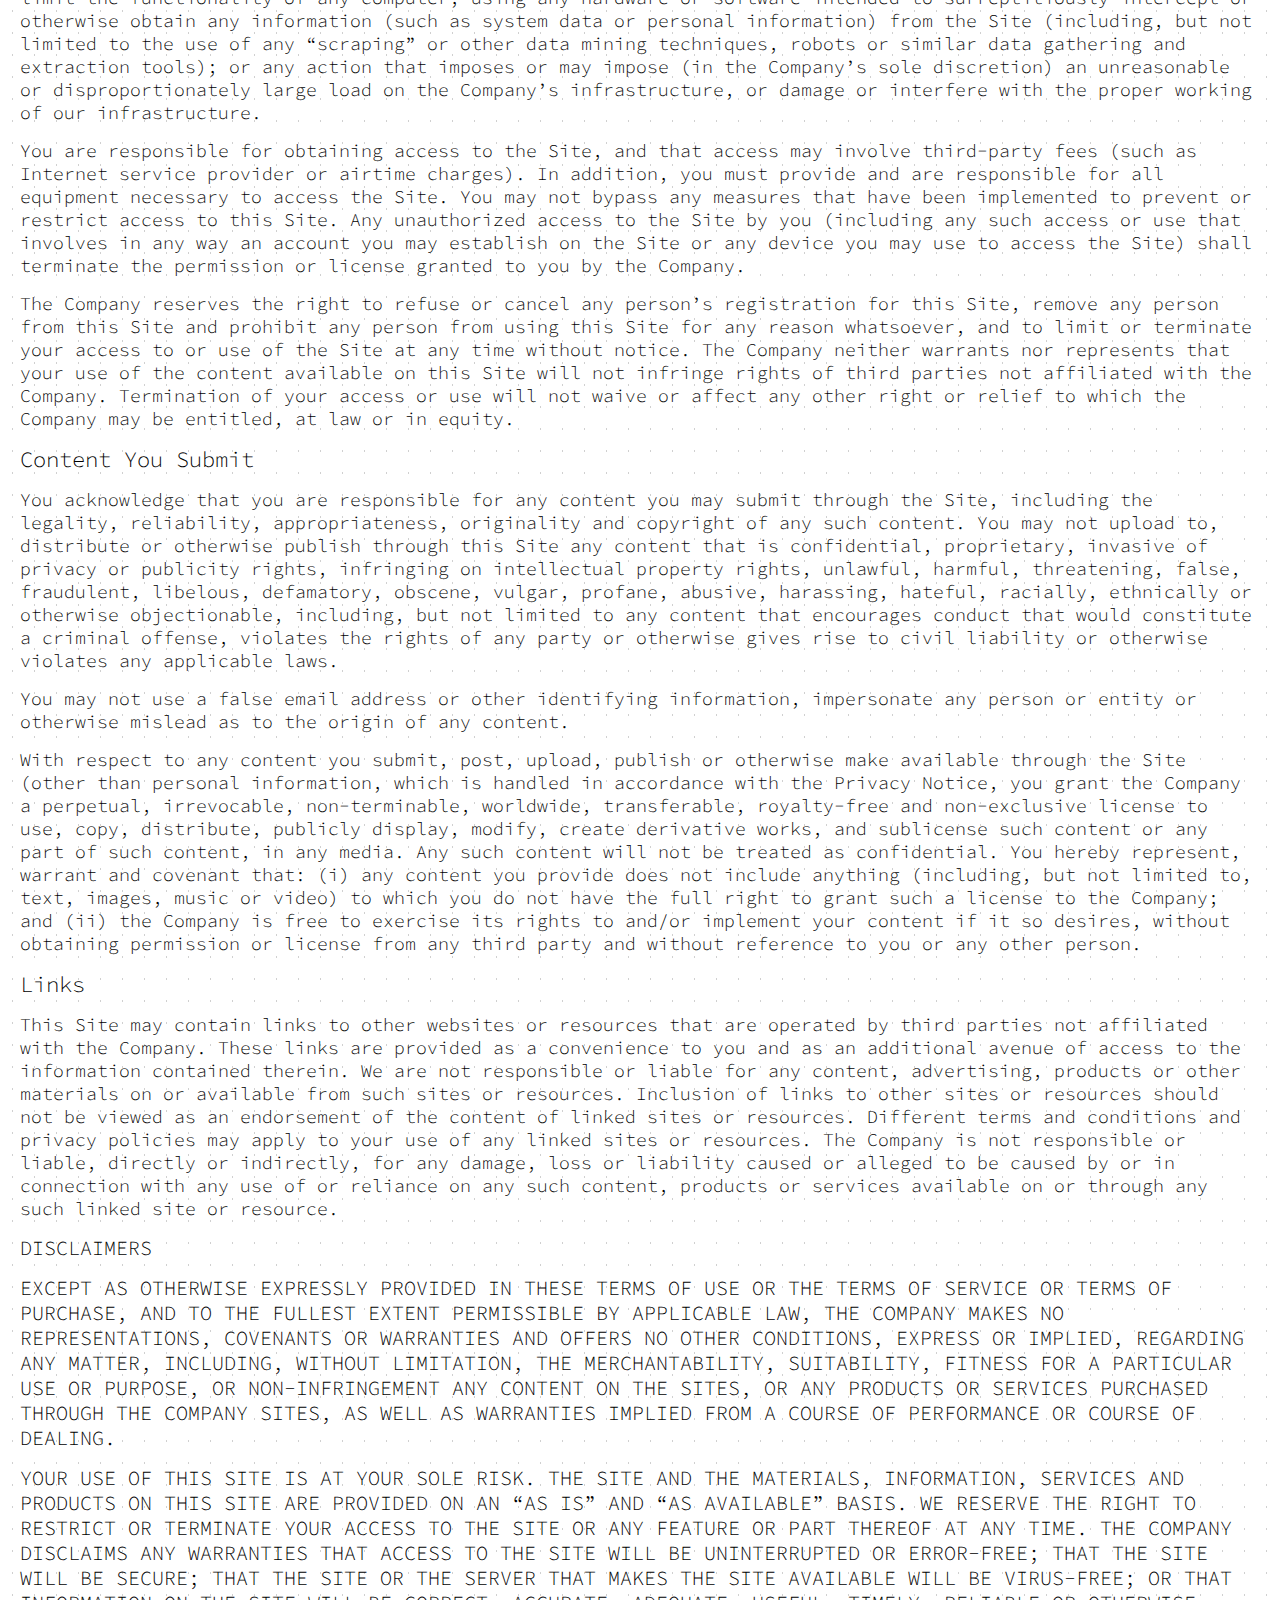
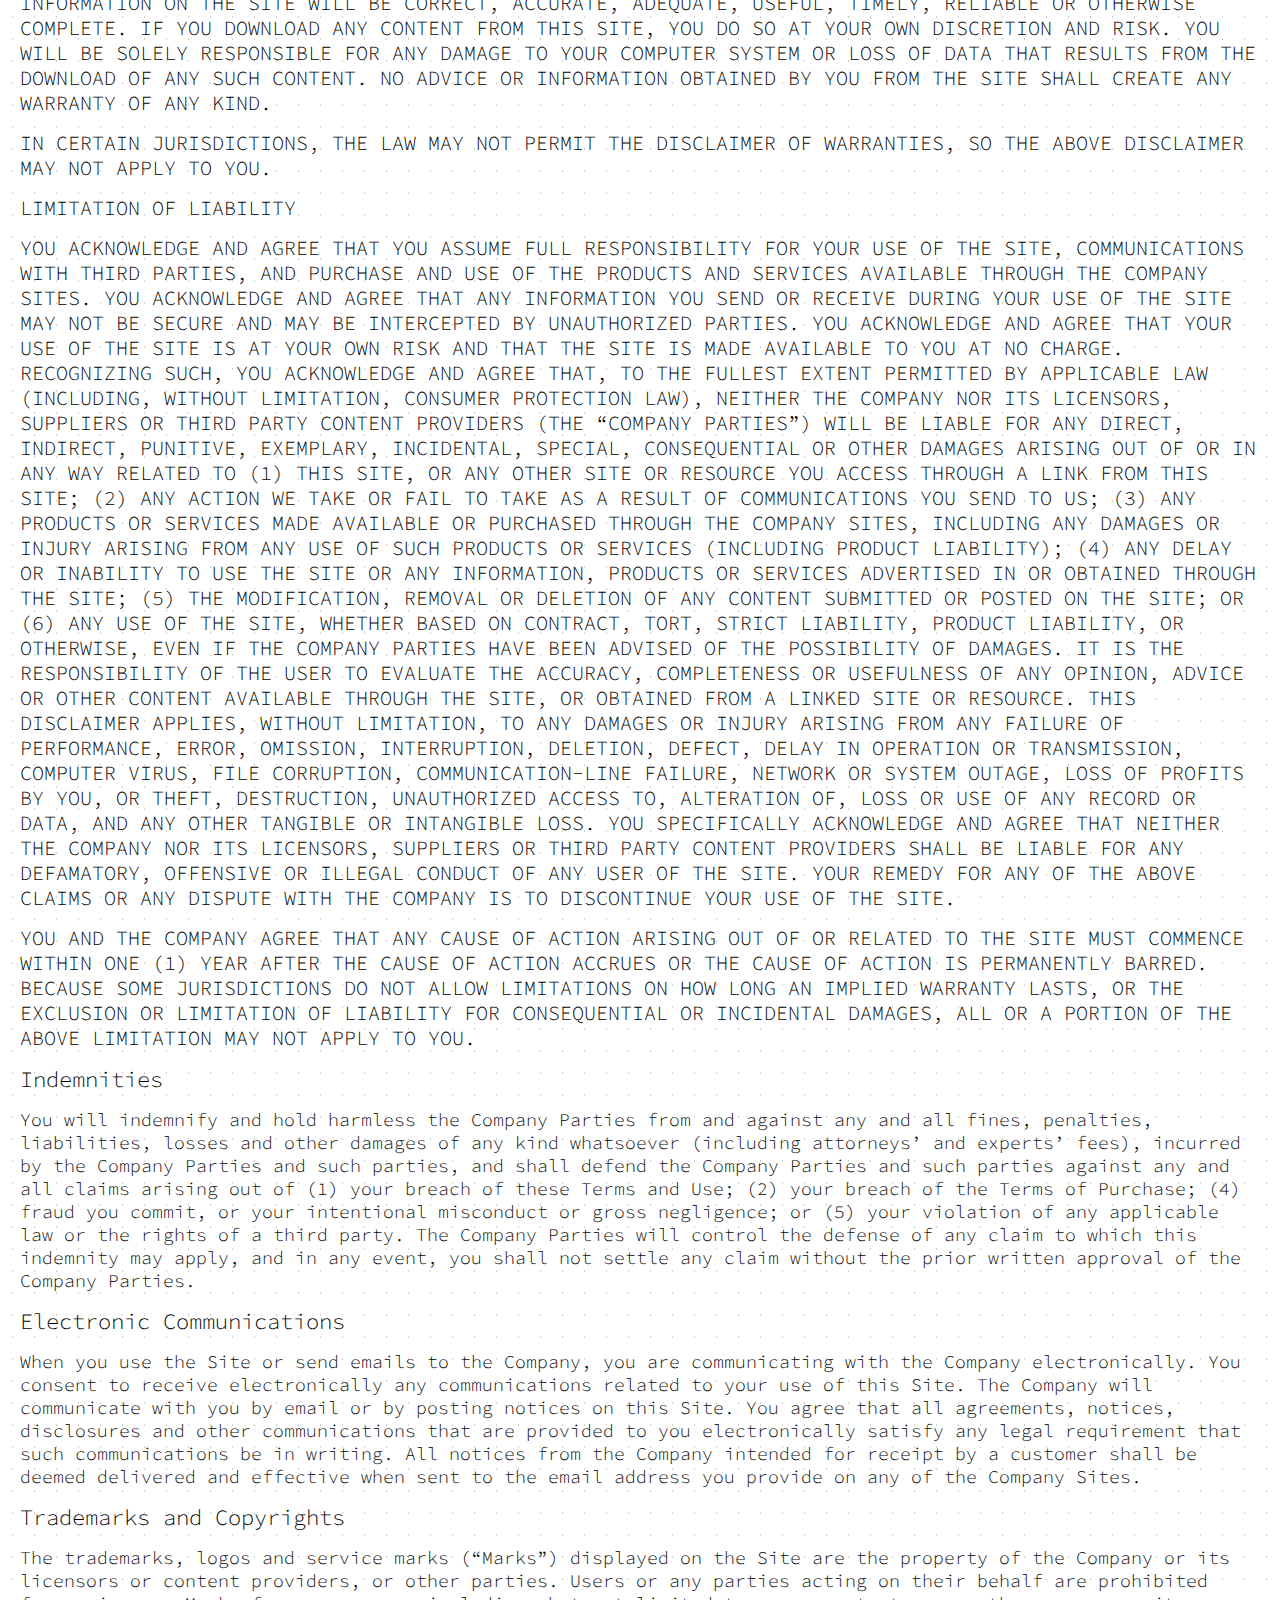
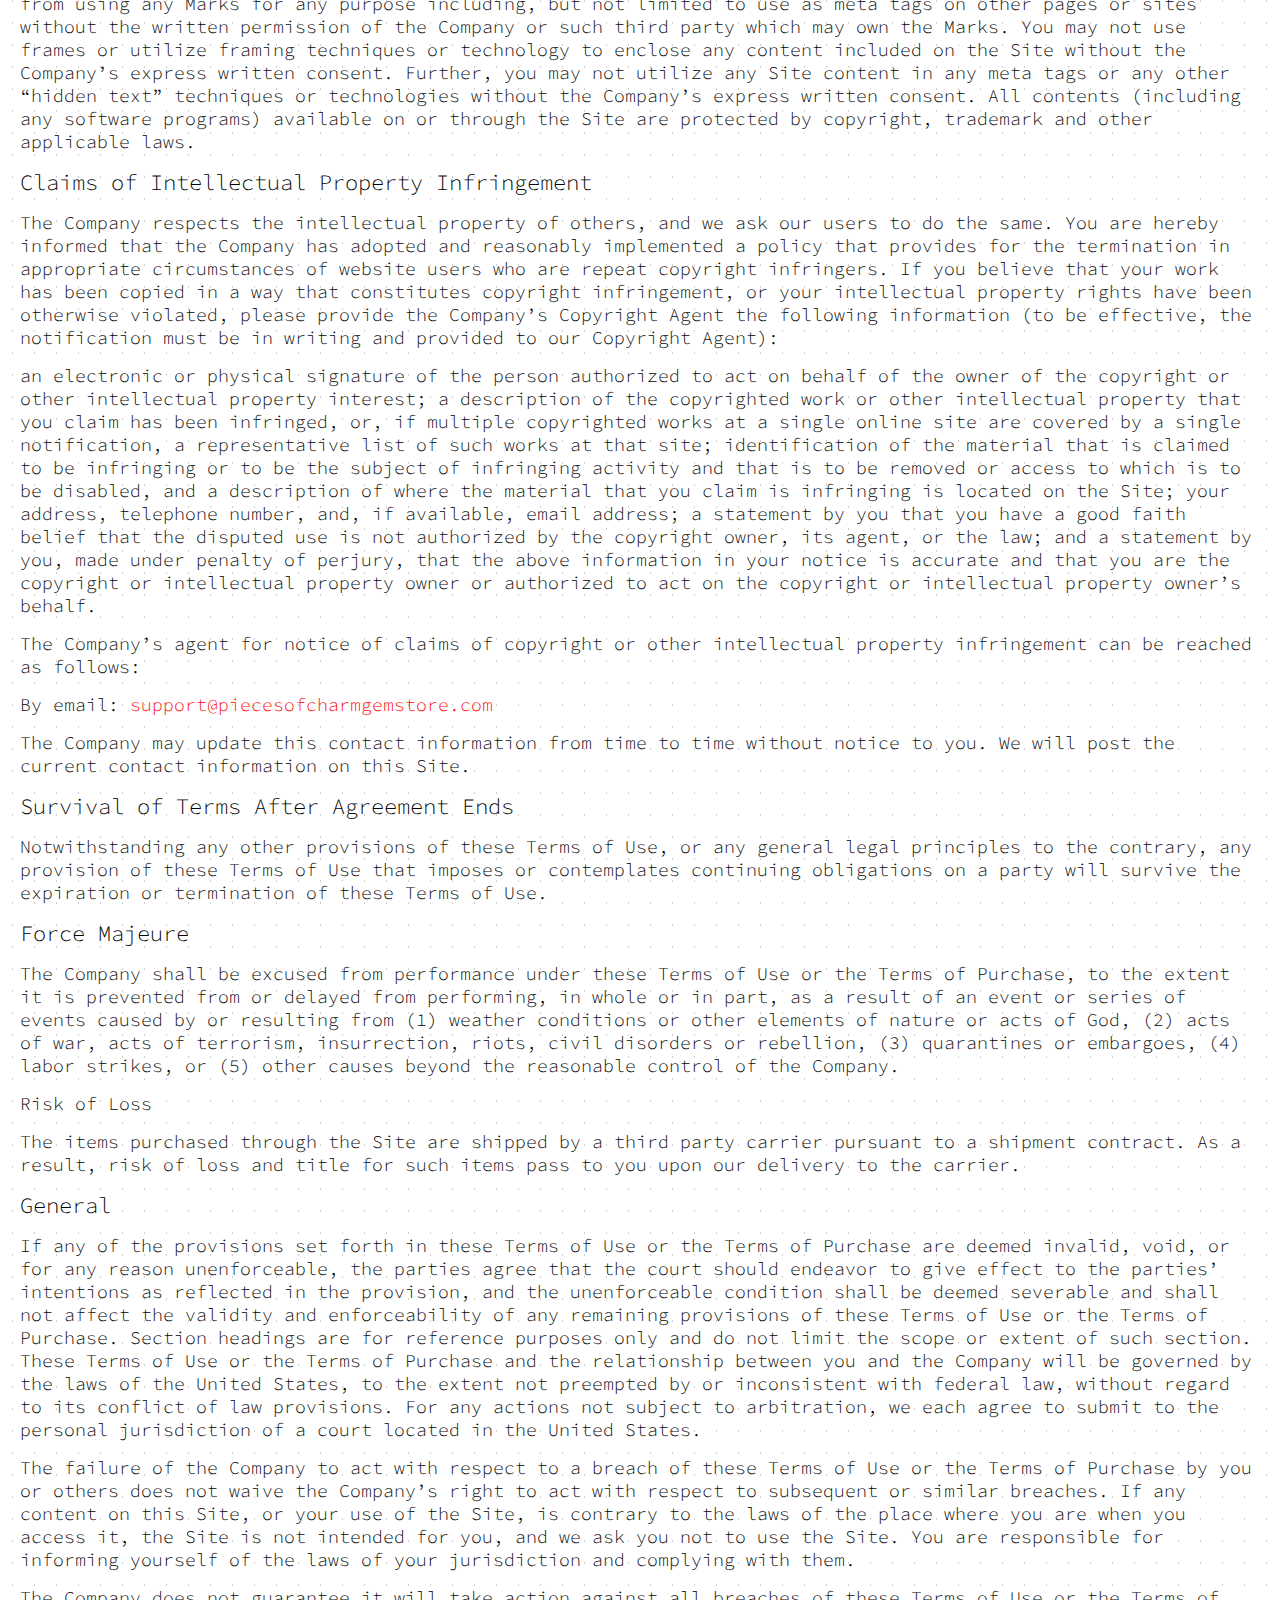
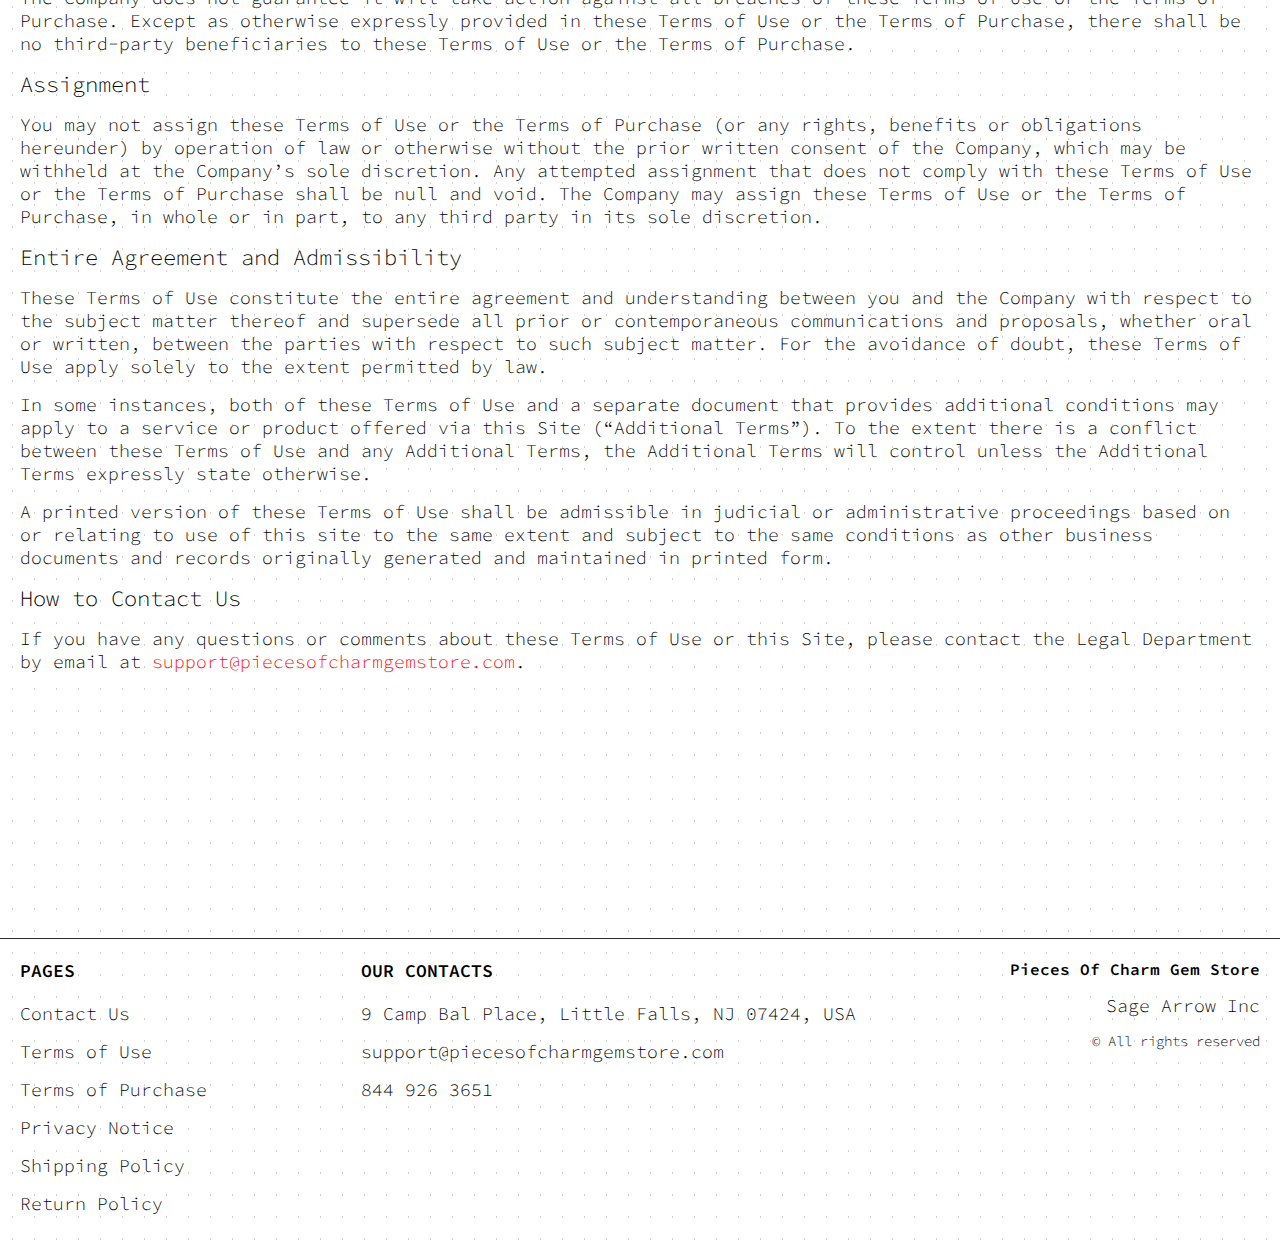
<file: use.html>
<!DOCTYPE html>
<html lang="en">

<head>
  <meta charset="UTF-8" />
  <meta http-equiv="X-UA-Compatible" content="IE=edge" />
  <meta name="viewport" content="width=device-width, initial-scale=1.0" />
  <link rel="stylesheet" href="./css/style.css" />
  <title>Shop</title>
</head>

<body>


  <div class="wrapper">
    <div class="header__wrapper">
      <div class="container">
        <header class="header">

          <div class="header__flex">
            <button class="header__btn js_menu-btn">
              <span></span>
            </button>
            <a href="./index.html" class="header__logo logo js_website-name">website name</a>
            <a href="./shop.html" class="cart__btn">
              <svg xmlns="http://www.w3.org/2000/svg" xmlns:xlink="http://www.w3.org/1999/xlink" x="0px" y="0px"
                viewBox="0 0 424.449 424.449" style="enable-background:new 0 0 424.449 424.449;" xml:space="preserve">
                <g>
                  <g>
                    <g>
                      <circle cx="170.241" cy="374.273" r="50.176"></circle>
                      <path d="M316.673,324.098L316.673,324.098c-27.711,0-50.176,22.465-50.176,50.176s22.465,50.176,50.176,50.176
                   c27.711,0,50.176-22.465,50.176-50.176S344.384,324.098,316.673,324.098z"></path>
                      <path d="M402.177,272.897H140.545l-5.12-29.696h215.04c6.326,0.019,12.017-3.843,14.336-9.728l51.2-129.024
                   c3.111-7.892-0.766-16.812-8.658-19.922c-1.808-0.713-3.735-1.076-5.678-1.07H108.801L96.513,12.801
                   c-1.262-7.471-7.784-12.906-15.36-12.8h-58.88c-8.483,0-15.36,6.877-15.36,15.36s6.877,15.36,15.36,15.36h46.08l44.032,260.096
                   c1.262,7.471,7.784,12.906,15.36,12.8h274.432c8.483,0,15.36-6.877,15.36-15.36C417.537,279.774,410.66,272.897,402.177,272.897z
                   "></path>
                    </g>
                  </g>
                </g>
              </svg>
              <span class="cart__span js_cart__span">0</span>
            </a> 
          </div>

          <nav class="nav js_menu">
            <ul class="nav__list">
              <li class="nav__item">
                <a href="./contacts.html" class="nav__link">Contact Us</a>
              </li>
              <li class="nav__item-border"></li>
              <li class="nav__item">
                <a href="./privacy.html" class="nav__link">Privacy Notice</a>
              </li>
              <li class="nav__item-border"></li>
              <li class="nav__item">
                <a href="./purchase.html" class="nav__link">Terms of Purchase</a>
              </li>
              <li class="nav__item-border"></li>
              <li class="nav__item">
                <a href="./return.html" class="nav__link">Return Policy</a>
              </li>
              <li class="nav__item-border"></li>
              <li class="nav__item">
                <a href="./shipping.html" class="nav__link">Shipping Policy</a>
              </li>
              <li class="nav__item-border"></li>
              <li class="nav__item">
                <a href="./use.html" class="nav__link">Terms of Use</a>
              </li>
            </ul>
          </nav>
        </header>
      </div>
    </div>

    <main class="main bg-main">
      <div class="text-section__wrapper white__wrapper">
        <section class="text-section">
          <div class="container">
            <h1 class="title">TERMS OF USE</h1>
            <p class="text"><span class="bold up">TERMS OF USE </span> </p>
            <p class="text">This website and/or its mobile sites and applications (the “Site”) is owned and operated by <span class="js_website-corp"></span> (the “Company”). These Terms of Use (“Terms of Use”) apply to your use of this Site. Any purchase of any products or services available through this Site are governed by the Terms of Purchase (“Terms of Purchase”) on the relevant Company website, which is incorporated herein by reference. Additionally, your use of this Site is governed by the Privacy Notice, which is incorporated herein by reference.</p>
            <p class="text">Throughout the Site, the terms “we,” “us” and “our” refer to the Company. The Company offers this Site, including all information, tools and services available on this Site, to you, the user, conditioned upon your acceptance of these Terms of Use. Your continued use of this Site constitutes your agreement to these Terms of Use. If you do not wish to be bound by these Terms of Use, please do not use this Site.</p>
            <p class="text up">PLEASE CAREFULLY READ THESE TERMS OF USE, ALONG WITH THE PRIVACY NOTICE AND OTHER POLICIES OR AGREEMENTS REFERENCED IN THESE TERMS OF USE, BEFORE USING THE SITE. BY USING THE SITE, YOU AGREE TO THESE TERMS OF USE, INCLUDING WITHOUT LIMITATION, THE ARBITRATION AGREEMENT AND CLASS ACTION WAIVER DESCRIBED IN THE DISPUTE RESOLUTION SECTION BELOW.</p>
            <p class="text bold">Data integrity</p>
            <p class="text">You represent that all of the information, data and other materials you provide on this Site or to the Company through any other means are true, accurate, current and complete. You are responsible for updating and correcting the information you have provided on this Site, as appropriate.</p>
            <p class="text">Privacy Notice</p>
            <p class="text">A copy of the Privacy Notice that applies to the collection, use, disclosure and other processing of personal information on this Site is located at <a href="" class="link js_website-url"></a>. You consent to any personal information we obtain about you (either via this Site, by email, telephone or any other means) being collected, stored and otherwise processed in accordance with the terms of the Privacy Notice.</p>
            <p class="text bold">License and Site Access</p>
            <p class="text">All contents available through this Site (including, without limitation, text, design, graphics, logos, icons, images, audio clips, downloads, interfaces, code and software, as well as the selection and arrangement thereof) are the exclusive property of and owned by the Company, its licensors or its content providers, and is protected by copyright, trademark and other applicable laws.</p>
            <p class="text">The Company grants you a limited license to access and make personal use of this Site. Unless indicated to the contrary, you may access, copy, download and print the content available on this Site for your personal, non-commercial use, provided you do not modify or delete any copyright, trademark or other proprietary notices that appear in the content. The Company or its licensors or content providers retain full and complete title to the content available on the Site, including all associated intellectual property rights, and provide this content to you under a license that is revocable at any time in the Company’s sole discretion. The Company strictly prohibits any other use of any content available through the Site, including but not limited to:</p>
            <p class="text">any downloading, copying or other use of the content or the Site for purposes competitive to the Company or for the benefit of another vendor or any third party;
               any caching, unauthorized linking to the Site or the framing of any content available on the Site;
               any modification, distribution, transmission, performance, broadcast, publication, uploading, licensing, reverse engineering, transfer or sale of, or the creation of derivative works from, any content, products or services obtained from the Site that you do not have a right to make available (such as the intellectual property of another party);
               any uploading, posting or transmitting of any material that contains software viruses or any other computer code, files or programs designed to interrupt, destroy or limit the functionality of any computer;
               using any hardware or software intended to surreptitiously intercept or otherwise obtain any information (such as system data or personal information) from the Site (including, but not limited to the use of any “scraping” or other data mining techniques, robots or similar data gathering and extraction tools); or
               any action that imposes or may impose (in the Company’s sole discretion) an unreasonable or disproportionately large load on the Company’s infrastructure, or damage or interfere with the proper working of our infrastructure.</p>
            <p class="text">You are responsible for obtaining access to the Site, and that access may involve third-party fees (such as Internet service provider or airtime charges). In addition, you must provide and are responsible for all equipment necessary to access the Site. You may not bypass any measures that have been implemented to prevent or restrict access to this Site. Any unauthorized access to the Site by you (including any such access or use that involves in any way an account you may establish on the Site or any device you may use to access the Site) shall terminate the permission or license granted to you by the Company.</p>
            <p class="text">The Company reserves the right to refuse or cancel any person’s registration for this Site, remove any person from this Site and prohibit any person from using this Site for any reason whatsoever, and to limit or terminate your access to or use of the Site at any time without notice. The Company neither warrants nor represents that your use of the content available on this Site will not infringe rights of third parties not affiliated with the Company. Termination of your access or use will not waive or affect any other right or relief to which the Company may be entitled, at law or in equity.</p>
            <p class="text bold">Content You Submit</p>
            <p class="text">You acknowledge that you are responsible for any content you may submit through the Site, including the legality, reliability, appropriateness, originality and copyright of any such content. You may not upload to, distribute or otherwise publish through this Site any content that is confidential, proprietary, invasive of privacy or publicity rights, infringing on intellectual property rights, unlawful, harmful, threatening, false, fraudulent, libelous, defamatory, obscene, vulgar, profane, abusive, harassing, hateful, racially, ethnically or otherwise objectionable, including, but not limited to any content that encourages conduct that would constitute a criminal offense, violates the rights of any party or otherwise gives rise to civil liability or otherwise violates any applicable laws.</p>
            <p class="text">You may not use a false email address or other identifying information, impersonate any person or entity or otherwise mislead as to the origin of any content.</p>
            <p class="text">With respect to any content you submit, post, upload, publish or otherwise make available through the Site (other than personal information, which is handled in accordance with the Privacy Notice, you grant the Company a perpetual, irrevocable, non-terminable, worldwide, transferable, royalty-free and non-exclusive license to use, copy, distribute, publicly display, modify, create derivative works, and sublicense such content or any part of such content, in any media. Any such content will not be treated as confidential. You hereby represent, warrant and covenant that: (i) any content you provide does not include anything (including, but not limited to, text, images, music or video) to which you do not have the full right to grant such a license to the Company; and (ii) the Company is free to exercise its rights to and/or implement your content if it so desires, without obtaining permission or license from any third party and without reference to you or any other person.</p>
            <p class="text bold">Links</p>
            <p class="text">This Site may contain links to other websites or resources that are operated by third parties not affiliated with the Company. These links are provided as a convenience to you and as an additional avenue of access to the information contained therein. We are not responsible or liable for any content, advertising, products or other materials on or available from such sites or resources. Inclusion of links to other sites or resources should not be viewed as an endorsement of the content of linked sites or resources. Different terms and conditions and privacy policies may apply to your use of any linked sites or resources. The Company is not responsible or liable, directly or indirectly, for any damage, loss or liability caused or alleged to be caused by or in connection with any use of or reliance on any such content, products or services available on or through any such linked site or resource.</p>
            <p class="text bold up">DISCLAIMERS</p>
            <p class="text up">EXCEPT AS OTHERWISE EXPRESSLY PROVIDED IN THESE TERMS OF USE OR THE TERMS OF SERVICE OR TERMS OF PURCHASE, AND TO THE FULLEST EXTENT PERMISSIBLE BY APPLICABLE LAW, THE COMPANY MAKES NO REPRESENTATIONS, COVENANTS OR WARRANTIES AND OFFERS NO OTHER CONDITIONS, EXPRESS OR IMPLIED, REGARDING ANY MATTER, INCLUDING, WITHOUT LIMITATION, THE MERCHANTABILITY, SUITABILITY, FITNESS FOR A PARTICULAR USE OR PURPOSE, OR NON-INFRINGEMENT ANY CONTENT ON THE SITES, OR ANY PRODUCTS OR SERVICES PURCHASED THROUGH THE COMPANY SITES, AS WELL AS WARRANTIES IMPLIED FROM A COURSE OF PERFORMANCE OR COURSE OF DEALING.</p>
            <p class="text up">YOUR USE OF THIS SITE IS AT YOUR SOLE RISK. THE SITE AND THE MATERIALS, INFORMATION, SERVICES AND PRODUCTS ON THIS SITE ARE PROVIDED ON AN “AS IS” AND “AS AVAILABLE” BASIS. WE RESERVE THE RIGHT TO RESTRICT OR TERMINATE YOUR ACCESS TO THE SITE OR ANY FEATURE OR PART THEREOF AT ANY TIME. THE COMPANY DISCLAIMS ANY WARRANTIES THAT ACCESS TO THE SITE WILL BE UNINTERRUPTED OR ERROR-FREE; THAT THE SITE WILL BE SECURE; THAT THE SITE OR THE SERVER THAT MAKES THE SITE AVAILABLE WILL BE VIRUS-FREE; OR THAT INFORMATION ON THE SITE WILL BE CORRECT, ACCURATE, ADEQUATE, USEFUL, TIMELY, RELIABLE OR OTHERWISE COMPLETE. IF YOU DOWNLOAD ANY CONTENT FROM THIS SITE, YOU DO SO AT YOUR OWN DISCRETION AND RISK. YOU WILL BE SOLELY RESPONSIBLE FOR ANY DAMAGE TO YOUR COMPUTER SYSTEM OR LOSS OF DATA THAT RESULTS FROM THE DOWNLOAD OF ANY SUCH CONTENT. NO ADVICE OR INFORMATION OBTAINED BY YOU FROM THE SITE SHALL CREATE ANY WARRANTY OF ANY KIND.</p>
            <p class="text up">IN CERTAIN JURISDICTIONS, THE LAW MAY NOT PERMIT THE DISCLAIMER OF WARRANTIES, SO THE ABOVE DISCLAIMER MAY NOT APPLY TO YOU.</p>
            <p class="text up bold">LIMITATION OF LIABILITY</p>
            <p class="text up">YOU ACKNOWLEDGE AND AGREE THAT YOU ASSUME FULL RESPONSIBILITY FOR YOUR USE OF THE SITE, COMMUNICATIONS WITH THIRD PARTIES, AND PURCHASE AND USE OF THE PRODUCTS AND SERVICES AVAILABLE THROUGH THE COMPANY SITES. YOU ACKNOWLEDGE AND AGREE THAT ANY INFORMATION YOU SEND OR RECEIVE DURING YOUR USE OF THE SITE MAY NOT BE SECURE AND MAY BE INTERCEPTED BY UNAUTHORIZED PARTIES. YOU ACKNOWLEDGE AND AGREE THAT YOUR USE OF THE SITE IS AT YOUR OWN RISK AND THAT THE SITE IS MADE AVAILABLE TO YOU AT NO CHARGE. RECOGNIZING SUCH, YOU ACKNOWLEDGE AND AGREE THAT, TO THE FULLEST EXTENT PERMITTED BY APPLICABLE LAW (INCLUDING, WITHOUT LIMITATION, CONSUMER PROTECTION LAW), NEITHER THE COMPANY NOR ITS LICENSORS, SUPPLIERS OR THIRD PARTY CONTENT PROVIDERS (THE “COMPANY PARTIES”) WILL BE LIABLE FOR ANY DIRECT, INDIRECT, PUNITIVE, EXEMPLARY, INCIDENTAL, SPECIAL, CONSEQUENTIAL OR OTHER DAMAGES ARISING OUT OF OR IN ANY WAY RELATED TO (1) THIS SITE, OR ANY OTHER SITE OR RESOURCE YOU ACCESS THROUGH A LINK FROM THIS SITE; (2) ANY ACTION WE TAKE OR FAIL TO TAKE AS A RESULT OF COMMUNICATIONS YOU SEND TO US; (3) ANY PRODUCTS OR SERVICES MADE AVAILABLE OR PURCHASED THROUGH THE COMPANY SITES, INCLUDING ANY DAMAGES OR INJURY ARISING FROM ANY USE OF SUCH PRODUCTS OR SERVICES (INCLUDING PRODUCT LIABILITY); (4) ANY DELAY OR INABILITY TO USE THE SITE OR ANY INFORMATION, PRODUCTS OR SERVICES ADVERTISED IN OR OBTAINED THROUGH THE SITE; (5) THE MODIFICATION, REMOVAL OR DELETION OF ANY CONTENT SUBMITTED OR POSTED ON THE SITE; OR (6) ANY USE OF THE SITE, WHETHER BASED ON CONTRACT, TORT, STRICT LIABILITY, PRODUCT LIABILITY, OR OTHERWISE, EVEN IF THE COMPANY PARTIES HAVE BEEN ADVISED OF THE POSSIBILITY OF DAMAGES. IT IS THE RESPONSIBILITY OF THE USER TO EVALUATE THE ACCURACY, COMPLETENESS OR USEFULNESS OF ANY OPINION, ADVICE OR OTHER CONTENT AVAILABLE THROUGH THE SITE, OR OBTAINED FROM A LINKED SITE OR RESOURCE. THIS DISCLAIMER APPLIES, WITHOUT LIMITATION, TO ANY DAMAGES OR INJURY ARISING FROM ANY FAILURE OF PERFORMANCE, ERROR, OMISSION, INTERRUPTION, DELETION, DEFECT, DELAY IN OPERATION OR TRANSMISSION, COMPUTER VIRUS, FILE CORRUPTION, COMMUNICATION-LINE FAILURE, NETWORK OR SYSTEM OUTAGE, LOSS OF PROFITS BY YOU, OR THEFT, DESTRUCTION, UNAUTHORIZED ACCESS TO, ALTERATION OF, LOSS OR USE OF ANY RECORD OR DATA, AND ANY OTHER TANGIBLE OR INTANGIBLE LOSS. YOU SPECIFICALLY ACKNOWLEDGE AND AGREE THAT NEITHER THE COMPANY NOR ITS LICENSORS, SUPPLIERS OR THIRD PARTY CONTENT PROVIDERS SHALL BE LIABLE FOR ANY DEFAMATORY, OFFENSIVE OR ILLEGAL CONDUCT OF ANY USER OF THE SITE. YOUR REMEDY FOR ANY OF THE ABOVE CLAIMS OR ANY DISPUTE WITH THE COMPANY IS TO DISCONTINUE YOUR USE OF THE SITE.</p>
            <p class="text up">YOU AND THE COMPANY AGREE THAT ANY CAUSE OF ACTION ARISING OUT OF OR RELATED TO THE SITE MUST COMMENCE WITHIN ONE (1) YEAR AFTER THE CAUSE OF ACTION ACCRUES OR THE CAUSE OF ACTION IS PERMANENTLY BARRED. BECAUSE SOME JURISDICTIONS DO NOT ALLOW LIMITATIONS ON HOW LONG AN IMPLIED WARRANTY LASTS, OR THE EXCLUSION OR LIMITATION OF LIABILITY FOR CONSEQUENTIAL OR INCIDENTAL DAMAGES, ALL OR A PORTION OF THE ABOVE LIMITATION MAY NOT APPLY TO YOU.</p>
            <p class="text bold">Indemnities</p>
            <p class="text">You will indemnify and hold harmless the Company Parties from and against any and all fines, penalties, liabilities, losses and other damages of any kind whatsoever (including attorneys’ and experts’ fees), incurred by the Company Parties and such parties, and shall defend the Company Parties and such parties against any and all claims arising out of (1) your breach of these Terms and Use; (2) your breach of the Terms of Purchase; (4) fraud you commit, or your intentional misconduct or gross negligence; or (5) your violation of any applicable law or the rights of a third party. The Company Parties will control the defense of any claim to which this indemnity may apply, and in any event, you shall not settle any claim without the prior written approval of the Company Parties.</p>
            <p class="text bold">Electronic Communications</p>
            <p class="text">When you use the Site or send emails to the Company, you are communicating with the Company electronically. You consent to receive electronically any communications related to your use of this Site. The Company will communicate with you by email or by posting notices on this Site. You agree that all agreements, notices, disclosures and other communications that are provided to you electronically satisfy any legal requirement that such communications be in writing. All notices from the Company intended for receipt by a customer shall be deemed delivered and effective when sent to the email address you provide on any of the Company Sites.</p>
          
            <p class="text bold">Trademarks and Copyrights</p>
            <p class="text">The trademarks, logos and service marks (“Marks”) displayed on the Site are the property of the Company or its licensors or content providers, or other parties. Users or any parties acting on their behalf are prohibited from using any Marks for any purpose including, but not limited to use as meta tags on other pages or sites without the written permission of the Company or such third party which may own the Marks. You may not use frames or utilize framing techniques or technology to enclose any content included on the Site without the Company’s express written consent. Further, you may not utilize any Site content in any meta tags or any other “hidden text” techniques or technologies without the Company’s express written consent. All contents (including any software programs) available on or through the Site are protected by copyright, trademark and other applicable laws.</p>
            <p class="text bold">Claims of Intellectual Property Infringement</p>
            <p class="text">The Company respects the intellectual property of others, and we ask our users to do the same. You are hereby informed that the Company has adopted and reasonably implemented a policy that provides for the termination in appropriate circumstances of website users who are repeat copyright infringers. If you believe that your work has been copied in a way that constitutes copyright infringement, or your intellectual property rights have been otherwise violated, please provide the Company’s Copyright Agent the following information (to be effective, the notification must be in writing and provided to our Copyright Agent):</p>
            <p class="text">an electronic or physical signature of the person authorized to act on behalf of the owner of the copyright or other intellectual property interest;
               a description of the copyrighted work or other intellectual property that you claim has been infringed, or, if multiple copyrighted works at a single online site are covered by a single notification, a representative list of such works at that site;
               identification of the material that is claimed to be infringing or to be the subject of infringing activity and that is to be removed or access to which is to be disabled, and a description of where the material that you claim is infringing is located on the Site;
               your address, telephone number, and, if available, email address;
               a statement by you that you have a good faith belief that the disputed use is not authorized by the copyright owner, its agent, or the law; and
               a statement by you, made under penalty of perjury, that the above information in your notice is accurate and that you are the copyright or intellectual property owner or authorized to act on the copyright or intellectual property owner’s behalf.</p>
            <p class="text">The Company’s agent for notice of claims of copyright or other intellectual property infringement can be reached as follows:</p>
            <p class="text">By email: <a href="" class="link js_website-email"></a></p>
            <p class="text">The Company may update this contact information from time to time without notice to you. We will post the current contact information on this Site.</p>
            <p class="text bold">Survival of Terms After Agreement Ends</p>
            <p class="text">Notwithstanding any other provisions of these Terms of Use, or any general legal principles to the contrary, any provision of these Terms of Use that imposes or contemplates continuing obligations on a party will survive the expiration or termination of these Terms of Use.</p>
            <p class="text bold">Force Majeure</p>
            <p class="text">The Company shall be excused from performance under these Terms of Use or the Terms of Purchase, to the extent it is prevented from or delayed from performing, in whole or in part, as a result of an event or series of events caused by or resulting from (1) weather conditions or other elements of nature or acts of God, (2) acts of war, acts of terrorism, insurrection, riots, civil disorders or rebellion, (3) quarantines or embargoes, (4) labor strikes, or (5) other causes beyond the reasonable control of the Company.</p>
            <p class="text">Risk of Loss</p>
            <p class="text">The items purchased through the Site are shipped by a third party carrier pursuant to a shipment contract. As a result, risk of loss and title for such items pass to you upon our delivery to the carrier.</p>
            <p class="text bold">General</p>
            <p class="text">If any of the provisions set forth in these Terms of Use or the Terms of Purchase are deemed invalid, void, or for any reason unenforceable, the parties agree that the court should endeavor to give effect to the parties’ intentions as reflected in the provision, and the unenforceable condition shall be deemed severable and shall not affect the validity and enforceability of any remaining provisions of these Terms of Use or the Terms of Purchase. Section headings are for reference purposes only and do not limit the scope or extent of such section. These Terms of Use or the Terms of Purchase and the relationship between you and the Company will be governed by the laws of the United States, to the extent not preempted by or inconsistent with federal law, without regard to its conflict of law provisions. For any actions not subject to arbitration, we each agree to submit to the personal jurisdiction of a court located in the United States.</p>
            <p class="text">The failure of the Company to act with respect to a breach of these Terms of Use or the Terms of Purchase by you or others does not waive the Company’s right to act with respect to subsequent or similar breaches. If any content on this Site, or your use of the Site, is contrary to the laws of the place where you are when you access it, the Site is not intended for you, and we ask you not to use the Site. You are responsible for informing yourself of the laws of your jurisdiction and complying with them.</p>
            <p class="text">The Company does not guarantee it will take action against all breaches of these Terms of Use or the Terms of Purchase. Except as otherwise expressly provided in these Terms of Use or the Terms of Purchase, there shall be no third-party beneficiaries to these Terms of Use or the Terms of Purchase.</p>
           
            <p class="text bold">Assignment</p>
            <p class="text">You may not assign these Terms of Use or the Terms of Purchase (or any rights, benefits or obligations hereunder) by operation of law or otherwise without the prior written consent of the Company, which may be withheld at the Company’s sole discretion. Any attempted assignment that does not comply with these Terms of Use or the Terms of Purchase shall be null and void. The Company may assign these Terms of Use or the Terms of Purchase, in whole or in part, to any third party in its sole discretion.</p>
            <p class="text bold">Entire Agreement and Admissibility</p>
            <p class="text">These Terms of Use constitute the entire agreement and understanding between you and the Company with respect to the subject matter thereof and supersede all prior or contemporaneous communications and proposals, whether oral or written, between the parties with respect to such subject matter. For the avoidance of doubt, these Terms of Use apply solely to the extent permitted by law.</p>
            <p class="text">In some instances, both of these Terms of Use and a separate document that provides additional conditions may apply to a service or product offered via this Site (“Additional Terms”). To the extent there is a conflict between these Terms of Use and any Additional Terms, the Additional Terms will control unless the Additional Terms expressly state otherwise.</p>
            <p class="text">A printed version of these Terms of Use shall be admissible in judicial or administrative proceedings based on or relating to use of this site to the same extent and subject to the same conditions as other business documents and records originally generated and maintained in printed form.</p>
            <p class="text bold">How to Contact Us</p>
            <p class="text">If you have any questions or comments about these Terms of Use or this Site, please contact the Legal Department by email at <a href="" class="text link js_website-email"></a>.</p>
        </div>
        </section>
    </div>
    </main>

    <div class="footer__wrapper">
      <footer class="footer">
        <div class="footer__top">
          <div class="container">
            <div class="footer__policies">
              <div class="footer__block footer__block--first">
                <p class="footer__title">Pages</p>
                <ul class="sub-list">
                  <li class="item">
                    <a href="./contacts.html" class="footer__link">Contact Us</a>
                  </li>
                  <li class="item">
                    <a href="./use.html" class="footer__link">Terms of Use</a>
                  </li>
                  <li class="item">
                    <a href="./purchase.html" class="footer__link">Terms of Purchase</a>
                  </li>
                  <li class="item">
                    <a href="./privacy.html" class="footer__link">Privacy Notice</a>
                  </li>
                  <li class="item">
                    <a href="./shipping.html" class="footer__link">Shipping Policy</a>
                  </li>
                  <li class="item">
                    <a href="./return.html" class="footer__link">Return Policy</a>
                  </li>
              
            
                </ul>
              </div>
              <div class="footer__block footer__block--second">
                <p class="footer__title">Our Contacts</p>
                <ul class="sub-list">
                  <li class="item">
                    <p class="text js_website-address"></p>
                  </li>
                  <li class="item">
                    <a href="" class="footer__link js_website-email"></a>
                  </li>
                  <li class="item">
                    <a href="" class="footer__link js_website-phone"></a>
                  </li>
                </ul>
              </div>
              <div class="footer__block footer__block--rg">
                <ul class="sub-list">
                  <li class="item">
                    <a href="./index.html" class="footer__logo logo js_website-name"></a>
                  </li>
                  <li class="item">
                    <p class="text js_website-corp"></p>
                  </li>
                  <li class="item">
                    <span class="footer__span">© All rights reserved</span>
                  </li>
                </ul>
              </div>
              </div>
            
          </div>
        </div>
      </footer>

    </div>
  </div>
 <script src="./js/jquery-3.7.1.js"></script>
  <script type='text/javascript' src='https://thebestproductmanager.com/products/prices-nxg-object'></script>
  <script type="module" src="./js/on-load.js"></script>
  <script type="module" src="./js/website-data.js"></script>
  <script>
    const menuBtn = document.querySelector('.js_menu-btn');
    const menu = document.querySelector('.js_menu');
    menuBtn.addEventListener('click', () => {
      menuBtn.classList.toggle('active');
      menu.classList.toggle('open-menu');
      document.body.classList.toggle('open-menu');
    })
  </script>
</body>

</html>
</file>
<file: css/style.css>
@import './swiper-bundle.min.css';
@import './fonts.css';
@import './vars.css';
@import './utils.css';
@import './header.css';
@import './footer.css';
@import './hero.css';
@import './products.css';
@import './product.css';
@import './text-section.css';
@import './order.css';
@import './thank-you.css';
</file>
